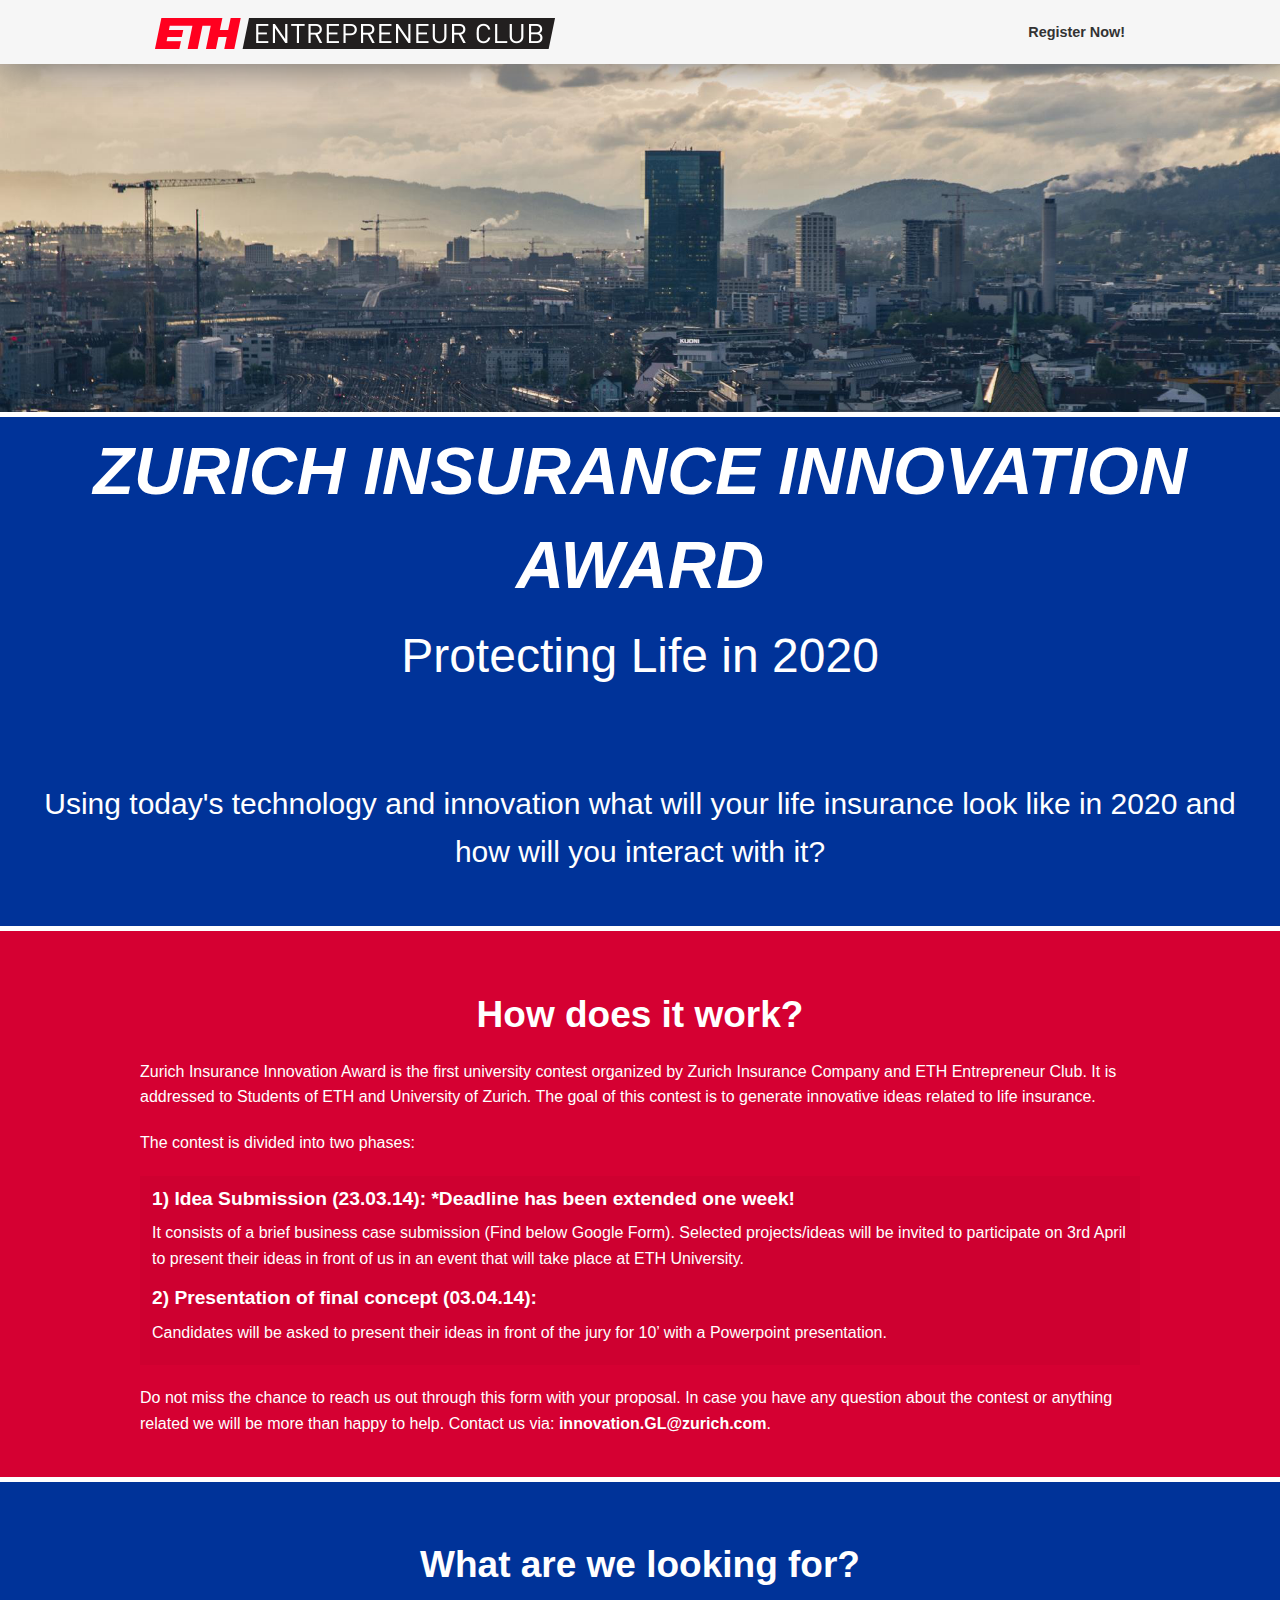
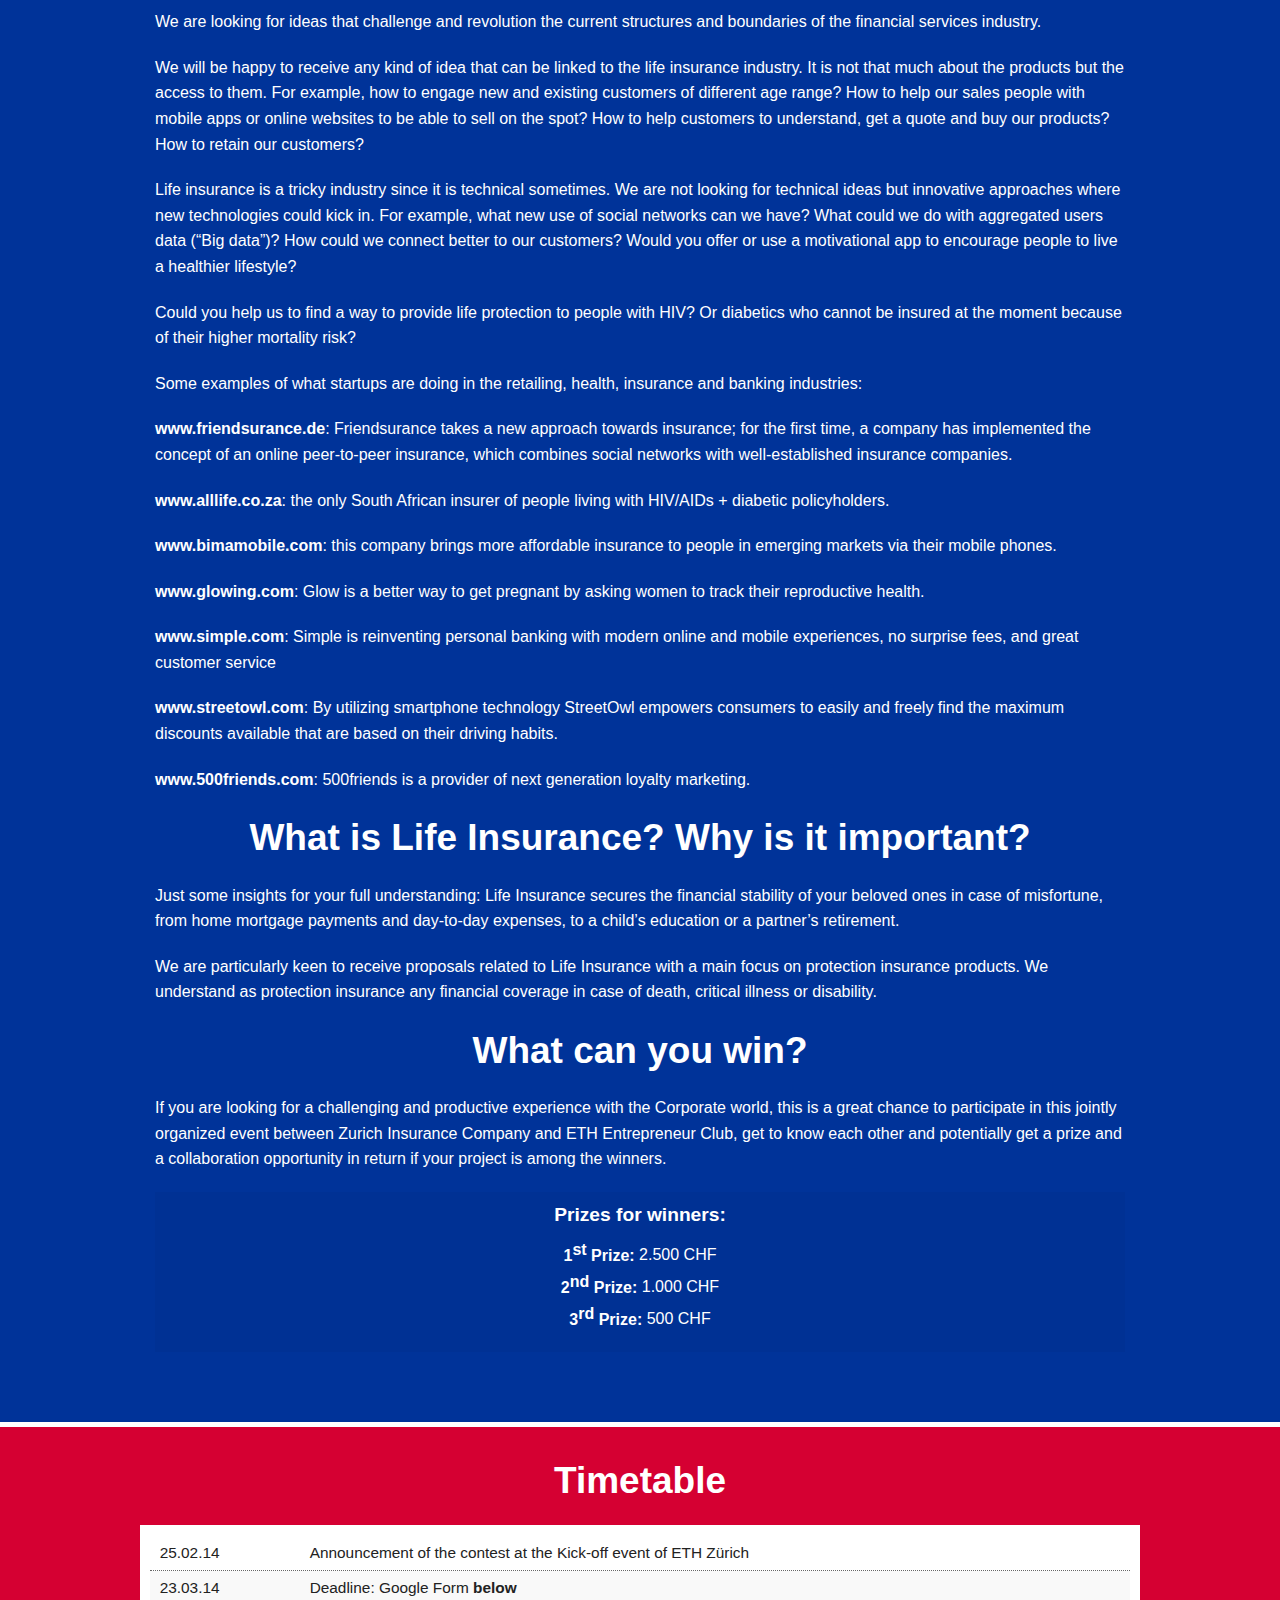
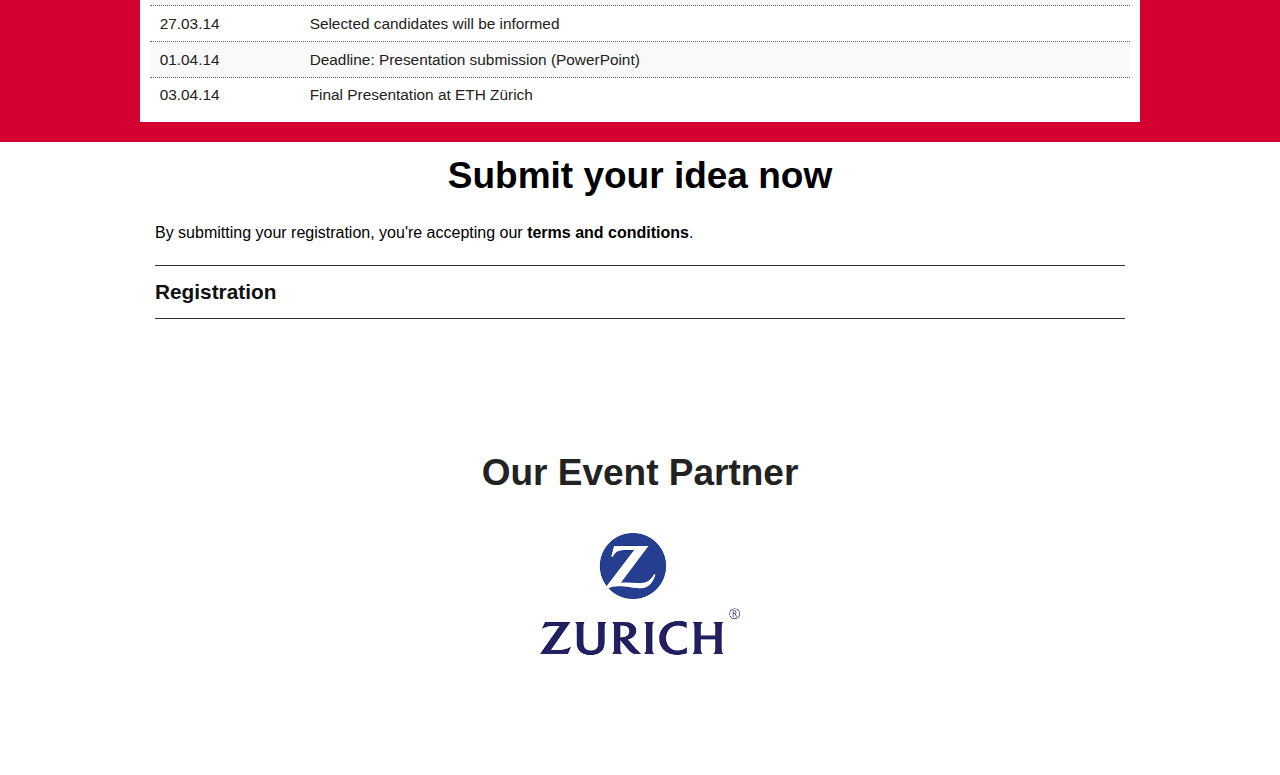
<file: index.html>
<!DOCTYPE html>
<!-- saved from url=(0117)file://localhost/Users/nkobyshev/Documents/Development/Startup%20Speed%20Dating/Website/Startup%20Speed%20Dating.html -->
<html lang="en" class="skrollr skrollr-desktop"><head><meta http-equiv="Content-Type" content="text/html; charset=UTF-8">
	<meta charset="UTF-8">
	<title>Zurich Insurance Innovation Award 2014</title>
    <meta name="viewport" content="width=device-width, initial-scale=1">
    <link href="./files/css" rel="stylesheet" type="text/css">

    <link href="./files/style.css" media="screen, projection" rel="stylesheet" type="text/css">
    <link href="./files/screen.css" media="screen, projection" rel="stylesheet" type="text/css">
    
  <link href="./files/print.css" media="print" rel="stylesheet" type="text/css">
  <!--[if IE]>
      <link href="/stylesheets/ie.css" media="screen, projection" rel="stylesheet" type="text/css" />
  <![endif]-->

</head>
<body class="red-background">
    <div class="fixed" id="mainmenu-row-gray">
        <div class="row">
            <div class="large-12 columns">
                <nav class="top-bar gray-background one-line-menu">
	                <!--ul class="top-menu-grid small-block-grid-2"-->
	                <div class="top-menu-grid">
		                <ul>
							<li><h1><a href="http://www.entrepreneur-club.org/"><img class="logo" src="./files/logos/ec-logo.png" alt=""></a></h1></li>
		                </ul>
	            	</div>
	            <!--section class="top-bar-section"-->
	                <ul class="right" id="scrolltomenu">
	                    <li>
	                    	<a href="#register">Register Now!</a>
	                    </li>
	                </ul>
	                <!--/section-->
            	</nav>
        	</div>
        </div>
    </div>
	<div class="teaser red-background">
	</div>


	<div class="superrow">
		<img src="./files/pics/zurich-cropped.png" width="100%" alt="">
		<div class="large-12 columns">
			<div class="title">
				<h1 style="font-size:50pt"><i>Zurich Insurance Innovation Award</i></h1>
			</div>
			<div class="date">
				Protecting Life in 2020
			</div>
		</div>
	</div>
	<div class="superrow teasing-more-super">
		<div class="row teasing-more blue-background">
			<div class="large-12 columns">
				<p>
                			Using today's technology and innovation what will your life insurance look like in 2020 and how will you interact with it?
				</p>
			</div>
		</div>
	</div>
	<div class="row timetable-row">
            <div class="row">
                <div class="large-12 columns">
                    <h2>How does it work?</h2>
                    <p>
                        Zurich Insurance Innovation Award is the first university contest organized by Zurich Insurance Company and ETH Entrepreneur Club. It is addressed to Students of ETH and University of Zurich. The goal of this contest is to generate innovative ideas related to life insurance.
                    </p>
                    <p>
                        The contest is divided into two phases: 
                    </p>
                    <dl>
                        <dt>
                            1) Idea Submission (23.03.14): *Deadline has been extended one week!
                        </dt>
                        <dd>
                        It consists of a brief business case submission (Find below Google Form). Selected projects/ideas will be invited to participate on 3rd April to present their ideas in front of us in an event that will take place at ETH University. 
			</dd>
                        <dt>
                            2) Presentation of final concept (03.04.14):
                        </dt>
                        <dd>
                        Candidates will be asked to present their ideas in front of the jury for 10’ with a Powerpoint presentation.  
</dd>  
                    </dl>
                    <p>
                        Do not miss the chance to reach us out through this form with your proposal. In case you have any question about the contest or anything related we will be more than happy to help. Contact us via: <a href="mailto:innovation.gl@zurich.com">innovation.GL@zurich.com</a>.
                    </p>
                </div> 
            </div>
	</div>
    
    <div class="superrow row-blue timetable-row">
        <div class="row">
            <div class="large-12 columns">
                <h2>
                    What are we looking for?
                </h2>
                <p>
We are looking for ideas that challenge and revolution the current structures and boundaries of the financial services industry. 
</p>
<p>
We will be happy to receive any kind of idea that can be linked to the life insurance industry. It is not that much about the products but the access to them. For example, how to engage new and existing customers of different age range? How to help our sales people with mobile apps or online websites to be able to sell on the spot? How to help customers to understand, get a quote and buy our products? How to retain our customers? 
</p>
<p>
Life insurance is a tricky industry since it is technical sometimes. We are not looking for technical ideas but innovative approaches where new technologies could kick in. For example, what new use of social networks can we have? What could we do with aggregated users data (“Big data”)? How could we connect better to our customers? Would you offer or use a motivational app to encourage people to live a healthier lifestyle? 
</p>
<p>
Could you help us to find a way to provide life protection to people with HIV? Or diabetics who cannot be insured at the moment because of their higher mortality risk?
</p>
<p>
Some examples of what startups are doing in the retailing, health, insurance and banking industries:
</p>
<p>
<a href="http://www.friendsurance.de">www.friendsurance.de</a>: Friendsurance takes a new approach towards insurance; for the first time, a company has implemented the concept of an online peer-to-peer insurance, which combines social networks with well-established insurance companies.
</p>
<p>
<a href="http://www.alllife.co.za">www.alllife.co.za</a>: the only South African insurer of people living with HIV/AIDs + diabetic policyholders.
</p>
<p>
<a href="http://www.bimamobile.com">www.bimamobile.com</a>: this company brings more affordable insurance to people in emerging markets via their mobile phones.
</p>
<p>
<a href="http://www.glowing.com">www.glowing.com</a>: Glow is a better way to get pregnant by asking women to track their reproductive health.
</p>
<p>
<a href="http://www.simple.com">www.simple.com</a>: Simple is reinventing personal banking with modern online and mobile experiences, no surprise fees, and great customer service
</p>
<p>
<a href="http://www.streetowl.com">www.streetowl.com</a>: By utilizing smartphone technology StreetOwl empowers consumers to easily and freely find the maximum discounts available that are based on their driving habits.
</p>
<p>
<a href="http://www.500friends.com">www.500friends.com</a>: 500friends is a provider of next generation loyalty marketing.
</p>



                </p>
               <h2>
What is Life Insurance? Why is it important? 
		</h2>
<p>
Just some insights for your full understanding: Life Insurance secures the financial stability of your beloved ones in case of misfortune, from home mortgage payments and day-to-day expenses, to a child’s education or a partner’s retirement. 
</p>
<p>
We are particularly keen to receive proposals related to Life Insurance with a main focus on protection insurance products. We understand as protection insurance any financial coverage in case of death, critical illness or disability. 
</p>
                <h2>
                    What can you win?
                </h2>
                <p>
                    If you are looking for a challenging and productive experience with the Corporate world, this is a great chance to participate in this jointly organized event between Zurich Insurance Company and ETH Entrepreneur Club, get to know each other and potentially get a prize and a collaboration opportunity in return if your project is among the winners.
                </p>
                <dl class="center">
                    <dt>
                        Prizes for winners:
                    </dt>
                    <dd>
                        <span class="bold">1<span class="super">st</span> Prize:</span> 2.500 CHF <br />
                        <span class="bold">2<span class="super">nd</span> Prize:</span> 1.000 CHF <br />
                        <span class="bold">3<span class="super">rd</span> Prize:</span> 500 CHF <br />
                    </dd>
                </dl>
            </div>
        </div>
    </div>

	<div class="row timetable-row">
		<div class="row">
		<div class="large-12 columns"><h2>Timetable</h2></div>
			<div class="large-12 columns">
				<table class="timetable-table">
					<tbody>		
						<tr><td>25.02.14</td><td>Announcement of the contest at the Kick-off event of ETH Zürich</td></tr>
						<tr><td>23.03.14</td><td>Deadline: Google Form <a href="#register">below</a></td></tr>
						<tr><td>27.03.14</td><td>Selected candidates will be informed</td></tr>
						<tr><td>01.04.14</td><td>Deadline: Presentation submission (PowerPoint)</td></tr>
						<tr><td>03.04.14</td><td>Final Presentation at ETH Zürich</td></tr>
					</tbody>
				</table>
			</div>
		</div>
	</div>

    <section class="events-section register-super" id="events">
        <div class="row" id="register">
            <div class="large-12 columns ">
                <h2>Submit your idea now</h2>
                <p>
                    By submitting your registration, you're accepting our <a href="./files/docs/terms_and_conditions_idea_challenge.pdf" target="_blank">terms and conditions</a>.
                </p>
            </div>
            <div class="large-12 columns">
                <ul class="events-nav" id="events-accordion">
                    <li>
                        <a href="#" class="toggle">
                            Registration<span class="entypo-right-open-big right"></span>
                        </a>
                        <div class="event-description large-12">
                            <iframe src="https://docs.google.com/forms/d/1Oa4loy7vfT67Tw_1AaKjtxOi4L0aCb9YxbbZqG7qBOY/viewform?embedded=true" class="reg-form" frameborder="0" marginheight="0" marginwidth="0">Loading...</iframe>
                        </div>
                    </li>
                </ul>
            </div>
        </div>
    </section>
	<div class="sponsors superrow ">
		<div class="row ">
				<div class="large-12 columns">
					<h2>Our Event Partner</h2>
                                        <p class="center"><img class="sponsor" src="./files/logos/zurich-logo-200.png" alt="Zurich Insurance Group"></p>
				</div>
			</div>
	</div>
<script>
  (function(i,s,o,g,r,a,m){i['GoogleAnalyticsObject']=r;i[r]=i[r]||function(){
  (i[r].q=i[r].q||[]).push(arguments)},i[r].l=1*new Date();a=s.createElement(o),
  m=s.getElementsByTagName(o)[0];a.async=1;a.src=g;m.parentNode.insertBefore(a,m)
  })(window,document,'script','//www.google-analytics.com/analytics.js','ga');

  ga('create', 'UA-43464964-1', 'entrepreneur-club.org');
  ga('send', 'pageview');

</script>


    <script type="text/javascript" src="./files/skrollr.min.js"></script>
    <script type="text/javascript" src="./files/jquery.js"></script>
    <script type="text/javascript" src="./files/foundation.js"></script>
    <script type="text/javascript" src="./files/foundation.topbar.js"></script>
    <script type="text/javascript" src="./files/tipsy.js"></script>
    <script type="text/javascript">
    $(document).ready(function() {
	    // var s = skrollr.init();
	    $(document).foundation();
    });
    $(".startup-block").tipsy();
	$(document).ready(function() {
	    var allPanels = $("#events-accordion .event-description").hide();
	    var scrollkeeperblocker = false;
	    $("#events-accordion li a.toggle").click(function(e) {       
	        $(".event-description", $(this).parent()).slideToggle();
	        return false;
	    });
	});
    </script>

<!--<footer>
</footer>-->

</body>
</html>
</file>
<file: files/screen.css>
@import url(http://weloveiconfonts.com/api/?family=entypo);
/* Welcome to Compass.
 * In this file you should write your main styles. (or centralize your imports)
 * Import this file using the following HTML or equivalent:
 * <link href="/stylesheets/screen.css" media="screen, projection" rel="stylesheet" type="text/css" /> */
/* line 17, ../../../lib/gems/1.9.1/gems/compass-0.12.2/frameworks/compass/stylesheets/compass/reset/_utilities.scss */
html, body, div, span, applet, object, iframe,
h1, h2, h3, h4, h5, h6, p, blockquote, pre,
a, abbr, acronym, address, big, cite, code,
del, dfn, em, img, ins, kbd, q, s, samp,
small, strike, strong, sub, sup, tt, var,
b, u, i, center,
dl, dt, dd, ol, ul, li,
fieldset, form, label, legend,
table, caption, tbody, tfoot, thead, tr, th, td,
article, aside, canvas, details, embed,
figure, figcaption, footer, header, hgroup,
menu, nav, output, ruby, section, summary,
time, mark, audio, video {
  margin: 0;
  padding: 0;
  border: 0;
  font: inherit;
  font-size: 100%;
  vertical-align: baseline;
}

/* line 22, ../../../lib/gems/1.9.1/gems/compass-0.12.2/frameworks/compass/stylesheets/compass/reset/_utilities.scss */
html {
  line-height: 1;
}

/* line 24, ../../../lib/gems/1.9.1/gems/compass-0.12.2/frameworks/compass/stylesheets/compass/reset/_utilities.scss */
ol, ul {
  list-style: none;
}

/* line 26, ../../../lib/gems/1.9.1/gems/compass-0.12.2/frameworks/compass/stylesheets/compass/reset/_utilities.scss */
table {
  border-collapse: collapse;
  border-spacing: 0;
}

/* line 28, ../../../lib/gems/1.9.1/gems/compass-0.12.2/frameworks/compass/stylesheets/compass/reset/_utilities.scss */
caption, th, td {
  text-align: left;
  font-weight: normal;
  vertical-align: middle;
}

/* line 30, ../../../lib/gems/1.9.1/gems/compass-0.12.2/frameworks/compass/stylesheets/compass/reset/_utilities.scss */
q, blockquote {
  quotes: none;
}
/* line 103, ../../../lib/gems/1.9.1/gems/compass-0.12.2/frameworks/compass/stylesheets/compass/reset/_utilities.scss */
q:before, q:after, blockquote:before, blockquote:after {
  content: "";
  content: none;
}

/* line 32, ../../../lib/gems/1.9.1/gems/compass-0.12.2/frameworks/compass/stylesheets/compass/reset/_utilities.scss */
a img {
  border: none;
}

/* line 116, ../../../lib/gems/1.9.1/gems/compass-0.12.2/frameworks/compass/stylesheets/compass/reset/_utilities.scss */
article, aside, details, figcaption, figure, footer, header, hgroup, menu, nav, section, summary {
  display: block;
}

/* line 241, ../sass/foundation/scss/foundation/components/_global.scss */
*,
*:before,
*:after {
  -moz-box-sizing: border-box;
  -webkit-box-sizing: border-box;
  box-sizing: border-box;
}

/* line 246, ../sass/foundation/scss/foundation/components/_global.scss */
html,
body {
  font-size: 100%;
}

/* line 249, ../sass/foundation/scss/foundation/components/_global.scss */
body {
  background: white;
  color: #222222;
  padding: 0;
  margin: 0;
  font-family: "Source Sans Pro", Helvetica, Arial, sans-serif;
  font-weight: normal;
  font-style: normal;
  line-height: 1;
  position: relative;
  cursor: default;
}

/* line 262, ../sass/foundation/scss/foundation/components/_global.scss */
a:hover {
  cursor: pointer;
}

/* line 265, ../sass/foundation/scss/foundation/components/_global.scss */
a:focus {
  outline: none;
}

/* line 270, ../sass/foundation/scss/foundation/components/_global.scss */
img,
object,
embed {
  max-width: 100%;
  height: auto;
}

/* line 273, ../sass/foundation/scss/foundation/components/_global.scss */
object,
embed {
  height: 100%;
}

/* line 274, ../sass/foundation/scss/foundation/components/_global.scss */
img {
  -ms-interpolation-mode: bicubic;
}

/* line 280, ../sass/foundation/scss/foundation/components/_global.scss */
#map_canvas img,
#map_canvas embed,
#map_canvas object,
.map_canvas img,
.map_canvas embed,
.map_canvas object {
  max-width: none !important;
}

/* line 285, ../sass/foundation/scss/foundation/components/_global.scss */
.left {
  float: left !important;
}

/* line 286, ../sass/foundation/scss/foundation/components/_global.scss */
.right {
  float: right !important;
}

/* line 287, ../sass/foundation/scss/foundation/components/_global.scss */
.text-left {
  text-align: left !important;
}

/* line 288, ../sass/foundation/scss/foundation/components/_global.scss */
.text-right {
  text-align: right !important;
}

/* line 289, ../sass/foundation/scss/foundation/components/_global.scss */
.text-center {
  text-align: center !important;
}

/* line 290, ../sass/foundation/scss/foundation/components/_global.scss */
.text-justify {
  text-align: justify !important;
}

/* line 291, ../sass/foundation/scss/foundation/components/_global.scss */
.hide {
  display: none;
}

/* line 297, ../sass/foundation/scss/foundation/components/_global.scss */
.antialiased {
  -webkit-font-smoothing: antialiased;
}

/* line 300, ../sass/foundation/scss/foundation/components/_global.scss */
img {
  display: inline-block;
  vertical-align: middle;
}

/* line 310, ../sass/foundation/scss/foundation/components/_global.scss */
textarea {
  height: auto;
  min-height: 50px;
}

/* line 313, ../sass/foundation/scss/foundation/components/_global.scss */
select {
  width: 100%;
}

/* Grid HTML Classes */
/* line 116, ../sass/foundation/scss/foundation/components/_grid.scss */
.row {
  width: 100%;
  margin-left: auto;
  margin-right: auto;
  margin-top: 0;
  margin-bottom: 0;
  max-width: 62.5em;
  *zoom: 1;
}
/* line 121, ../sass/foundation/scss/foundation/components/_global.scss */
.row:before, .row:after {
  content: " ";
  display: table;
}
/* line 122, ../sass/foundation/scss/foundation/components/_global.scss */
.row:after {
  clear: both;
}
/* line 121, ../sass/foundation/scss/foundation/components/_grid.scss */
.row.collapse .column,
.row.collapse .columns {
  position: relative;
  padding-left: 0;
  padding-right: 0;
  float: left;
}
/* line 124, ../sass/foundation/scss/foundation/components/_grid.scss */
.row .row {
  width: auto;
  margin-left: -0.9375em;
  margin-right: -0.9375em;
  margin-top: 0;
  margin-bottom: 0;
  max-width: none;
  *zoom: 1;
}
/* line 121, ../sass/foundation/scss/foundation/components/_global.scss */
.row .row:before, .row .row:after {
  content: " ";
  display: table;
}
/* line 122, ../sass/foundation/scss/foundation/components/_global.scss */
.row .row:after {
  clear: both;
}
/* line 125, ../sass/foundation/scss/foundation/components/_grid.scss */
.row .row.collapse {
  width: auto;
  margin: 0;
  max-width: none;
  *zoom: 1;
}
/* line 121, ../sass/foundation/scss/foundation/components/_global.scss */
.row .row.collapse:before, .row .row.collapse:after {
  content: " ";
  display: table;
}
/* line 122, ../sass/foundation/scss/foundation/components/_global.scss */
.row .row.collapse:after {
  clear: both;
}

/* line 130, ../sass/foundation/scss/foundation/components/_grid.scss */
.column,
.columns {
  position: relative;
  padding-left: 0.9375em;
  padding-right: 0.9375em;
  width: 100%;
  float: left;
}

@media only screen {
  /* line 135, ../sass/foundation/scss/foundation/components/_grid.scss */
  .column,
  .columns {
    position: relative;
    padding-left: 0.9375em;
    padding-right: 0.9375em;
    float: left;
  }

  /* line 138, ../sass/foundation/scss/foundation/components/_grid.scss */
  .small-1 {
    position: relative;
    width: 8.33333%;
  }

  /* line 138, ../sass/foundation/scss/foundation/components/_grid.scss */
  .small-2 {
    position: relative;
    width: 16.66667%;
  }

  /* line 138, ../sass/foundation/scss/foundation/components/_grid.scss */
  .small-3 {
    position: relative;
    width: 25%;
  }

  /* line 138, ../sass/foundation/scss/foundation/components/_grid.scss */
  .small-4 {
    position: relative;
    width: 33.33333%;
  }

  /* line 138, ../sass/foundation/scss/foundation/components/_grid.scss */
  .small-5 {
    position: relative;
    width: 41.66667%;
  }

  /* line 138, ../sass/foundation/scss/foundation/components/_grid.scss */
  .small-6 {
    position: relative;
    width: 50%;
  }

  /* line 138, ../sass/foundation/scss/foundation/components/_grid.scss */
  .small-7 {
    position: relative;
    width: 58.33333%;
  }

  /* line 138, ../sass/foundation/scss/foundation/components/_grid.scss */
  .small-8 {
    position: relative;
    width: 66.66667%;
  }

  /* line 138, ../sass/foundation/scss/foundation/components/_grid.scss */
  .small-9 {
    position: relative;
    width: 75%;
  }

  /* line 138, ../sass/foundation/scss/foundation/components/_grid.scss */
  .small-10 {
    position: relative;
    width: 83.33333%;
  }

  /* line 138, ../sass/foundation/scss/foundation/components/_grid.scss */
  .small-11 {
    position: relative;
    width: 91.66667%;
  }

  /* line 138, ../sass/foundation/scss/foundation/components/_grid.scss */
  .small-12 {
    position: relative;
    width: 100%;
  }

  /* line 142, ../sass/foundation/scss/foundation/components/_grid.scss */
  .small-offset-0 {
    position: relative;
    margin-left: 0%;
  }

  /* line 142, ../sass/foundation/scss/foundation/components/_grid.scss */
  .small-offset-1 {
    position: relative;
    margin-left: 8.33333%;
  }

  /* line 142, ../sass/foundation/scss/foundation/components/_grid.scss */
  .small-offset-2 {
    position: relative;
    margin-left: 16.66667%;
  }

  /* line 142, ../sass/foundation/scss/foundation/components/_grid.scss */
  .small-offset-3 {
    position: relative;
    margin-left: 25%;
  }

  /* line 142, ../sass/foundation/scss/foundation/components/_grid.scss */
  .small-offset-4 {
    position: relative;
    margin-left: 33.33333%;
  }

  /* line 142, ../sass/foundation/scss/foundation/components/_grid.scss */
  .small-offset-5 {
    position: relative;
    margin-left: 41.66667%;
  }

  /* line 142, ../sass/foundation/scss/foundation/components/_grid.scss */
  .small-offset-6 {
    position: relative;
    margin-left: 50%;
  }

  /* line 142, ../sass/foundation/scss/foundation/components/_grid.scss */
  .small-offset-7 {
    position: relative;
    margin-left: 58.33333%;
  }

  /* line 142, ../sass/foundation/scss/foundation/components/_grid.scss */
  .small-offset-8 {
    position: relative;
    margin-left: 66.66667%;
  }

  /* line 142, ../sass/foundation/scss/foundation/components/_grid.scss */
  .small-offset-9 {
    position: relative;
    margin-left: 75%;
  }

  /* line 142, ../sass/foundation/scss/foundation/components/_grid.scss */
  .small-offset-10 {
    position: relative;
    margin-left: 83.33333%;
  }

  /* line 145, ../sass/foundation/scss/foundation/components/_grid.scss */
  [class*="column"] + [class*="column"]:last-child {
    float: right;
  }

  /* line 146, ../sass/foundation/scss/foundation/components/_grid.scss */
  [class*="column"] + [class*="column"].end {
    float: left;
  }

  /* line 149, ../sass/foundation/scss/foundation/components/_grid.scss */
  .column.small-centered,
  .columns.small-centered {
    position: relative;
    margin-left: auto;
    margin-right: auto;
    float: none !important;
  }
}
/* Styles for screens that are atleast 768px; */
@media only screen and (min-width: 768px) {
  /* line 156, ../sass/foundation/scss/foundation/components/_grid.scss */
  .large-1 {
    position: relative;
    width: 8.33333%;
  }

  /* line 156, ../sass/foundation/scss/foundation/components/_grid.scss */
  .large-2 {
    position: relative;
    width: 16.66667%;
  }

  /* line 156, ../sass/foundation/scss/foundation/components/_grid.scss */
  .large-3 {
    position: relative;
    width: 25%;
  }

  /* line 156, ../sass/foundation/scss/foundation/components/_grid.scss */
  .large-4 {
    position: relative;
    width: 33.33333%;
  }

  /* line 156, ../sass/foundation/scss/foundation/components/_grid.scss */
  .large-5 {
    position: relative;
    width: 41.66667%;
  }

  /* line 156, ../sass/foundation/scss/foundation/components/_grid.scss */
  .large-6 {
    position: relative;
    width: 50%;
  }

  /* line 156, ../sass/foundation/scss/foundation/components/_grid.scss */
  .large-7 {
    position: relative;
    width: 58.33333%;
  }

  /* line 156, ../sass/foundation/scss/foundation/components/_grid.scss */
  .large-8 {
    position: relative;
    width: 66.66667%;
  }

  /* line 156, ../sass/foundation/scss/foundation/components/_grid.scss */
  .large-9 {
    position: relative;
    width: 75%;
  }

  /* line 156, ../sass/foundation/scss/foundation/components/_grid.scss */
  .large-10 {
    position: relative;
    width: 83.33333%;
  }

  /* line 156, ../sass/foundation/scss/foundation/components/_grid.scss */
  .large-11 {
    position: relative;
    width: 91.66667%;
  }

  /* line 156, ../sass/foundation/scss/foundation/components/_grid.scss */
  .large-12 {
    position: relative;
    width: 100%;
  }

  /* line 160, ../sass/foundation/scss/foundation/components/_grid.scss */
  .row .large-offset-0 {
    position: relative;
    margin-left: 0%;
  }

  /* line 160, ../sass/foundation/scss/foundation/components/_grid.scss */
  .row .large-offset-1 {
    position: relative;
    margin-left: 8.33333%;
  }

  /* line 160, ../sass/foundation/scss/foundation/components/_grid.scss */
  .row .large-offset-2 {
    position: relative;
    margin-left: 16.66667%;
  }

  /* line 160, ../sass/foundation/scss/foundation/components/_grid.scss */
  .row .large-offset-3 {
    position: relative;
    margin-left: 25%;
  }

  /* line 160, ../sass/foundation/scss/foundation/components/_grid.scss */
  .row .large-offset-4 {
    position: relative;
    margin-left: 33.33333%;
  }

  /* line 160, ../sass/foundation/scss/foundation/components/_grid.scss */
  .row .large-offset-5 {
    position: relative;
    margin-left: 41.66667%;
  }

  /* line 160, ../sass/foundation/scss/foundation/components/_grid.scss */
  .row .large-offset-6 {
    position: relative;
    margin-left: 50%;
  }

  /* line 160, ../sass/foundation/scss/foundation/components/_grid.scss */
  .row .large-offset-7 {
    position: relative;
    margin-left: 58.33333%;
  }

  /* line 160, ../sass/foundation/scss/foundation/components/_grid.scss */
  .row .large-offset-8 {
    position: relative;
    margin-left: 66.66667%;
  }

  /* line 160, ../sass/foundation/scss/foundation/components/_grid.scss */
  .row .large-offset-9 {
    position: relative;
    margin-left: 75%;
  }

  /* line 160, ../sass/foundation/scss/foundation/components/_grid.scss */
  .row .large-offset-10 {
    position: relative;
    margin-left: 83.33333%;
  }

  /* line 160, ../sass/foundation/scss/foundation/components/_grid.scss */
  .row .large-offset-11 {
    position: relative;
    margin-left: 91.66667%;
  }

  /* line 164, ../sass/foundation/scss/foundation/components/_grid.scss */
  .push-1 {
    position: relative;
    left: 8.33333%;
    right: auto;
  }

  /* line 165, ../sass/foundation/scss/foundation/components/_grid.scss */
  .pull-1 {
    position: relative;
    right: 8.33333%;
    left: auto;
  }

  /* line 164, ../sass/foundation/scss/foundation/components/_grid.scss */
  .push-2 {
    position: relative;
    left: 16.66667%;
    right: auto;
  }

  /* line 165, ../sass/foundation/scss/foundation/components/_grid.scss */
  .pull-2 {
    position: relative;
    right: 16.66667%;
    left: auto;
  }

  /* line 164, ../sass/foundation/scss/foundation/components/_grid.scss */
  .push-3 {
    position: relative;
    left: 25%;
    right: auto;
  }

  /* line 165, ../sass/foundation/scss/foundation/components/_grid.scss */
  .pull-3 {
    position: relative;
    right: 25%;
    left: auto;
  }

  /* line 164, ../sass/foundation/scss/foundation/components/_grid.scss */
  .push-4 {
    position: relative;
    left: 33.33333%;
    right: auto;
  }

  /* line 165, ../sass/foundation/scss/foundation/components/_grid.scss */
  .pull-4 {
    position: relative;
    right: 33.33333%;
    left: auto;
  }

  /* line 164, ../sass/foundation/scss/foundation/components/_grid.scss */
  .push-5 {
    position: relative;
    left: 41.66667%;
    right: auto;
  }

  /* line 165, ../sass/foundation/scss/foundation/components/_grid.scss */
  .pull-5 {
    position: relative;
    right: 41.66667%;
    left: auto;
  }

  /* line 164, ../sass/foundation/scss/foundation/components/_grid.scss */
  .push-6 {
    position: relative;
    left: 50%;
    right: auto;
  }

  /* line 165, ../sass/foundation/scss/foundation/components/_grid.scss */
  .pull-6 {
    position: relative;
    right: 50%;
    left: auto;
  }

  /* line 164, ../sass/foundation/scss/foundation/components/_grid.scss */
  .push-7 {
    position: relative;
    left: 58.33333%;
    right: auto;
  }

  /* line 165, ../sass/foundation/scss/foundation/components/_grid.scss */
  .pull-7 {
    position: relative;
    right: 58.33333%;
    left: auto;
  }

  /* line 164, ../sass/foundation/scss/foundation/components/_grid.scss */
  .push-8 {
    position: relative;
    left: 66.66667%;
    right: auto;
  }

  /* line 165, ../sass/foundation/scss/foundation/components/_grid.scss */
  .pull-8 {
    position: relative;
    right: 66.66667%;
    left: auto;
  }

  /* line 164, ../sass/foundation/scss/foundation/components/_grid.scss */
  .push-9 {
    position: relative;
    left: 75%;
    right: auto;
  }

  /* line 165, ../sass/foundation/scss/foundation/components/_grid.scss */
  .pull-9 {
    position: relative;
    right: 75%;
    left: auto;
  }

  /* line 164, ../sass/foundation/scss/foundation/components/_grid.scss */
  .push-10 {
    position: relative;
    left: 83.33333%;
    right: auto;
  }

  /* line 165, ../sass/foundation/scss/foundation/components/_grid.scss */
  .pull-10 {
    position: relative;
    right: 83.33333%;
    left: auto;
  }

  /* line 164, ../sass/foundation/scss/foundation/components/_grid.scss */
  .push-11 {
    position: relative;
    left: 91.66667%;
    right: auto;
  }

  /* line 165, ../sass/foundation/scss/foundation/components/_grid.scss */
  .pull-11 {
    position: relative;
    right: 91.66667%;
    left: auto;
  }

  /* line 169, ../sass/foundation/scss/foundation/components/_grid.scss */
  .column.large-centered,
  .columns.large-centered {
    position: relative;
    margin-left: auto;
    margin-right: auto;
    float: none !important;
  }

  /* line 172, ../sass/foundation/scss/foundation/components/_grid.scss */
  .column.large-uncentered,
  .columns.large-uncentered {
    margin-left: 0;
    margin-right: 0;
    float: left !important;
  }

  /* line 179, ../sass/foundation/scss/foundation/components/_grid.scss */
  .column.large-uncentered.opposite,
  .columns.large-uncentered.opposite {
    float: right !important;
  }
}
/* Foundation Visibility HTML Classes */
/* line 11, ../sass/foundation/scss/foundation/components/_visibility.scss */
.show-for-small,
.show-for-medium-down,
.show-for-large-down {
  display: inherit !important;
}

/* line 17, ../sass/foundation/scss/foundation/components/_visibility.scss */
.show-for-medium,
.show-for-medium-up,
.show-for-large,
.show-for-large-up,
.show-for-xlarge {
  display: none !important;
}

/* line 23, ../sass/foundation/scss/foundation/components/_visibility.scss */
.hide-for-medium,
.hide-for-medium-up,
.hide-for-large,
.hide-for-large-up,
.hide-for-xlarge {
  display: inherit !important;
}

/* line 27, ../sass/foundation/scss/foundation/components/_visibility.scss */
.hide-for-small,
.hide-for-medium-down,
.hide-for-large-down {
  display: none !important;
}

/* Specific visilbity for tables */
/* line 38, ../sass/foundation/scss/foundation/components/_visibility.scss */
table.show-for-small, table.show-for-medium-down, table.show-for-large-down, table.hide-for-medium, table.hide-for-medium-up, table.hide-for-large, table.hide-for-large-up, table.hide-for-xlarge {
  display: table;
}

/* line 48, ../sass/foundation/scss/foundation/components/_visibility.scss */
thead.show-for-small, thead.show-for-medium-down, thead.show-for-large-down, thead.hide-for-medium, thead.hide-for-medium-up, thead.hide-for-large, thead.hide-for-large-up, thead.hide-for-xlarge {
  display: table-header-group !important;
}

/* line 58, ../sass/foundation/scss/foundation/components/_visibility.scss */
tbody.show-for-small, tbody.show-for-medium-down, tbody.show-for-large-down, tbody.hide-for-medium, tbody.hide-for-medium-up, tbody.hide-for-large, tbody.hide-for-large-up, tbody.hide-for-xlarge {
  display: table-row-group !important;
}

/* line 68, ../sass/foundation/scss/foundation/components/_visibility.scss */
tr.show-for-small, tr.show-for-medium-down, tr.show-for-large-down, tr.hide-for-medium, tr.hide-for-medium-up, tr.hide-for-large, tr.hide-for-large-up, tr.hide-for-xlarge {
  display: table-row !important;
}

/* line 79, ../sass/foundation/scss/foundation/components/_visibility.scss */
td.show-for-small, td.show-for-medium-down, td.show-for-large-down, td.hide-for-medium, td.hide-for-medium-up, td.hide-for-large, td.hide-for-large-up, td.hide-for-xlarge,
th.show-for-small,
th.show-for-medium-down,
th.show-for-large-down,
th.hide-for-medium,
th.hide-for-medium-up,
th.hide-for-large,
th.hide-for-large-up,
th.hide-for-xlarge {
  display: table-cell !important;
}

/* Medium Displays: 768px - 1279px */
@media only screen and (min-width: 768px) {
  /* line 85, ../sass/foundation/scss/foundation/components/_visibility.scss */
  .show-for-medium,
  .show-for-medium-up {
    display: inherit !important;
  }

  /* line 87, ../sass/foundation/scss/foundation/components/_visibility.scss */
  .show-for-small {
    display: none !important;
  }

  /* line 89, ../sass/foundation/scss/foundation/components/_visibility.scss */
  .hide-for-small {
    display: inherit !important;
  }

  /* line 92, ../sass/foundation/scss/foundation/components/_visibility.scss */
  .hide-for-medium,
  .hide-for-medium-up {
    display: none !important;
  }

  /* Specific visilbity for tables */
  /* line 98, ../sass/foundation/scss/foundation/components/_visibility.scss */
  table.show-for-medium, table.show-for-medium-up, table.hide-for-small {
    display: table;
  }

  /* line 103, ../sass/foundation/scss/foundation/components/_visibility.scss */
  thead.show-for-medium, thead.show-for-medium-up, thead.hide-for-small {
    display: table-header-group !important;
  }

  /* line 108, ../sass/foundation/scss/foundation/components/_visibility.scss */
  tbody.show-for-medium, tbody.show-for-medium-up, tbody.hide-for-small {
    display: table-row-group !important;
  }

  /* line 113, ../sass/foundation/scss/foundation/components/_visibility.scss */
  tr.show-for-medium, tr.show-for-medium-up, tr.hide-for-small {
    display: table-row !important;
  }

  /* line 119, ../sass/foundation/scss/foundation/components/_visibility.scss */
  td.show-for-medium, td.show-for-medium-up, td.hide-for-small,
  th.show-for-medium,
  th.show-for-medium-up,
  th.hide-for-small {
    display: table-cell !important;
  }
}
/* Large Displays: 1280px - 1440px */
@media only screen and (min-width: 1280px) {
  /* line 126, ../sass/foundation/scss/foundation/components/_visibility.scss */
  .show-for-large,
  .show-for-large-up {
    display: inherit !important;
  }

  /* line 129, ../sass/foundation/scss/foundation/components/_visibility.scss */
  .show-for-medium,
  .show-for-medium-down {
    display: none !important;
  }

  /* line 132, ../sass/foundation/scss/foundation/components/_visibility.scss */
  .hide-for-medium,
  .hide-for-medium-down {
    display: inherit !important;
  }

  /* line 135, ../sass/foundation/scss/foundation/components/_visibility.scss */
  .hide-for-large,
  .hide-for-large-up {
    display: none !important;
  }

  /* Specific visilbity for tables */
  /* line 142, ../sass/foundation/scss/foundation/components/_visibility.scss */
  table.show-for-large, table.show-for-large-up, table.hide-for-medium, table.hide-for-medium-down {
    display: table;
  }

  /* line 148, ../sass/foundation/scss/foundation/components/_visibility.scss */
  thead.show-for-large, thead.show-for-large-up, thead.hide-for-medium, thead.hide-for-medium-down {
    display: table-header-group !important;
  }

  /* line 154, ../sass/foundation/scss/foundation/components/_visibility.scss */
  tbody.show-for-large, tbody.show-for-large-up, tbody.hide-for-medium, tbody.hide-for-medium-down {
    display: table-row-group !important;
  }

  /* line 160, ../sass/foundation/scss/foundation/components/_visibility.scss */
  tr.show-for-large, tr.show-for-large-up, tr.hide-for-medium, tr.hide-for-medium-down {
    display: table-row !important;
  }

  /* line 167, ../sass/foundation/scss/foundation/components/_visibility.scss */
  td.show-for-large, td.show-for-large-up, td.hide-for-medium, td.hide-for-medium-down,
  th.show-for-large,
  th.show-for-large-up,
  th.hide-for-medium,
  th.hide-for-medium-down {
    display: table-cell !important;
  }
}
/* X-Large Displays: 1400px and up */
@media only screen and (min-width: 1440px) {
  /* line 173, ../sass/foundation/scss/foundation/components/_visibility.scss */
  .show-for-xlarge {
    display: inherit !important;
  }

  /* line 176, ../sass/foundation/scss/foundation/components/_visibility.scss */
  .show-for-large,
  .show-for-large-down {
    display: none !important;
  }

  /* line 179, ../sass/foundation/scss/foundation/components/_visibility.scss */
  .hide-for-large,
  .hide-for-large-down {
    display: inherit !important;
  }

  /* line 181, ../sass/foundation/scss/foundation/components/_visibility.scss */
  .hide-for-xlarge {
    display: none !important;
  }

  /* Specific visilbity for tables */
  /* line 187, ../sass/foundation/scss/foundation/components/_visibility.scss */
  table.show-for-xlarge, table.hide-for-large, table.hide-for-large-down {
    display: table;
  }

  /* line 192, ../sass/foundation/scss/foundation/components/_visibility.scss */
  thead.show-for-xlarge, thead.hide-for-large, thead.hide-for-large-down {
    display: table-header-group !important;
  }

  /* line 197, ../sass/foundation/scss/foundation/components/_visibility.scss */
  tbody.show-for-xlarge, tbody.hide-for-large, tbody.hide-for-large-down {
    display: table-row-group !important;
  }

  /* line 202, ../sass/foundation/scss/foundation/components/_visibility.scss */
  tr.show-for-xlarge, tr.hide-for-large, tr.hide-for-large-down {
    display: table-row !important;
  }

  /* line 208, ../sass/foundation/scss/foundation/components/_visibility.scss */
  td.show-for-xlarge, td.hide-for-large, td.hide-for-large-down,
  th.show-for-xlarge,
  th.hide-for-large,
  th.hide-for-large-down {
    display: table-cell !important;
  }
}
/* Orientation targeting */
/* line 215, ../sass/foundation/scss/foundation/components/_visibility.scss */
.show-for-landscape,
.hide-for-portrait {
  display: inherit !important;
}

/* line 217, ../sass/foundation/scss/foundation/components/_visibility.scss */
.hide-for-landscape,
.show-for-portrait {
  display: none !important;
}

/* Specific visilbity for tables */
/* line 222, ../sass/foundation/scss/foundation/components/_visibility.scss */
table.hide-for-landscape, table.show-for-portrait {
  display: table;
}

/* line 226, ../sass/foundation/scss/foundation/components/_visibility.scss */
thead.hide-for-landscape, thead.show-for-portrait {
  display: table-header-group !important;
}

/* line 230, ../sass/foundation/scss/foundation/components/_visibility.scss */
tbody.hide-for-landscape, tbody.show-for-portrait {
  display: table-row-group !important;
}

/* line 234, ../sass/foundation/scss/foundation/components/_visibility.scss */
tr.hide-for-landscape, tr.show-for-portrait {
  display: table-row !important;
}

/* line 239, ../sass/foundation/scss/foundation/components/_visibility.scss */
td.hide-for-landscape, td.show-for-portrait,
th.hide-for-landscape,
th.show-for-portrait {
  display: table-cell !important;
}

@media only screen and (orientation: landscape) {
  /* line 244, ../sass/foundation/scss/foundation/components/_visibility.scss */
  .show-for-landscape,
  .hide-for-portrait {
    display: inherit !important;
  }

  /* line 246, ../sass/foundation/scss/foundation/components/_visibility.scss */
  .hide-for-landscape,
  .show-for-portrait {
    display: none !important;
  }

  /* Specific visilbity for tables */
  /* line 251, ../sass/foundation/scss/foundation/components/_visibility.scss */
  table.show-for-landscape, table.hide-for-portrait {
    display: table;
  }

  /* line 255, ../sass/foundation/scss/foundation/components/_visibility.scss */
  thead.show-for-landscape, thead.hide-for-portrait {
    display: table-header-group !important;
  }

  /* line 259, ../sass/foundation/scss/foundation/components/_visibility.scss */
  tbody.show-for-landscape, tbody.hide-for-portrait {
    display: table-row-group !important;
  }

  /* line 263, ../sass/foundation/scss/foundation/components/_visibility.scss */
  tr.show-for-landscape, tr.hide-for-portrait {
    display: table-row !important;
  }

  /* line 268, ../sass/foundation/scss/foundation/components/_visibility.scss */
  td.show-for-landscape, td.hide-for-portrait,
  th.show-for-landscape,
  th.hide-for-portrait {
    display: table-cell !important;
  }
}
@media only screen and (orientation: portrait) {
  /* line 274, ../sass/foundation/scss/foundation/components/_visibility.scss */
  .show-for-portrait,
  .hide-for-landscape {
    display: inherit !important;
  }

  /* line 276, ../sass/foundation/scss/foundation/components/_visibility.scss */
  .hide-for-portrait,
  .show-for-landscape {
    display: none !important;
  }

  /* Specific visilbity for tables */
  /* line 281, ../sass/foundation/scss/foundation/components/_visibility.scss */
  table.show-for-portrait, table.hide-for-landscape {
    display: table;
  }

  /* line 285, ../sass/foundation/scss/foundation/components/_visibility.scss */
  thead.show-for-portrait, thead.hide-for-landscape {
    display: table-header-group !important;
  }

  /* line 289, ../sass/foundation/scss/foundation/components/_visibility.scss */
  tbody.show-for-portrait, tbody.hide-for-landscape {
    display: table-row-group !important;
  }

  /* line 293, ../sass/foundation/scss/foundation/components/_visibility.scss */
  tr.show-for-portrait, tr.hide-for-landscape {
    display: table-row !important;
  }

  /* line 298, ../sass/foundation/scss/foundation/components/_visibility.scss */
  td.show-for-portrait, td.hide-for-landscape,
  th.show-for-portrait,
  th.hide-for-landscape {
    display: table-cell !important;
  }
}
/* Touch-enabled device targeting */
/* line 303, ../sass/foundation/scss/foundation/components/_visibility.scss */
.show-for-touch {
  display: none !important;
}

/* line 304, ../sass/foundation/scss/foundation/components/_visibility.scss */
.hide-for-touch {
  display: inherit !important;
}

/* line 305, ../sass/foundation/scss/foundation/components/_visibility.scss */
.touch .show-for-touch {
  display: inherit !important;
}

/* line 306, ../sass/foundation/scss/foundation/components/_visibility.scss */
.touch .hide-for-touch {
  display: none !important;
}

/* Specific visilbity for tables */
/* line 309, ../sass/foundation/scss/foundation/components/_visibility.scss */
table.hide-for-touch {
  display: table;
}

/* line 310, ../sass/foundation/scss/foundation/components/_visibility.scss */
.touch table.show-for-touch {
  display: table;
}

/* line 311, ../sass/foundation/scss/foundation/components/_visibility.scss */
thead.hide-for-touch {
  display: table-header-group !important;
}

/* line 312, ../sass/foundation/scss/foundation/components/_visibility.scss */
.touch thead.show-for-touch {
  display: table-header-group !important;
}

/* line 313, ../sass/foundation/scss/foundation/components/_visibility.scss */
tbody.hide-for-touch {
  display: table-row-group !important;
}

/* line 314, ../sass/foundation/scss/foundation/components/_visibility.scss */
.touch tbody.show-for-touch {
  display: table-row-group !important;
}

/* line 315, ../sass/foundation/scss/foundation/components/_visibility.scss */
tr.hide-for-touch {
  display: table-row !important;
}

/* line 316, ../sass/foundation/scss/foundation/components/_visibility.scss */
.touch tr.show-for-touch {
  display: table-row !important;
}

/* line 317, ../sass/foundation/scss/foundation/components/_visibility.scss */
td.hide-for-touch {
  display: table-cell !important;
}

/* line 318, ../sass/foundation/scss/foundation/components/_visibility.scss */
.touch td.show-for-touch {
  display: table-cell !important;
}

/* line 319, ../sass/foundation/scss/foundation/components/_visibility.scss */
th.hide-for-touch {
  display: table-cell !important;
}

/* line 320, ../sass/foundation/scss/foundation/components/_visibility.scss */
.touch th.show-for-touch {
  display: table-cell !important;
}

/* Foundation Block Grids for below small breakpoint */
@media only screen {
  /* line 50, ../sass/foundation/scss/foundation/components/_block-grid.scss */
  [class*="block-grid-"] {
    display: block;
    padding: 0;
    margin: 0 -0.625em;
    *zoom: 1;
  }
  /* line 121, ../sass/foundation/scss/foundation/components/_global.scss */
  [class*="block-grid-"]:before, [class*="block-grid-"]:after {
    content: " ";
    display: table;
  }
  /* line 122, ../sass/foundation/scss/foundation/components/_global.scss */
  [class*="block-grid-"]:after {
    clear: both;
  }
  /* line 27, ../sass/foundation/scss/foundation/components/_block-grid.scss */
  [class*="block-grid-"] > li {
    display: inline;
    height: auto;
    float: left;
    padding: 0 0.625em 1.25em;
  }

  /* line 36, ../sass/foundation/scss/foundation/components/_block-grid.scss */
  .small-block-grid-1 > li {
    width: 100%;
    padding: 0 0.625em 1.25em;
  }
  /* line 40, ../sass/foundation/scss/foundation/components/_block-grid.scss */
  .small-block-grid-1 > li:nth-of-type(n) {
    clear: none;
  }
  /* line 41, ../sass/foundation/scss/foundation/components/_block-grid.scss */
  .small-block-grid-1 > li:nth-of-type(1n+1) {
    clear: both;
  }

  /* line 36, ../sass/foundation/scss/foundation/components/_block-grid.scss */
  .small-block-grid-2 > li {
    width: 50%;
    padding: 0 0.625em 1.25em;
  }
  /* line 40, ../sass/foundation/scss/foundation/components/_block-grid.scss */
  .small-block-grid-2 > li:nth-of-type(n) {
    clear: none;
  }
  /* line 41, ../sass/foundation/scss/foundation/components/_block-grid.scss */
  .small-block-grid-2 > li:nth-of-type(2n+1) {
    clear: both;
  }

  /* line 36, ../sass/foundation/scss/foundation/components/_block-grid.scss */
  .small-block-grid-3 > li {
    width: 33.33333%;
    padding: 0 0.625em 1.25em;
  }
  /* line 40, ../sass/foundation/scss/foundation/components/_block-grid.scss */
  .small-block-grid-3 > li:nth-of-type(n) {
    clear: none;
  }
  /* line 41, ../sass/foundation/scss/foundation/components/_block-grid.scss */
  .small-block-grid-3 > li:nth-of-type(3n+1) {
    clear: both;
  }

  /* line 36, ../sass/foundation/scss/foundation/components/_block-grid.scss */
  .small-block-grid-4 > li {
    width: 25%;
    padding: 0 0.625em 1.25em;
  }
  /* line 40, ../sass/foundation/scss/foundation/components/_block-grid.scss */
  .small-block-grid-4 > li:nth-of-type(n) {
    clear: none;
  }
  /* line 41, ../sass/foundation/scss/foundation/components/_block-grid.scss */
  .small-block-grid-4 > li:nth-of-type(4n+1) {
    clear: both;
  }

  /* line 36, ../sass/foundation/scss/foundation/components/_block-grid.scss */
  .small-block-grid-5 > li {
    width: 20%;
    padding: 0 0.625em 1.25em;
  }
  /* line 40, ../sass/foundation/scss/foundation/components/_block-grid.scss */
  .small-block-grid-5 > li:nth-of-type(n) {
    clear: none;
  }
  /* line 41, ../sass/foundation/scss/foundation/components/_block-grid.scss */
  .small-block-grid-5 > li:nth-of-type(5n+1) {
    clear: both;
  }

  /* line 36, ../sass/foundation/scss/foundation/components/_block-grid.scss */
  .small-block-grid-6 > li {
    width: 16.66667%;
    padding: 0 0.625em 1.25em;
  }
  /* line 40, ../sass/foundation/scss/foundation/components/_block-grid.scss */
  .small-block-grid-6 > li:nth-of-type(n) {
    clear: none;
  }
  /* line 41, ../sass/foundation/scss/foundation/components/_block-grid.scss */
  .small-block-grid-6 > li:nth-of-type(6n+1) {
    clear: both;
  }

  /* line 36, ../sass/foundation/scss/foundation/components/_block-grid.scss */
  .small-block-grid-7 > li {
    width: 14.28571%;
    padding: 0 0.625em 1.25em;
  }
  /* line 40, ../sass/foundation/scss/foundation/components/_block-grid.scss */
  .small-block-grid-7 > li:nth-of-type(n) {
    clear: none;
  }
  /* line 41, ../sass/foundation/scss/foundation/components/_block-grid.scss */
  .small-block-grid-7 > li:nth-of-type(7n+1) {
    clear: both;
  }

  /* line 36, ../sass/foundation/scss/foundation/components/_block-grid.scss */
  .small-block-grid-8 > li {
    width: 12.5%;
    padding: 0 0.625em 1.25em;
  }
  /* line 40, ../sass/foundation/scss/foundation/components/_block-grid.scss */
  .small-block-grid-8 > li:nth-of-type(n) {
    clear: none;
  }
  /* line 41, ../sass/foundation/scss/foundation/components/_block-grid.scss */
  .small-block-grid-8 > li:nth-of-type(8n+1) {
    clear: both;
  }

  /* line 36, ../sass/foundation/scss/foundation/components/_block-grid.scss */
  .small-block-grid-9 > li {
    width: 11.11111%;
    padding: 0 0.625em 1.25em;
  }
  /* line 40, ../sass/foundation/scss/foundation/components/_block-grid.scss */
  .small-block-grid-9 > li:nth-of-type(n) {
    clear: none;
  }
  /* line 41, ../sass/foundation/scss/foundation/components/_block-grid.scss */
  .small-block-grid-9 > li:nth-of-type(9n+1) {
    clear: both;
  }

  /* line 36, ../sass/foundation/scss/foundation/components/_block-grid.scss */
  .small-block-grid-10 > li {
    width: 10%;
    padding: 0 0.625em 1.25em;
  }
  /* line 40, ../sass/foundation/scss/foundation/components/_block-grid.scss */
  .small-block-grid-10 > li:nth-of-type(n) {
    clear: none;
  }
  /* line 41, ../sass/foundation/scss/foundation/components/_block-grid.scss */
  .small-block-grid-10 > li:nth-of-type(10n+1) {
    clear: both;
  }

  /* line 36, ../sass/foundation/scss/foundation/components/_block-grid.scss */
  .small-block-grid-11 > li {
    width: 9.09091%;
    padding: 0 0.625em 1.25em;
  }
  /* line 40, ../sass/foundation/scss/foundation/components/_block-grid.scss */
  .small-block-grid-11 > li:nth-of-type(n) {
    clear: none;
  }
  /* line 41, ../sass/foundation/scss/foundation/components/_block-grid.scss */
  .small-block-grid-11 > li:nth-of-type(11n+1) {
    clear: both;
  }

  /* line 36, ../sass/foundation/scss/foundation/components/_block-grid.scss */
  .small-block-grid-12 > li {
    width: 8.33333%;
    padding: 0 0.625em 1.25em;
  }
  /* line 40, ../sass/foundation/scss/foundation/components/_block-grid.scss */
  .small-block-grid-12 > li:nth-of-type(n) {
    clear: none;
  }
  /* line 41, ../sass/foundation/scss/foundation/components/_block-grid.scss */
  .small-block-grid-12 > li:nth-of-type(12n+1) {
    clear: both;
  }
}
/* Foundation Block Grids for above small breakpoint */
@media only screen and (min-width: 768px) {
  /* Remove small grid clearing */
  /* line 63, ../sass/foundation/scss/foundation/components/_block-grid.scss */
  .small-block-grid-1 > li:nth-of-type(1n+1) {
    clear: none;
  }

  /* line 63, ../sass/foundation/scss/foundation/components/_block-grid.scss */
  .small-block-grid-2 > li:nth-of-type(2n+1) {
    clear: none;
  }

  /* line 63, ../sass/foundation/scss/foundation/components/_block-grid.scss */
  .small-block-grid-3 > li:nth-of-type(3n+1) {
    clear: none;
  }

  /* line 63, ../sass/foundation/scss/foundation/components/_block-grid.scss */
  .small-block-grid-4 > li:nth-of-type(4n+1) {
    clear: none;
  }

  /* line 63, ../sass/foundation/scss/foundation/components/_block-grid.scss */
  .small-block-grid-5 > li:nth-of-type(5n+1) {
    clear: none;
  }

  /* line 63, ../sass/foundation/scss/foundation/components/_block-grid.scss */
  .small-block-grid-6 > li:nth-of-type(6n+1) {
    clear: none;
  }

  /* line 63, ../sass/foundation/scss/foundation/components/_block-grid.scss */
  .small-block-grid-7 > li:nth-of-type(7n+1) {
    clear: none;
  }

  /* line 63, ../sass/foundation/scss/foundation/components/_block-grid.scss */
  .small-block-grid-8 > li:nth-of-type(8n+1) {
    clear: none;
  }

  /* line 63, ../sass/foundation/scss/foundation/components/_block-grid.scss */
  .small-block-grid-9 > li:nth-of-type(9n+1) {
    clear: none;
  }

  /* line 63, ../sass/foundation/scss/foundation/components/_block-grid.scss */
  .small-block-grid-10 > li:nth-of-type(10n+1) {
    clear: none;
  }

  /* line 63, ../sass/foundation/scss/foundation/components/_block-grid.scss */
  .small-block-grid-11 > li:nth-of-type(11n+1) {
    clear: none;
  }

  /* line 63, ../sass/foundation/scss/foundation/components/_block-grid.scss */
  .small-block-grid-12 > li:nth-of-type(12n+1) {
    clear: none;
  }

  /* line 36, ../sass/foundation/scss/foundation/components/_block-grid.scss */
  .large-block-grid-1 > li {
    width: 100%;
    padding: 0 0.625em 1.25em;
  }
  /* line 40, ../sass/foundation/scss/foundation/components/_block-grid.scss */
  .large-block-grid-1 > li:nth-of-type(n) {
    clear: none;
  }
  /* line 41, ../sass/foundation/scss/foundation/components/_block-grid.scss */
  .large-block-grid-1 > li:nth-of-type(1n+1) {
    clear: both;
  }

  /* line 36, ../sass/foundation/scss/foundation/components/_block-grid.scss */
  .large-block-grid-2 > li {
    width: 50%;
    padding: 0 0.625em 1.25em;
  }
  /* line 40, ../sass/foundation/scss/foundation/components/_block-grid.scss */
  .large-block-grid-2 > li:nth-of-type(n) {
    clear: none;
  }
  /* line 41, ../sass/foundation/scss/foundation/components/_block-grid.scss */
  .large-block-grid-2 > li:nth-of-type(2n+1) {
    clear: both;
  }

  /* line 36, ../sass/foundation/scss/foundation/components/_block-grid.scss */
  .large-block-grid-3 > li {
    width: 33.33333%;
    padding: 0 0.625em 1.25em;
  }
  /* line 40, ../sass/foundation/scss/foundation/components/_block-grid.scss */
  .large-block-grid-3 > li:nth-of-type(n) {
    clear: none;
  }
  /* line 41, ../sass/foundation/scss/foundation/components/_block-grid.scss */
  .large-block-grid-3 > li:nth-of-type(3n+1) {
    clear: both;
  }

  /* line 36, ../sass/foundation/scss/foundation/components/_block-grid.scss */
  .large-block-grid-4 > li {
    width: 25%;
    padding: 0 0.625em 1.25em;
  }
  /* line 40, ../sass/foundation/scss/foundation/components/_block-grid.scss */
  .large-block-grid-4 > li:nth-of-type(n) {
    clear: none;
  }
  /* line 41, ../sass/foundation/scss/foundation/components/_block-grid.scss */
  .large-block-grid-4 > li:nth-of-type(4n+1) {
    clear: both;
  }

  /* line 36, ../sass/foundation/scss/foundation/components/_block-grid.scss */
  .large-block-grid-5 > li {
    width: 20%;
    padding: 0 0.625em 1.25em;
  }
  /* line 40, ../sass/foundation/scss/foundation/components/_block-grid.scss */
  .large-block-grid-5 > li:nth-of-type(n) {
    clear: none;
  }
  /* line 41, ../sass/foundation/scss/foundation/components/_block-grid.scss */
  .large-block-grid-5 > li:nth-of-type(5n+1) {
    clear: both;
  }

  /* line 36, ../sass/foundation/scss/foundation/components/_block-grid.scss */
  .large-block-grid-6 > li {
    width: 16.66667%;
    padding: 0 0.625em 1.25em;
  }
  /* line 40, ../sass/foundation/scss/foundation/components/_block-grid.scss */
  .large-block-grid-6 > li:nth-of-type(n) {
    clear: none;
  }
  /* line 41, ../sass/foundation/scss/foundation/components/_block-grid.scss */
  .large-block-grid-6 > li:nth-of-type(6n+1) {
    clear: both;
  }

  /* line 36, ../sass/foundation/scss/foundation/components/_block-grid.scss */
  .large-block-grid-7 > li {
    width: 14.28571%;
    padding: 0 0.625em 1.25em;
  }
  /* line 40, ../sass/foundation/scss/foundation/components/_block-grid.scss */
  .large-block-grid-7 > li:nth-of-type(n) {
    clear: none;
  }
  /* line 41, ../sass/foundation/scss/foundation/components/_block-grid.scss */
  .large-block-grid-7 > li:nth-of-type(7n+1) {
    clear: both;
  }

  /* line 36, ../sass/foundation/scss/foundation/components/_block-grid.scss */
  .large-block-grid-8 > li {
    width: 12.5%;
    padding: 0 0.625em 1.25em;
  }
  /* line 40, ../sass/foundation/scss/foundation/components/_block-grid.scss */
  .large-block-grid-8 > li:nth-of-type(n) {
    clear: none;
  }
  /* line 41, ../sass/foundation/scss/foundation/components/_block-grid.scss */
  .large-block-grid-8 > li:nth-of-type(8n+1) {
    clear: both;
  }

  /* line 36, ../sass/foundation/scss/foundation/components/_block-grid.scss */
  .large-block-grid-9 > li {
    width: 11.11111%;
    padding: 0 0.625em 1.25em;
  }
  /* line 40, ../sass/foundation/scss/foundation/components/_block-grid.scss */
  .large-block-grid-9 > li:nth-of-type(n) {
    clear: none;
  }
  /* line 41, ../sass/foundation/scss/foundation/components/_block-grid.scss */
  .large-block-grid-9 > li:nth-of-type(9n+1) {
    clear: both;
  }

  /* line 36, ../sass/foundation/scss/foundation/components/_block-grid.scss */
  .large-block-grid-10 > li {
    width: 10%;
    padding: 0 0.625em 1.25em;
  }
  /* line 40, ../sass/foundation/scss/foundation/components/_block-grid.scss */
  .large-block-grid-10 > li:nth-of-type(n) {
    clear: none;
  }
  /* line 41, ../sass/foundation/scss/foundation/components/_block-grid.scss */
  .large-block-grid-10 > li:nth-of-type(10n+1) {
    clear: both;
  }

  /* line 36, ../sass/foundation/scss/foundation/components/_block-grid.scss */
  .large-block-grid-11 > li {
    width: 9.09091%;
    padding: 0 0.625em 1.25em;
  }
  /* line 40, ../sass/foundation/scss/foundation/components/_block-grid.scss */
  .large-block-grid-11 > li:nth-of-type(n) {
    clear: none;
  }
  /* line 41, ../sass/foundation/scss/foundation/components/_block-grid.scss */
  .large-block-grid-11 > li:nth-of-type(11n+1) {
    clear: both;
  }

  /* line 36, ../sass/foundation/scss/foundation/components/_block-grid.scss */
  .large-block-grid-12 > li {
    width: 8.33333%;
    padding: 0 0.625em 1.25em;
  }
  /* line 40, ../sass/foundation/scss/foundation/components/_block-grid.scss */
  .large-block-grid-12 > li:nth-of-type(n) {
    clear: none;
  }
  /* line 41, ../sass/foundation/scss/foundation/components/_block-grid.scss */
  .large-block-grid-12 > li:nth-of-type(12n+1) {
    clear: both;
  }
}
/* line 110, ../sass/foundation/scss/foundation/components/_type.scss */
p.lead {
  font-size: 1.21875em;
  line-height: 1.6;
}

/* line 115, ../sass/foundation/scss/foundation/components/_type.scss */
.subheader {
  line-height: 1.4;
  color: #6f6f6f;
  font-weight: 300;
  margin-top: 0.2em;
  margin-bottom: 0.5em;
}

/* Typography resets */
/* line 144, ../sass/foundation/scss/foundation/components/_type.scss */
div,
dl,
dt,
dd,
ul,
ol,
li,
h1,
h2,
h3,
h4,
h5,
h6,
pre,
form,
p,
blockquote,
th,
td {
  margin: 0;
  padding: 0;
  direction: ltr;
}

/* Default Link Styles */
/* line 151, ../sass/foundation/scss/foundation/components/_type.scss */
a {
  color: inherit;
  font-weight: 600;
  text-decoration: none;
  line-height: inherit;
}
/* line 157, ../sass/foundation/scss/foundation/components/_type.scss */
a:hover, a:focus {
  /*color: #00F;*/
}
/* line 159, ../sass/foundation/scss/foundation/components/_type.scss */
a img {
  border: none;
}

/* Default paragraph styles */
/* line 163, ../sass/foundation/scss/foundation/components/_type.scss */
p {
  font-family: inherit;
  font-weight: normal;
  font-size: 1em;
  line-height: 1.6;
  margin-bottom: 1.25em;
  text-rendering: optimizeLegibility;
}
/* line 173, ../sass/foundation/scss/foundation/components/_type.scss */
p aside {
  font-size: 0.875em;
  line-height: 1.35;
  font-style: italic;
}

/* Default header styles */
/* line 181, ../sass/foundation/scss/foundation/components/_type.scss */
h1, h2, h3, h4, h5, h6 {
  font-family: "Source Sans Pro", Helvetica, Arial, sans-serif;
  font-weight: bold;
  font-style: normal;
  color: #222222;
  text-rendering: optimizeLegibility;
  margin-top: 0.2em;
  margin-bottom: 0.5em;
  line-height: 1.2125em;
}
/* line 191, ../sass/foundation/scss/foundation/components/_type.scss */
h1 small, h2 small, h3 small, h4 small, h5 small, h6 small {
  font-size: 60%;
  color: #6f6f6f;
  line-height: 0;
}

/* line 198, ../sass/foundation/scss/foundation/components/_type.scss */
h1 {
  font-size: 2.125em;
}

/* line 199, ../sass/foundation/scss/foundation/components/_type.scss */
h2 {
  font-size: 1.6875em;
}

/* line 200, ../sass/foundation/scss/foundation/components/_type.scss */
h3 {
  font-size: 1.375em;
}

/* line 201, ../sass/foundation/scss/foundation/components/_type.scss */
h4 {
  font-size: 1.125em;
}

/* line 202, ../sass/foundation/scss/foundation/components/_type.scss */
h5 {
  font-size: 1.125em;
}

/* line 203, ../sass/foundation/scss/foundation/components/_type.scss */
h6 {
  font-size: 1em;
}

/* line 207, ../sass/foundation/scss/foundation/components/_type.scss */
hr {
  border: solid #dddddd;
  border-width: 1px 0 0;
  clear: both;
  margin: 1.25em 0 1.1875em;
  height: 0;
}

/* Helpful Typography Defaults */
/* line 217, ../sass/foundation/scss/foundation/components/_type.scss */
em,
i {
  font-style: italic;
  line-height: inherit;
}

/* line 223, ../sass/foundation/scss/foundation/components/_type.scss */
strong,
b {
  font-weight: bold;
  line-height: inherit;
}

/* line 228, ../sass/foundation/scss/foundation/components/_type.scss */
small {
  font-size: 60%;
  line-height: inherit;
}

/* line 233, ../sass/foundation/scss/foundation/components/_type.scss */
code {
  font-family: Consolas, "Liberation Mono", Courier, monospace;
  font-weight: bold;
  color: #7f0a0c;
}

/* Lists */
/* line 242, ../sass/foundation/scss/foundation/components/_type.scss */
ul,
ol,
dl {
  font-size: 1em;
  line-height: 1.6;
  margin-bottom: 1.25em;
  list-style-position: outside;
  font-family: inherit;
}

/* line 250, ../sass/foundation/scss/foundation/components/_type.scss */
ul, ol {
  margin-left: 0;
}

/* Unordered Lists */
/* line 258, ../sass/foundation/scss/foundation/components/_type.scss */
ul li ul,
ul li ol {
  margin-left: 1.25em;
  margin-bottom: 0;
  font-size: 1em;
  /* Override nested font-size change */
}
/* line 267, ../sass/foundation/scss/foundation/components/_type.scss */
ul.square li ul, ul.circle li ul, ul.disc li ul {
  list-style: inherit;
}
/* line 270, ../sass/foundation/scss/foundation/components/_type.scss */
ul.square {
  list-style-type: square;
}
/* line 271, ../sass/foundation/scss/foundation/components/_type.scss */
ul.circle {
  list-style-type: circle;
}
/* line 272, ../sass/foundation/scss/foundation/components/_type.scss */
ul.disc {
  list-style-type: disc;
}
/* line 273, ../sass/foundation/scss/foundation/components/_type.scss */
ul.no-bullet {
  list-style: none;
}

/* Ordered Lists */
/* line 280, ../sass/foundation/scss/foundation/components/_type.scss */
ol li ul,
ol li ol {
  margin-left: 1.25em;
  margin-bottom: 0;
}

/* Definition Lists */
/* line 289, ../sass/foundation/scss/foundation/components/_type.scss */
dl dt {
  margin-bottom: 0.3em;
  font-weight: bold;
}
/* line 293, ../sass/foundation/scss/foundation/components/_type.scss */
dl dd {
  margin-bottom: 0.75em;
}

/* Abbreviations */
/* line 298, ../sass/foundation/scss/foundation/components/_type.scss */
abbr,
acronym {
  text-transform: uppercase;
  font-size: 90%;
  color: #222222;
  border-bottom: 1px dotted #dddddd;
  cursor: help;
}

/* line 305, ../sass/foundation/scss/foundation/components/_type.scss */
abbr {
  text-transform: none;
}

/* Blockquotes */
/* line 310, ../sass/foundation/scss/foundation/components/_type.scss */
blockquote {
  margin: 0 0 1.25em;
  padding: 0.5625em 1.25em 0 1.1875em;
  border-left: 1px solid #dddddd;
}
/* line 315, ../sass/foundation/scss/foundation/components/_type.scss */
blockquote cite {
  display: block;
  font-size: 0.8125em;
  color: #555555;
}
/* line 319, ../sass/foundation/scss/foundation/components/_type.scss */
blockquote cite:before {
  content: "\2014 \0020";
}
/* line 324, ../sass/foundation/scss/foundation/components/_type.scss */
blockquote cite a,
blockquote cite a:visited {
  color: #555555;
}

/* line 330, ../sass/foundation/scss/foundation/components/_type.scss */
blockquote,
blockquote p {
  line-height: 1.6;
  color: #6f6f6f;
}

/* Microformats */
/* line 336, ../sass/foundation/scss/foundation/components/_type.scss */
.vcard {
  display: inline-block;
  margin: 0 0 1.25em 0;
  border: 1px solid #dddddd;
  padding: 0.625em 0.75em;
}
/* line 342, ../sass/foundation/scss/foundation/components/_type.scss */
.vcard li {
  margin: 0;
  display: block;
}
/* line 346, ../sass/foundation/scss/foundation/components/_type.scss */
.vcard .fn {
  font-weight: bold;
  font-size: 0.9375em;
}

/* line 353, ../sass/foundation/scss/foundation/components/_type.scss */
.vevent .summary {
  font-weight: bold;
}
/* line 355, ../sass/foundation/scss/foundation/components/_type.scss */
.vevent abbr {
  cursor: default;
  text-decoration: none;
  font-weight: bold;
  border: none;
  padding: 0 0.0625em;
}

@media only screen and (min-width: 768px) {
  /* line 366, ../sass/foundation/scss/foundation/components/_type.scss */
  h1, h2, h3, h4, h5, h6 {
    line-height: 1.4;
  }

  /* line 367, ../sass/foundation/scss/foundation/components/_type.scss */
  h1 {
    font-size: 2.75em;
  }

  /* line 368, ../sass/foundation/scss/foundation/components/_type.scss */
  h2 {
    font-size: 2.3125em;
  }

  /* line 369, ../sass/foundation/scss/foundation/components/_type.scss */
  h3 {
    font-size: 1.6875em;
  }

  /* line 370, ../sass/foundation/scss/foundation/components/_type.scss */
  h4 {
    font-size: 1.4375em;
  }
}
/*
 * Print styles.
 *
 * Inlined to avoid required HTTP connection: www.phpied.com/delay-loading-your-print-css/
 * Credit to Paul Irish and HTML5 Boilerplate (html5boilerplate.com)
*/
/* line 381, ../sass/foundation/scss/foundation/components/_type.scss */
.print-only {
  display: none !important;
}

@media print {
  /* line 383, ../sass/foundation/scss/foundation/components/_type.scss */
  * {
    background: transparent !important;
    color: #000 !important;
    /* Black prints faster: h5bp.com/s */
    box-shadow: none !important;
    text-shadow: none !important;
  }

  /* line 391, ../sass/foundation/scss/foundation/components/_type.scss */
  a,
  a:visited {
    text-decoration: underline;
  }

  /* line 392, ../sass/foundation/scss/foundation/components/_type.scss */
  a[href]:after {
    content: " (" attr(href) ")";
  }

  /* line 394, ../sass/foundation/scss/foundation/components/_type.scss */
  abbr[title]:after {
    content: " (" attr(title) ")";
  }

  /* line 399, ../sass/foundation/scss/foundation/components/_type.scss */
  .ir a:after,
  a[href^="javascript:"]:after,
  a[href^="#"]:after {
    content: "";
  }

  /* line 402, ../sass/foundation/scss/foundation/components/_type.scss */
  pre,
  blockquote {
    border: 1px solid #999;
    page-break-inside: avoid;
  }

  /* line 407, ../sass/foundation/scss/foundation/components/_type.scss */
  thead {
    display: table-header-group;
    /* h5bp.com/t */
  }

  /* line 410, ../sass/foundation/scss/foundation/components/_type.scss */
  tr,
  img {
    page-break-inside: avoid;
  }

  /* line 412, ../sass/foundation/scss/foundation/components/_type.scss */
  img {
    max-width: 100% !important;
  }

  @page {
    margin: 0.5cm;
}

  /* line 418, ../sass/foundation/scss/foundation/components/_type.scss */
  p,
  h2,
  h3 {
    orphans: 3;
    widows: 3;
  }

  /* line 424, ../sass/foundation/scss/foundation/components/_type.scss */
  h2,
  h3 {
    page-break-after: avoid;
  }

  /* line 426, ../sass/foundation/scss/foundation/components/_type.scss */
  .hide-on-print {
    display: none !important;
  }

  /* line 427, ../sass/foundation/scss/foundation/components/_type.scss */
  .print-only {
    display: block !important;
  }

  /* line 428, ../sass/foundation/scss/foundation/components/_type.scss */
  .hide-for-print {
    display: none !important;
  }

  /* line 429, ../sass/foundation/scss/foundation/components/_type.scss */
  .show-for-print {
    display: inherit !important;
  }
}
/* line 172, ../sass/foundation/scss/foundation/components/_buttons.scss */
button, .button {
  border-style: solid;
  border-width: 1px;
  cursor: pointer;
  font-family: inherit;
  font-weight: bold;
  line-height: 1;
  margin: 0 0 1.25em;
  position: relative;
  text-decoration: none;
  text-align: center;
  display: inline-block;
  padding-top: 0.75em;
  padding-right: 1.5em;
  padding-bottom: 0.8125em;
  padding-left: 1.5em;
  font-size: 1em;
  background-color: #d40000;
  border-color: #a10000;
  color: white;
}
/* line 123, ../sass/foundation/scss/foundation/components/_buttons.scss */
button:hover, button:focus, .button:hover, .button:focus {
  background-color: #a10000;
}
/* line 134, ../sass/foundation/scss/foundation/components/_buttons.scss */
button:hover, button:focus, .button:hover, .button:focus {
  color: white;
}
/* line 177, ../sass/foundation/scss/foundation/components/_buttons.scss */
button.secondary, .button.secondary {
  background-color: #e9e9e9;
  border-color: #d0d0d0;
  color: #333333;
}
/* line 123, ../sass/foundation/scss/foundation/components/_buttons.scss */
button.secondary:hover, button.secondary:focus, .button.secondary:hover, .button.secondary:focus {
  background-color: #d0d0d0;
}
/* line 129, ../sass/foundation/scss/foundation/components/_buttons.scss */
button.secondary:hover, button.secondary:focus, .button.secondary:hover, .button.secondary:focus {
  color: #333333;
}
/* line 178, ../sass/foundation/scss/foundation/components/_buttons.scss */
button.success, .button.success {
  background-color: #5da423;
  border-color: #457a1a;
  color: white;
}
/* line 123, ../sass/foundation/scss/foundation/components/_buttons.scss */
button.success:hover, button.success:focus, .button.success:hover, .button.success:focus {
  background-color: #457a1a;
}
/* line 134, ../sass/foundation/scss/foundation/components/_buttons.scss */
button.success:hover, button.success:focus, .button.success:hover, .button.success:focus {
  color: white;
}
/* line 179, ../sass/foundation/scss/foundation/components/_buttons.scss */
button.alert, .button.alert {
  background-color: #c60f13;
  border-color: #970b0e;
  color: white;
}
/* line 123, ../sass/foundation/scss/foundation/components/_buttons.scss */
button.alert:hover, button.alert:focus, .button.alert:hover, .button.alert:focus {
  background-color: #970b0e;
}
/* line 134, ../sass/foundation/scss/foundation/components/_buttons.scss */
button.alert:hover, button.alert:focus, .button.alert:hover, .button.alert:focus {
  color: white;
}
/* line 181, ../sass/foundation/scss/foundation/components/_buttons.scss */
button.large, .button.large {
  padding-top: 1em;
  padding-right: 2em;
  padding-bottom: 1.0625em;
  padding-left: 2em;
  font-size: 1.25em;
}
/* line 182, ../sass/foundation/scss/foundation/components/_buttons.scss */
button.small, .button.small {
  padding-top: 0.5625em;
  padding-right: 1.125em;
  padding-bottom: 0.625em;
  padding-left: 1.125em;
  font-size: 0.8125em;
}
/* line 183, ../sass/foundation/scss/foundation/components/_buttons.scss */
button.tiny, .button.tiny {
  padding-top: 0.4375em;
  padding-right: 0.875em;
  padding-bottom: 0.5em;
  padding-left: 0.875em;
  font-size: 0.6875em;
}
/* line 184, ../sass/foundation/scss/foundation/components/_buttons.scss */
button.expand, .button.expand {
  padding-right: 0px;
  padding-left: 0px;
  width: 100%;
}
/* line 186, ../sass/foundation/scss/foundation/components/_buttons.scss */
button.left-align, .button.left-align {
  text-align: left;
  text-indent: 0.75em;
}
/* line 187, ../sass/foundation/scss/foundation/components/_buttons.scss */
button.right-align, .button.right-align {
  text-align: right;
  padding-right: 0.75em;
}
/* line 189, ../sass/foundation/scss/foundation/components/_buttons.scss */
button.disabled, button[disabled], .button.disabled, .button[disabled] {
  background-color: #d40000;
  border-color: #a10000;
  color: white;
  cursor: default;
  opacity: 0.6;
  -webkit-box-shadow: none;
  box-shadow: none;
}
/* line 123, ../sass/foundation/scss/foundation/components/_buttons.scss */
button.disabled:hover, button.disabled:focus, button[disabled]:hover, button[disabled]:focus, .button.disabled:hover, .button.disabled:focus, .button[disabled]:hover, .button[disabled]:focus {
  background-color: #a10000;
}
/* line 134, ../sass/foundation/scss/foundation/components/_buttons.scss */
button.disabled:hover, button.disabled:focus, button[disabled]:hover, button[disabled]:focus, .button.disabled:hover, .button.disabled:focus, .button[disabled]:hover, .button[disabled]:focus {
  color: white;
}
/* line 147, ../sass/foundation/scss/foundation/components/_buttons.scss */
button.disabled:hover, button.disabled:focus, button[disabled]:hover, button[disabled]:focus, .button.disabled:hover, .button.disabled:focus, .button[disabled]:hover, .button[disabled]:focus {
  background-color: #d40000;
}
/* line 190, ../sass/foundation/scss/foundation/components/_buttons.scss */
button.disabled.secondary, button[disabled].secondary, .button.disabled.secondary, .button[disabled].secondary {
  background-color: #e9e9e9;
  border-color: #d0d0d0;
  color: #333333;
  cursor: default;
  opacity: 0.6;
  -webkit-box-shadow: none;
  box-shadow: none;
}
/* line 123, ../sass/foundation/scss/foundation/components/_buttons.scss */
button.disabled.secondary:hover, button.disabled.secondary:focus, button[disabled].secondary:hover, button[disabled].secondary:focus, .button.disabled.secondary:hover, .button.disabled.secondary:focus, .button[disabled].secondary:hover, .button[disabled].secondary:focus {
  background-color: #d0d0d0;
}
/* line 129, ../sass/foundation/scss/foundation/components/_buttons.scss */
button.disabled.secondary:hover, button.disabled.secondary:focus, button[disabled].secondary:hover, button[disabled].secondary:focus, .button.disabled.secondary:hover, .button.disabled.secondary:focus, .button[disabled].secondary:hover, .button[disabled].secondary:focus {
  color: #333333;
}
/* line 147, ../sass/foundation/scss/foundation/components/_buttons.scss */
button.disabled.secondary:hover, button.disabled.secondary:focus, button[disabled].secondary:hover, button[disabled].secondary:focus, .button.disabled.secondary:hover, .button.disabled.secondary:focus, .button[disabled].secondary:hover, .button[disabled].secondary:focus {
  background-color: #e9e9e9;
}
/* line 191, ../sass/foundation/scss/foundation/components/_buttons.scss */
button.disabled.success, button[disabled].success, .button.disabled.success, .button[disabled].success {
  background-color: #5da423;
  border-color: #457a1a;
  color: white;
  cursor: default;
  opacity: 0.6;
  -webkit-box-shadow: none;
  box-shadow: none;
}
/* line 123, ../sass/foundation/scss/foundation/components/_buttons.scss */
button.disabled.success:hover, button.disabled.success:focus, button[disabled].success:hover, button[disabled].success:focus, .button.disabled.success:hover, .button.disabled.success:focus, .button[disabled].success:hover, .button[disabled].success:focus {
  background-color: #457a1a;
}
/* line 134, ../sass/foundation/scss/foundation/components/_buttons.scss */
button.disabled.success:hover, button.disabled.success:focus, button[disabled].success:hover, button[disabled].success:focus, .button.disabled.success:hover, .button.disabled.success:focus, .button[disabled].success:hover, .button[disabled].success:focus {
  color: white;
}
/* line 147, ../sass/foundation/scss/foundation/components/_buttons.scss */
button.disabled.success:hover, button.disabled.success:focus, button[disabled].success:hover, button[disabled].success:focus, .button.disabled.success:hover, .button.disabled.success:focus, .button[disabled].success:hover, .button[disabled].success:focus {
  background-color: #5da423;
}
/* line 192, ../sass/foundation/scss/foundation/components/_buttons.scss */
button.disabled.alert, button[disabled].alert, .button.disabled.alert, .button[disabled].alert {
  background-color: #c60f13;
  border-color: #970b0e;
  color: white;
  cursor: default;
  opacity: 0.6;
  -webkit-box-shadow: none;
  box-shadow: none;
}
/* line 123, ../sass/foundation/scss/foundation/components/_buttons.scss */
button.disabled.alert:hover, button.disabled.alert:focus, button[disabled].alert:hover, button[disabled].alert:focus, .button.disabled.alert:hover, .button.disabled.alert:focus, .button[disabled].alert:hover, .button[disabled].alert:focus {
  background-color: #970b0e;
}
/* line 134, ../sass/foundation/scss/foundation/components/_buttons.scss */
button.disabled.alert:hover, button.disabled.alert:focus, button[disabled].alert:hover, button[disabled].alert:focus, .button.disabled.alert:hover, .button.disabled.alert:focus, .button[disabled].alert:hover, .button[disabled].alert:focus {
  color: white;
}
/* line 147, ../sass/foundation/scss/foundation/components/_buttons.scss */
button.disabled.alert:hover, button.disabled.alert:focus, button[disabled].alert:hover, button[disabled].alert:focus, .button.disabled.alert:hover, .button.disabled.alert:focus, .button[disabled].alert:hover, .button[disabled].alert:focus {
  background-color: #c60f13;
}

/* line 197, ../sass/foundation/scss/foundation/components/_buttons.scss */
button, .button {
  padding-top: 0.8125em;
  padding-bottom: 0.75em;
  -webkit-appearance: none;
}
/* line 199, ../sass/foundation/scss/foundation/components/_buttons.scss */
button.tiny, .button.tiny {
  padding-top: 0.5em;
  padding-bottom: 0.4375em;
  -webkit-appearance: none;
}
/* line 200, ../sass/foundation/scss/foundation/components/_buttons.scss */
button.small, .button.small {
  padding-top: 0.625em;
  padding-bottom: 0.5625em;
  -webkit-appearance: none;
}
/* line 201, ../sass/foundation/scss/foundation/components/_buttons.scss */
button.large, .button.large {
  padding-top: 1.03125em;
  padding-bottom: 1.03125em;
  -webkit-appearance: none;
}

@media only screen {
  /* line 207, ../sass/foundation/scss/foundation/components/_buttons.scss */
  button, .button {
    -webkit-box-shadow: 0 0 0 rgba(255, 255, 255, 0.5) inset;
    box-shadow: 0 0 0 rgba(255, 255, 255, 0.5) inset;
    -webkit-transition: background-color 300ms ease-out;
    -moz-transition: background-color 300ms ease-out;
    transition: background-color 300ms ease-out;
  }
  /* line 68, ../sass/foundation/scss/foundation/components/_global.scss */
  button:active, .button:active {
    -webkit-box-shadow: 0 0 0 rgba(0, 0, 0, 0.2) inset;
    box-shadow: 0 0 0 rgba(0, 0, 0, 0.2) inset;
  }
  /* line 215, ../sass/foundation/scss/foundation/components/_buttons.scss */
  button.radius, .button.radius {
    -webkit-border-radius: 3px;
    border-radius: 3px;
  }
  /* line 216, ../sass/foundation/scss/foundation/components/_buttons.scss */
  button.round, .button.round {
    -webkit-border-radius: 1000px;
    border-radius: 1000px;
  }
}
@media only screen and (min-width: 768px) {
  /* line 224, ../sass/foundation/scss/foundation/components/_buttons.scss */
  button, .button {
    display: inline-block;
  }
}
/* Standard Forms */
/* line 258, ../sass/foundation/scss/foundation/components/_forms.scss */
form {
  margin: 0 0 1em;
}

/* Using forms within rows, we need to set some defaults */
/* line 67, ../sass/foundation/scss/foundation/components/_forms.scss */
form .row .row {
  margin: 0 -0.5em;
}
/* line 70, ../sass/foundation/scss/foundation/components/_forms.scss */
form .row .row .column,
form .row .row .columns {
  padding: 0 0.5em;
}
/* line 73, ../sass/foundation/scss/foundation/components/_forms.scss */
form .row .row.collapse {
  margin: 0;
}
/* line 76, ../sass/foundation/scss/foundation/components/_forms.scss */
form .row .row.collapse .column,
form .row .row.collapse .columns {
  padding: 0;
}
/* line 83, ../sass/foundation/scss/foundation/components/_forms.scss */
form .row input.column,
form .row input.columns,
form .row textarea.column,
form .row textarea.columns {
  padding-left: 0.5em;
}

/* Label Styles */
/* line 264, ../sass/foundation/scss/foundation/components/_forms.scss */
label {
  font-size: 0.875em;
  color: #4d4d4d;
  cursor: pointer;
  display: block;
  font-weight: 500;
  margin-bottom: 0.1875em;
}
/* line 265, ../sass/foundation/scss/foundation/components/_forms.scss */
label.right {
  float: none;
  text-align: right;
}
/* line 266, ../sass/foundation/scss/foundation/components/_forms.scss */
label.inline {
  margin: 0 0 1em 0;
  padding: 0.625em 0;
}

/* Attach elements to the beginning or end of an input */
/* line 271, ../sass/foundation/scss/foundation/components/_forms.scss */
.prefix,
.postfix {
  display: block;
  position: relative;
  z-index: 2;
  text-align: center;
  width: 100%;
  padding-top: 0;
  padding-bottom: 0;
  border-style: solid;
  border-width: 1px;
  overflow: hidden;
  font-size: 0.875em;
  height: 2.3125em;
  line-height: 2.3125em;
}

/* Adjust padding, alignment and radius if pre/post element is a button */
/* line 274, ../sass/foundation/scss/foundation/components/_forms.scss */
.postfix.button {
  padding-left: 0;
  padding-right: 0;
  padding-top: 0;
  padding-bottom: 0;
  text-align: center;
  line-height: 2.125em;
}

/* line 275, ../sass/foundation/scss/foundation/components/_forms.scss */
.prefix.button {
  padding-left: 0;
  padding-right: 0;
  padding-top: 0;
  padding-bottom: 0;
  text-align: center;
  line-height: 2.125em;
}

/* line 277, ../sass/foundation/scss/foundation/components/_forms.scss */
.prefix.button.radius {
  -webkit-border-radius: 0;
  border-radius: 0;
  -moz-border-radius-bottomleft: 3px;
  -moz-border-radius-topleft: 3px;
  -webkit-border-bottom-left-radius: 3px;
  -webkit-border-top-left-radius: 3px;
  border-bottom-left-radius: 3px;
  border-top-left-radius: 3px;
}

/* line 278, ../sass/foundation/scss/foundation/components/_forms.scss */
.postfix.button.radius {
  -webkit-border-radius: 0;
  border-radius: 0;
  -moz-border-radius-topright: 3px;
  -moz-border-radius-bottomright: 3px;
  -webkit-border-top-right-radius: 3px;
  -webkit-border-bottom-right-radius: 3px;
  border-top-right-radius: 3px;
  border-bottom-right-radius: 3px;
}

/* line 279, ../sass/foundation/scss/foundation/components/_forms.scss */
.prefix.button.round {
  -webkit-border-radius: 0;
  border-radius: 0;
  -moz-border-radius-bottomleft: 1000px;
  -moz-border-radius-topleft: 1000px;
  -webkit-border-bottom-left-radius: 1000px;
  -webkit-border-top-left-radius: 1000px;
  border-bottom-left-radius: 1000px;
  border-top-left-radius: 1000px;
}

/* line 280, ../sass/foundation/scss/foundation/components/_forms.scss */
.postfix.button.round {
  -webkit-border-radius: 0;
  border-radius: 0;
  -moz-border-radius-topright: 1000px;
  -moz-border-radius-bottomright: 1000px;
  -webkit-border-top-right-radius: 1000px;
  -webkit-border-bottom-right-radius: 1000px;
  border-top-right-radius: 1000px;
  border-bottom-right-radius: 1000px;
}

/* Separate prefix and postfix styles when on span so buttons keep their own */
/* line 283, ../sass/foundation/scss/foundation/components/_forms.scss */
span.prefix {
  background: #f2f2f2;
  border-color: #d9d9d9;
  border-right: none;
  color: #333333;
}
/* line 284, ../sass/foundation/scss/foundation/components/_forms.scss */
span.prefix.radius {
  -webkit-border-radius: 0;
  border-radius: 0;
  -moz-border-radius-bottomleft: 3px;
  -moz-border-radius-topleft: 3px;
  -webkit-border-bottom-left-radius: 3px;
  -webkit-border-top-left-radius: 3px;
  border-bottom-left-radius: 3px;
  border-top-left-radius: 3px;
}

/* line 286, ../sass/foundation/scss/foundation/components/_forms.scss */
span.postfix {
  background: #f2f2f2;
  border-color: #cccccc;
  border-left: none;
  color: #333333;
}
/* line 287, ../sass/foundation/scss/foundation/components/_forms.scss */
span.postfix.radius {
  -webkit-border-radius: 0;
  border-radius: 0;
  -moz-border-radius-topright: 3px;
  -moz-border-radius-bottomright: 3px;
  -webkit-border-top-right-radius: 3px;
  -webkit-border-bottom-right-radius: 3px;
  border-top-right-radius: 3px;
  border-bottom-right-radius: 3px;
}

/* Input groups will automatically style first and last elements of the group */
/* line 293, ../sass/foundation/scss/foundation/components/_forms.scss */
.input-group.radius > *:first-child, .input-group.radius > *:first-child * {
  -moz-border-radius-bottomleft: 3px;
  -moz-border-radius-topleft: 3px;
  -webkit-border-bottom-left-radius: 3px;
  -webkit-border-top-left-radius: 3px;
  border-bottom-left-radius: 3px;
  border-top-left-radius: 3px;
}
/* line 296, ../sass/foundation/scss/foundation/components/_forms.scss */
.input-group.radius > *:last-child, .input-group.radius > *:last-child * {
  -moz-border-radius-topright: 3px;
  -moz-border-radius-bottomright: 3px;
  -webkit-border-top-right-radius: 3px;
  -webkit-border-bottom-right-radius: 3px;
  border-top-right-radius: 3px;
  border-bottom-right-radius: 3px;
}
/* line 301, ../sass/foundation/scss/foundation/components/_forms.scss */
.input-group.round > *:first-child, .input-group.round > *:first-child * {
  -moz-border-radius-bottomleft: 1000px;
  -moz-border-radius-topleft: 1000px;
  -webkit-border-bottom-left-radius: 1000px;
  -webkit-border-top-left-radius: 1000px;
  border-bottom-left-radius: 1000px;
  border-top-left-radius: 1000px;
}
/* line 304, ../sass/foundation/scss/foundation/components/_forms.scss */
.input-group.round > *:last-child, .input-group.round > *:last-child * {
  -moz-border-radius-topright: 1000px;
  -moz-border-radius-bottomright: 1000px;
  -webkit-border-top-right-radius: 1000px;
  -webkit-border-bottom-right-radius: 1000px;
  border-top-right-radius: 1000px;
  border-bottom-right-radius: 1000px;
}

/* We use this to get basic styling on all basic form elements */
/* line 324, ../sass/foundation/scss/foundation/components/_forms.scss */
input[type="text"],
input[type="password"],
input[type="date"],
input[type="datetime"],
input[type="datetime-local"],
input[type="month"],
input[type="week"],
input[type="email"],
input[type="number"],
input[type="search"],
input[type="tel"],
input[type="time"],
input[type="url"],
textarea {
  background-color: white;
  font-family: inherit;
  border: 1px solid #cccccc;
  -webkit-box-shadow: inset 0 1px 2px rgba(0, 0, 0, 0.1);
  box-shadow: inset 0 1px 2px rgba(0, 0, 0, 0.1);
  color: rgba(0, 0, 0, 0.75);
  display: block;
  font-size: 0.875em;
  margin: 0 0 1em 0;
  padding: 0.5em;
  height: 2.3125em;
  width: 100%;
  -moz-box-sizing: border-box;
  -webkit-box-sizing: border-box;
  box-sizing: border-box;
  -webkit-transition: -webkit-box-shadow 0.45s, border-color 0.45s ease-in-out;
  -moz-transition: -moz-box-shadow 0.45s, border-color 0.45s ease-in-out;
  transition: box-shadow 0.45s, border-color 0.45s ease-in-out;
}
/* line 134, ../sass/foundation/scss/foundation/components/_global.scss */
input[type="text"]:focus,
input[type="password"]:focus,
input[type="date"]:focus,
input[type="datetime"]:focus,
input[type="datetime-local"]:focus,
input[type="month"]:focus,
input[type="week"]:focus,
input[type="email"]:focus,
input[type="number"]:focus,
input[type="search"]:focus,
input[type="tel"]:focus,
input[type="time"]:focus,
input[type="url"]:focus,
textarea:focus {
  -webkit-box-shadow: 0 0 5px #999999;
  -moz-box-shadow: 0 0 5px #999999;
  box-shadow: 0 0 5px #999999;
  border-color: #999999;
}
/* line 107, ../sass/foundation/scss/foundation/components/_forms.scss */
input[type="text"]:focus,
input[type="password"]:focus,
input[type="date"]:focus,
input[type="datetime"]:focus,
input[type="datetime-local"]:focus,
input[type="month"]:focus,
input[type="week"]:focus,
input[type="email"]:focus,
input[type="number"]:focus,
input[type="search"]:focus,
input[type="tel"]:focus,
input[type="time"]:focus,
input[type="url"]:focus,
textarea:focus {
  background: #fafafa;
  border-color: #999999;
  outline: none;
}
/* line 114, ../sass/foundation/scss/foundation/components/_forms.scss */
input[type="text"][disabled],
input[type="password"][disabled],
input[type="date"][disabled],
input[type="datetime"][disabled],
input[type="datetime-local"][disabled],
input[type="month"][disabled],
input[type="week"][disabled],
input[type="email"][disabled],
input[type="number"][disabled],
input[type="search"][disabled],
input[type="tel"][disabled],
input[type="time"][disabled],
input[type="url"][disabled],
textarea[disabled] {
  background-color: #dddddd;
}

/* Adjust margin for form elements below */
/* line 335, ../sass/foundation/scss/foundation/components/_forms.scss */
input[type="file"],
input[type="checkbox"],
input[type="radio"],
select {
  margin: 0 0 1em 0;
}

/* Normalize file input width */
/* line 340, ../sass/foundation/scss/foundation/components/_forms.scss */
input[type="file"] {
  width: 100%;
}

/* We add basic fieldset styling */
/* line 345, ../sass/foundation/scss/foundation/components/_forms.scss */
fieldset {
  border: solid 1px #dddddd;
  padding: 1.25em;
  margin: 1.125em 0;
}
/* line 215, ../sass/foundation/scss/foundation/components/_forms.scss */
fieldset legend {
  font-weight: bold;
  background: white;
  padding: 0 0.1875em;
  margin: 0;
  margin-left: -0.1875em;
}

/* Error Handling */
/* line 353, ../sass/foundation/scss/foundation/components/_forms.scss */
.error input,
input.error,
.error textarea,
textarea.error {
  border-color: #c60f13;
  background-color: rgba(198, 15, 19, 0.1);
}
/* line 230, ../sass/foundation/scss/foundation/components/_forms.scss */
.error input:focus,
input.error:focus,
.error textarea:focus,
textarea.error:focus {
  background: #fafafa;
  border-color: #999999;
}

/* line 358, ../sass/foundation/scss/foundation/components/_forms.scss */
.error label,
label.error {
  color: #c60f13;
}

/* line 361, ../sass/foundation/scss/foundation/components/_forms.scss */
.error small,
small.error {
  display: block;
  padding: 0.375em 0.25em;
  margin-top: -1.3125em;
  margin-bottom: 1em;
  font-size: 0.75em;
  font-weight: bold;
  background: #c60f13;
  color: white;
}

/* Custom Checkbox and Radio Inputs */
/* line 67, ../sass/foundation/scss/foundation/components/_custom-forms.scss */
form.custom .hidden-field {
  margin-left: -99999px;
  position: absolute;
  visibility: hidden;
}
/* line 73, ../sass/foundation/scss/foundation/components/_custom-forms.scss */
form.custom .custom {
  display: inline-block;
  width: 16px;
  height: 16px;
  position: relative;
  vertical-align: middle;
  border: solid 1px #cccccc;
  background: white;
}
/* line 82, ../sass/foundation/scss/foundation/components/_custom-forms.scss */
form.custom .custom.checkbox {
  -webkit-border-radius: 0px;
  border-radius: 0px;
  padding: -1px;
}
/* line 86, ../sass/foundation/scss/foundation/components/_custom-forms.scss */
form.custom .custom.radio {
  -webkit-border-radius: 1000px;
  border-radius: 1000px;
  padding: 3px;
}
/* line 91, ../sass/foundation/scss/foundation/components/_custom-forms.scss */
form.custom .custom.checkbox:before {
  content: "";
  display: block;
  font-size: 16px;
  color: white;
}
/* line 100, ../sass/foundation/scss/foundation/components/_custom-forms.scss */
form.custom .custom.radio.checked:before {
  content: "";
  display: block;
  width: 8px;
  height: 8px;
  -webkit-border-radius: 1000px;
  border-radius: 1000px;
  background: #222222;
  position: relative;
}
/* line 112, ../sass/foundation/scss/foundation/components/_custom-forms.scss */
form.custom .custom.checkbox.checked:before {
  content: "\00d7";
  color: #222222;
  position: absolute;
  top: -50%;
  left: 50%;
  margin-top: 4px;
  margin-left: -5px;
}

/* Custom Select Options and Dropdowns */
/* line 126, ../sass/foundation/scss/foundation/components/_custom-forms.scss */
form.custom {
  /* Custom input, disabled */
}
/* line 127, ../sass/foundation/scss/foundation/components/_custom-forms.scss */
form.custom .custom.dropdown {
  display: block;
  position: relative;
  top: 0;
  height: 2.3125em;
  margin-bottom: 1.25em;
  margin-top: 0px;
  padding: 0px;
  width: 100%;
  background: white;
  background: -moz-linear-gradient(top, white 0%, #f3f3f3 100%);
  background: -webkit-linear-gradient(top, white 0%, #f3f3f3 100%);
  -webkit-box-shadow: none;
  background: linear-gradient(to bottom, #ffffff 0%, #f3f3f3 100%);
  box-shadow: none;
  font-size: 0.875em;
  vertical-align: top;
}
/* line 147, ../sass/foundation/scss/foundation/components/_custom-forms.scss */
form.custom .custom.dropdown ul {
  overflow-y: auto;
  max-height: 200px;
}
/* line 152, ../sass/foundation/scss/foundation/components/_custom-forms.scss */
form.custom .custom.dropdown .current {
  cursor: default;
  white-space: nowrap;
  line-height: 2.25em;
  color: rgba(0, 0, 0, 0.75);
  text-decoration: none;
  overflow: hidden;
  display: block;
  margin-left: 0.5em;
  margin-right: 2.3125em;
}
/* line 164, ../sass/foundation/scss/foundation/components/_custom-forms.scss */
form.custom .custom.dropdown .selector {
  cursor: default;
  position: absolute;
  width: 2.5em;
  height: 2.3125em;
  display: block;
  right: 0;
  top: 0;
}
/* line 172, ../sass/foundation/scss/foundation/components/_custom-forms.scss */
form.custom .custom.dropdown .selector:after {
  content: "";
  display: block;
  content: "";
  display: block;
  width: 0;
  height: 0;
  border: inset 5px;
  border-color: #aaaaaa transparent transparent transparent;
  border-top-style: solid;
  position: absolute;
  left: 0.9375em;
  top: 50%;
  margin-top: -3px;
}
/* line 185, ../sass/foundation/scss/foundation/components/_custom-forms.scss */
form.custom .custom.dropdown:hover a.selector:after, form.custom .custom.dropdown.open a.selector:after {
  content: "";
  display: block;
  width: 0;
  height: 0;
  border: inset 5px;
  border-color: #222222 transparent transparent transparent;
  border-top-style: solid;
}
/* line 189, ../sass/foundation/scss/foundation/components/_custom-forms.scss */
form.custom .custom.dropdown .disabled {
  color: #888888;
}
/* line 191, ../sass/foundation/scss/foundation/components/_custom-forms.scss */
form.custom .custom.dropdown .disabled:hover {
  background: transparent;
  color: #888888;
}
/* line 194, ../sass/foundation/scss/foundation/components/_custom-forms.scss */
form.custom .custom.dropdown .disabled:hover:after {
  display: none;
}
/* line 198, ../sass/foundation/scss/foundation/components/_custom-forms.scss */
form.custom .custom.dropdown.open ul {
  display: block;
  z-index: 10;
  min-width: 100%;
  -moz-box-sizing: content-box;
  -webkit-box-sizing: content-box;
  box-sizing: content-box;
}
/* line 205, ../sass/foundation/scss/foundation/components/_custom-forms.scss */
form.custom .custom.dropdown.small {
  max-width: 134px;
}
/* line 206, ../sass/foundation/scss/foundation/components/_custom-forms.scss */
form.custom .custom.dropdown.medium {
  max-width: 254px;
}
/* line 207, ../sass/foundation/scss/foundation/components/_custom-forms.scss */
form.custom .custom.dropdown.large {
  max-width: 434px;
}
/* line 208, ../sass/foundation/scss/foundation/components/_custom-forms.scss */
form.custom .custom.dropdown.expand {
  width: 100% !important;
}
/* line 210, ../sass/foundation/scss/foundation/components/_custom-forms.scss */
form.custom .custom.dropdown.open.small ul {
  min-width: 134px;
  -moz-box-sizing: border-box;
  -webkit-box-sizing: border-box;
  box-sizing: border-box;
}
/* line 211, ../sass/foundation/scss/foundation/components/_custom-forms.scss */
form.custom .custom.dropdown.open.medium ul {
  min-width: 254px;
  -moz-box-sizing: border-box;
  -webkit-box-sizing: border-box;
  box-sizing: border-box;
}
/* line 212, ../sass/foundation/scss/foundation/components/_custom-forms.scss */
form.custom .custom.dropdown.open.large ul {
  min-width: 434px;
  -moz-box-sizing: border-box;
  -webkit-box-sizing: border-box;
  box-sizing: border-box;
}
/* line 215, ../sass/foundation/scss/foundation/components/_custom-forms.scss */
form.custom .custom.dropdown ul {
  position: absolute;
  width: auto;
  display: none;
  margin: 0;
  left: -1px;
  top: auto;
  -webkit-box-shadow: 0 2px 2px 0px rgba(0, 0, 0, 0.1);
  box-shadow: 0 2px 2px 0px rgba(0, 0, 0, 0.1);
  margin: 0;
  padding: 0;
  background: white;
  border: solid 1px #cccccc;
  font-size: 16px;
}
/* line 232, ../sass/foundation/scss/foundation/components/_custom-forms.scss */
form.custom .custom.dropdown ul li {
  color: #555555;
  font-size: 0.875em;
  cursor: default;
  padding-top: 0.25em;
  padding-bottom: 0.25em;
  padding-left: 0.375em;
  padding-right: 2.375em;
  min-height: 1.5em;
  line-height: 1.5em;
  margin: 0;
  white-space: nowrap;
  list-style: none;
}
/* line 246, ../sass/foundation/scss/foundation/components/_custom-forms.scss */
form.custom .custom.dropdown ul li.selected {
  background: #eeeeee;
  color: black;
}
/* line 250, ../sass/foundation/scss/foundation/components/_custom-forms.scss */
form.custom .custom.dropdown ul li:hover {
  background-color: #e4e4e4;
  color: black;
}
/* line 254, ../sass/foundation/scss/foundation/components/_custom-forms.scss */
form.custom .custom.dropdown ul li.selected:hover {
  background: #eeeeee;
  cursor: default;
  color: black;
}
/* line 261, ../sass/foundation/scss/foundation/components/_custom-forms.scss */
form.custom .custom.dropdown ul.show {
  display: block;
}
/* line 265, ../sass/foundation/scss/foundation/components/_custom-forms.scss */
form.custom .custom.disabled {
  background: #dddddd;
}

/* Button Groups */
/* line 72, ../sass/foundation/scss/foundation/components/_button-groups.scss */
.button-group {
  list-style: none;
  margin: 0;
  *zoom: 1;
}
/* line 121, ../sass/foundation/scss/foundation/components/_global.scss */
.button-group:before, .button-group:after {
  content: " ";
  display: table;
}
/* line 122, ../sass/foundation/scss/foundation/components/_global.scss */
.button-group:after {
  clear: both;
}
/* line 74, ../sass/foundation/scss/foundation/components/_button-groups.scss */
.button-group > * {
  margin: 0 0 0 -1px;
  float: left;
}
/* line 35, ../sass/foundation/scss/foundation/components/_button-groups.scss */
.button-group > *:first-child {
  margin-left: 0;
}
/* line 53, ../sass/foundation/scss/foundation/components/_button-groups.scss */
.button-group.radius > *:first-child, .button-group.radius > *:first-child > a, .button-group.radius > *:first-child > button, .button-group.radius > *:first-child > .button {
  -moz-border-radius-bottomleft: 3px;
  -moz-border-radius-topleft: 3px;
  -webkit-border-bottom-left-radius: 3px;
  -webkit-border-top-left-radius: 3px;
  border-bottom-left-radius: 3px;
  border-top-left-radius: 3px;
}
/* line 57, ../sass/foundation/scss/foundation/components/_button-groups.scss */
.button-group.radius > *:last-child, .button-group.radius > *:last-child > a, .button-group.radius > *:last-child > button, .button-group.radius > *:last-child > .button {
  -moz-border-radius-topright: 3px;
  -moz-border-radius-bottomright: 3px;
  -webkit-border-top-right-radius: 3px;
  -webkit-border-bottom-right-radius: 3px;
  border-top-right-radius: 3px;
  border-bottom-right-radius: 3px;
}
/* line 53, ../sass/foundation/scss/foundation/components/_button-groups.scss */
.button-group.round > *:first-child, .button-group.round > *:first-child > a, .button-group.round > *:first-child > button, .button-group.round > *:first-child > .button {
  -moz-border-radius-bottomleft: 1000px;
  -moz-border-radius-topleft: 1000px;
  -webkit-border-bottom-left-radius: 1000px;
  -webkit-border-top-left-radius: 1000px;
  border-bottom-left-radius: 1000px;
  border-top-left-radius: 1000px;
}
/* line 57, ../sass/foundation/scss/foundation/components/_button-groups.scss */
.button-group.round > *:last-child, .button-group.round > *:last-child > a, .button-group.round > *:last-child > button, .button-group.round > *:last-child > .button {
  -moz-border-radius-topright: 1000px;
  -moz-border-radius-bottomright: 1000px;
  -webkit-border-top-right-radius: 1000px;
  -webkit-border-bottom-right-radius: 1000px;
  border-top-right-radius: 1000px;
  border-bottom-right-radius: 1000px;
}
/* line 80, ../sass/foundation/scss/foundation/components/_button-groups.scss */
.button-group.even-2 li {
  width: 50%;
}
/* line 63, ../sass/foundation/scss/foundation/components/_button-groups.scss */
.button-group.even-2 li button, .button-group.even-2 li .button {
  width: 100%;
}
/* line 80, ../sass/foundation/scss/foundation/components/_button-groups.scss */
.button-group.even-3 li {
  width: 33.33333%;
}
/* line 63, ../sass/foundation/scss/foundation/components/_button-groups.scss */
.button-group.even-3 li button, .button-group.even-3 li .button {
  width: 100%;
}
/* line 80, ../sass/foundation/scss/foundation/components/_button-groups.scss */
.button-group.even-4 li {
  width: 25%;
}
/* line 63, ../sass/foundation/scss/foundation/components/_button-groups.scss */
.button-group.even-4 li button, .button-group.even-4 li .button {
  width: 100%;
}
/* line 80, ../sass/foundation/scss/foundation/components/_button-groups.scss */
.button-group.even-5 li {
  width: 20%;
}
/* line 63, ../sass/foundation/scss/foundation/components/_button-groups.scss */
.button-group.even-5 li button, .button-group.even-5 li .button {
  width: 100%;
}
/* line 80, ../sass/foundation/scss/foundation/components/_button-groups.scss */
.button-group.even-6 li {
  width: 16.66667%;
}
/* line 63, ../sass/foundation/scss/foundation/components/_button-groups.scss */
.button-group.even-6 li button, .button-group.even-6 li .button {
  width: 100%;
}
/* line 80, ../sass/foundation/scss/foundation/components/_button-groups.scss */
.button-group.even-7 li {
  width: 14.28571%;
}
/* line 63, ../sass/foundation/scss/foundation/components/_button-groups.scss */
.button-group.even-7 li button, .button-group.even-7 li .button {
  width: 100%;
}
/* line 80, ../sass/foundation/scss/foundation/components/_button-groups.scss */
.button-group.even-8 li {
  width: 12.5%;
}
/* line 63, ../sass/foundation/scss/foundation/components/_button-groups.scss */
.button-group.even-8 li button, .button-group.even-8 li .button {
  width: 100%;
}

/* line 84, ../sass/foundation/scss/foundation/components/_button-groups.scss */
.button-bar {
  *zoom: 1;
}
/* line 121, ../sass/foundation/scss/foundation/components/_global.scss */
.button-bar:before, .button-bar:after {
  content: " ";
  display: table;
}
/* line 122, ../sass/foundation/scss/foundation/components/_global.scss */
.button-bar:after {
  clear: both;
}
/* line 86, ../sass/foundation/scss/foundation/components/_button-groups.scss */
.button-bar .button-group {
  float: left;
  margin-right: 0.625em;
}
/* line 23, ../sass/foundation/scss/foundation/components/_button-groups.scss */
.button-bar .button-group div {
  overflow: hidden;
}

/* Dropdown Button */
/* line 108, ../sass/foundation/scss/foundation/components/_dropdown-buttons.scss */
.dropdown.button {
  position: relative;
  padding-right: 3.1875em;
}
/* line 46, ../sass/foundation/scss/foundation/components/_dropdown-buttons.scss */
.dropdown.button:before {
  position: absolute;
  content: "";
  width: 0;
  height: 0;
  display: block;
  border-style: solid;
  border-color: white transparent transparent transparent;
  top: 50%;
}
/* line 81, ../sass/foundation/scss/foundation/components/_dropdown-buttons.scss */
.dropdown.button:before {
  border-width: 0.5625em;
  right: 1.5em;
  margin-top: -0.25em;
}
/* line 100, ../sass/foundation/scss/foundation/components/_dropdown-buttons.scss */
.dropdown.button:before {
  border-color: white transparent transparent transparent;
}
/* line 109, ../sass/foundation/scss/foundation/components/_dropdown-buttons.scss */
.dropdown.button.tiny {
  padding-right: 2.1875em;
}
/* line 61, ../sass/foundation/scss/foundation/components/_dropdown-buttons.scss */
.dropdown.button.tiny:before {
  border-width: 0.4375em;
  right: 0.875em;
  margin-top: -0.15625em;
}
/* line 100, ../sass/foundation/scss/foundation/components/_dropdown-buttons.scss */
.dropdown.button.tiny:before {
  border-color: white transparent transparent transparent;
}
/* line 110, ../sass/foundation/scss/foundation/components/_dropdown-buttons.scss */
.dropdown.button.small {
  padding-right: 2.8125em;
}
/* line 71, ../sass/foundation/scss/foundation/components/_dropdown-buttons.scss */
.dropdown.button.small:before {
  border-width: 0.5625em;
  right: 1.125em;
  margin-top: -0.21875em;
}
/* line 100, ../sass/foundation/scss/foundation/components/_dropdown-buttons.scss */
.dropdown.button.small:before {
  border-color: white transparent transparent transparent;
}
/* line 111, ../sass/foundation/scss/foundation/components/_dropdown-buttons.scss */
.dropdown.button.large {
  padding-right: 4em;
}
/* line 91, ../sass/foundation/scss/foundation/components/_dropdown-buttons.scss */
.dropdown.button.large:before {
  border-width: 0.625em;
  right: 1.75em;
  margin-top: -0.3125em;
}
/* line 100, ../sass/foundation/scss/foundation/components/_dropdown-buttons.scss */
.dropdown.button.large:before {
  border-color: white transparent transparent transparent;
}
/* line 112, ../sass/foundation/scss/foundation/components/_dropdown-buttons.scss */
.dropdown.button.secondary:before {
  border-color: #333333 transparent transparent transparent;
}

/* Split Buttons */
/* line 150, ../sass/foundation/scss/foundation/components/_split-buttons.scss */
.split.button {
  position: relative;
  padding-right: 4.8em;
}
/* line 53, ../sass/foundation/scss/foundation/components/_split-buttons.scss */
.split.button span {
  display: block;
  height: 100%;
  position: absolute;
  right: 0;
  top: 0;
  border-left: solid 1px;
}
/* line 62, ../sass/foundation/scss/foundation/components/_split-buttons.scss */
.split.button span:before {
  position: absolute;
  content: "";
  width: 0;
  height: 0;
  display: block;
  border-style: inset;
  left: 50%;
}
/* line 73, ../sass/foundation/scss/foundation/components/_split-buttons.scss */
.split.button span:active {
  background-color: rgba(0, 0, 0, 0.1);
}
/* line 79, ../sass/foundation/scss/foundation/components/_split-buttons.scss */
.split.button span {
  border-left-color: #880000;
}
/* line 116, ../sass/foundation/scss/foundation/components/_split-buttons.scss */
.split.button span {
  width: 3em;
}
/* line 117, ../sass/foundation/scss/foundation/components/_split-buttons.scss */
.split.button span:before {
  border-top-style: solid;
  border-width: 0.5625em;
  top: 1.125em;
  margin-left: -0.5625em;
}
/* line 142, ../sass/foundation/scss/foundation/components/_split-buttons.scss */
.split.button span:before {
  border-color: white transparent transparent transparent;
}
/* line 79, ../sass/foundation/scss/foundation/components/_split-buttons.scss */
.split.button.secondary span {
  border-left-color: #c3c3c3;
}
/* line 142, ../sass/foundation/scss/foundation/components/_split-buttons.scss */
.split.button.secondary span:before {
  border-color: white transparent transparent transparent;
}
/* line 79, ../sass/foundation/scss/foundation/components/_split-buttons.scss */
.split.button.alert span {
  border-left-color: #7f0a0c;
}
/* line 79, ../sass/foundation/scss/foundation/components/_split-buttons.scss */
.split.button.success span {
  border-left-color: #396516;
}
/* line 156, ../sass/foundation/scss/foundation/components/_split-buttons.scss */
.split.button.tiny {
  padding-right: 3.9375em;
}
/* line 88, ../sass/foundation/scss/foundation/components/_split-buttons.scss */
.split.button.tiny span {
  width: 2.84375em;
}
/* line 89, ../sass/foundation/scss/foundation/components/_split-buttons.scss */
.split.button.tiny span:before {
  border-top-style: solid;
  border-width: 0.4375em;
  top: 0.875em;
  margin-left: -0.3125em;
}
/* line 157, ../sass/foundation/scss/foundation/components/_split-buttons.scss */
.split.button.small {
  padding-right: 3.9375em;
}
/* line 102, ../sass/foundation/scss/foundation/components/_split-buttons.scss */
.split.button.small span {
  width: 2.8125em;
}
/* line 103, ../sass/foundation/scss/foundation/components/_split-buttons.scss */
.split.button.small span:before {
  border-top-style: solid;
  border-width: 0.5625em;
  top: 0.84375em;
  margin-left: -0.5625em;
}
/* line 158, ../sass/foundation/scss/foundation/components/_split-buttons.scss */
.split.button.large {
  padding-right: 6em;
}
/* line 130, ../sass/foundation/scss/foundation/components/_split-buttons.scss */
.split.button.large span {
  width: 3.75em;
}
/* line 131, ../sass/foundation/scss/foundation/components/_split-buttons.scss */
.split.button.large span:before {
  border-top-style: solid;
  border-width: 0.625em;
  top: 1.3125em;
  margin-left: -0.5625em;
}
/* line 159, ../sass/foundation/scss/foundation/components/_split-buttons.scss */
.split.button.expand {
  padding-left: 2em;
}
/* line 142, ../sass/foundation/scss/foundation/components/_split-buttons.scss */
.split.button.secondary span:before {
  border-color: #333333 transparent transparent transparent;
}
/* line 163, ../sass/foundation/scss/foundation/components/_split-buttons.scss */
.split.button.radius span {
  -moz-border-radius-topright: 3px;
  -moz-border-radius-bottomright: 3px;
  -webkit-border-top-right-radius: 3px;
  -webkit-border-bottom-right-radius: 3px;
  border-top-right-radius: 3px;
  border-bottom-right-radius: 3px;
}
/* line 164, ../sass/foundation/scss/foundation/components/_split-buttons.scss */
.split.button.round span {
  -moz-border-radius-topright: 1000px;
  -moz-border-radius-bottomright: 1000px;
  -webkit-border-top-right-radius: 1000px;
  -webkit-border-bottom-right-radius: 1000px;
  border-top-right-radius: 1000px;
  border-bottom-right-radius: 1000px;
}

/* Flex Video */
/* line 44, ../sass/foundation/scss/foundation/components/_flex-video.scss */
.flex-video {
  position: relative;
  padding-top: 1.5625em;
  padding-bottom: 67.5%;
  height: 0;
  margin-bottom: 1em;
  overflow: hidden;
}
/* line 26, ../sass/foundation/scss/foundation/components/_flex-video.scss */
.flex-video.widescreen {
  padding-bottom: 57.25%;
}
/* line 27, ../sass/foundation/scss/foundation/components/_flex-video.scss */
.flex-video.vimeo {
  padding-top: 0;
}
/* line 32, ../sass/foundation/scss/foundation/components/_flex-video.scss */
.flex-video iframe,
.flex-video object,
.flex-video embed,
.flex-video video {
  position: absolute;
  top: 0;
  left: 0;
  width: 100%;
  height: 100%;
}

/* Sections */
/* line 273, ../sass/foundation/scss/foundation/components/_section.scss */
.section-container, .section-container.auto {
  width: 100%;
  display: block;
  margin-bottom: 1.25em;
  border: 1px solid #cccccc;
  border-top: none;
}
/* line 277, ../sass/foundation/scss/foundation/components/_section.scss */
.section-container > section, .section-container > .section, .section-container.auto > section, .section-container.auto > .section {
  position: relative;
}
/* line 87, ../sass/foundation/scss/foundation/components/_section.scss */
.section-container > section > .title, .section-container > .section > .title, .section-container.auto > section > .title, .section-container.auto > .section > .title {
  background-color: #efefef;
  cursor: pointer;
  margin-bottom: 0;
}
/* line 92, ../sass/foundation/scss/foundation/components/_section.scss */
.section-container > section > .title a, .section-container > .section > .title a, .section-container.auto > section > .title a, .section-container.auto > .section > .title a {
  padding: 0.9375em;
  display: inline-block;
  color: #333333;
  font-size: 0.875em;
  white-space: nowrap;
}
/* line 99, ../sass/foundation/scss/foundation/components/_section.scss */
.section-container > section > .title:hover, .section-container > .section > .title:hover, .section-container.auto > section > .title:hover, .section-container.auto > .section > .title:hover {
  background-color: #e2e2e2;
}
/* line 102, ../sass/foundation/scss/foundation/components/_section.scss */
.section-container > section .content, .section-container > .section .content, .section-container.auto > section .content, .section-container.auto > .section .content {
  display: none;
  padding: 0.9375em;
  background-color: white;
}
/* line 107, ../sass/foundation/scss/foundation/components/_section.scss */
.section-container > section .content > *:last-child, .section-container > .section .content > *:last-child, .section-container.auto > section .content > *:last-child, .section-container.auto > .section .content > *:last-child {
  margin-bottom: 0;
}
/* line 108, ../sass/foundation/scss/foundation/components/_section.scss */
.section-container > section .content > *:first-child, .section-container > .section .content > *:first-child, .section-container.auto > section .content > *:first-child, .section-container.auto > .section .content > *:first-child {
  padding-top: 0;
}
/* line 109, ../sass/foundation/scss/foundation/components/_section.scss */
.section-container > section .content > *:last-child:not(.flex-video), .section-container > .section .content > *:last-child:not(.flex-video), .section-container.auto > section .content > *:last-child:not(.flex-video), .section-container.auto > .section .content > *:last-child:not(.flex-video) {
  padding-bottom: 0;
}
/* line 113, ../sass/foundation/scss/foundation/components/_section.scss */
.section-container > section.active > .content, .section-container > .section.active > .content, .section-container.auto > section.active > .content, .section-container.auto > .section.active > .content {
  display: block;
}
/* line 114, ../sass/foundation/scss/foundation/components/_section.scss */
.section-container > section.active > .title, .section-container > .section.active > .title, .section-container.auto > section.active > .title, .section-container.auto > .section.active > .title {
  background: #d5d5d5;
}
/* line 115, ../sass/foundation/scss/foundation/components/_section.scss */
.section-container > section.active > .title a, .section-container > .section.active > .title a, .section-container.auto > section.active > .title a, .section-container.auto > .section.active > .title a {
  color: #333333;
}
/* line 124, ../sass/foundation/scss/foundation/components/_section.scss */
.section-container > section > .title, .section-container > .section > .title, .section-container.auto > section > .title, .section-container.auto > .section > .title {
  top: 0;
  width: 100%;
  margin: 0;
  border-top: solid 1px #cccccc;
}
/* line 130, ../sass/foundation/scss/foundation/components/_section.scss */
.section-container > section > .title a, .section-container > .section > .title a, .section-container.auto > section > .title a, .section-container.auto > .section > .title a {
  width: 100%;
}

/* line 280, ../sass/foundation/scss/foundation/components/_section.scss */
.section-container.tabs {
  border: 0;
  position: relative;
}
/* line 284, ../sass/foundation/scss/foundation/components/_section.scss */
.section-container.tabs > section, .section-container.tabs > .section {
  border: 0;
  position: static;
}
/* line 87, ../sass/foundation/scss/foundation/components/_section.scss */
.section-container.tabs > section > .title, .section-container.tabs > .section > .title {
  background-color: #efefef;
  cursor: pointer;
  margin-bottom: 0;
}
/* line 92, ../sass/foundation/scss/foundation/components/_section.scss */
.section-container.tabs > section > .title a, .section-container.tabs > .section > .title a {
  padding: 0.9375em;
  display: inline-block;
  color: #333333;
  font-size: 0.875em;
  white-space: nowrap;
}
/* line 99, ../sass/foundation/scss/foundation/components/_section.scss */
.section-container.tabs > section > .title:hover, .section-container.tabs > .section > .title:hover {
  background-color: #e2e2e2;
}
/* line 102, ../sass/foundation/scss/foundation/components/_section.scss */
.section-container.tabs > section .content, .section-container.tabs > .section .content {
  display: none;
  padding: 0.9375em;
  background-color: white;
}
/* line 107, ../sass/foundation/scss/foundation/components/_section.scss */
.section-container.tabs > section .content > *:last-child, .section-container.tabs > .section .content > *:last-child {
  margin-bottom: 0;
}
/* line 108, ../sass/foundation/scss/foundation/components/_section.scss */
.section-container.tabs > section .content > *:first-child, .section-container.tabs > .section .content > *:first-child {
  padding-top: 0;
}
/* line 109, ../sass/foundation/scss/foundation/components/_section.scss */
.section-container.tabs > section .content > *:last-child:not(.flex-video), .section-container.tabs > .section .content > *:last-child:not(.flex-video) {
  padding-bottom: 0;
}
/* line 113, ../sass/foundation/scss/foundation/components/_section.scss */
.section-container.tabs > section.active > .content, .section-container.tabs > .section.active > .content {
  display: block;
}
/* line 114, ../sass/foundation/scss/foundation/components/_section.scss */
.section-container.tabs > section.active > .title, .section-container.tabs > .section.active > .title {
  background: white;
}
/* line 115, ../sass/foundation/scss/foundation/components/_section.scss */
.section-container.tabs > section.active > .title a, .section-container.tabs > .section.active > .title a {
  color: #333333;
}
/* line 139, ../sass/foundation/scss/foundation/components/_section.scss */
.section-container.tabs > section > .title, .section-container.tabs > .section > .title {
  width: auto;
  border: solid 1px #cccccc;
  border-right: 0;
  border-bottom: 0;
  position: absolute;
  top: 0;
  z-index: 1;
}
/* line 148, ../sass/foundation/scss/foundation/components/_section.scss */
.section-container.tabs > section > .title a, .section-container.tabs > .section > .title a {
  width: 100%;
}
/* line 150, ../sass/foundation/scss/foundation/components/_section.scss */
.section-container.tabs > section:last-child .title, .section-container.tabs > .section:last-child .title {
  border-right: solid 1px #cccccc;
}
/* line 152, ../sass/foundation/scss/foundation/components/_section.scss */
.section-container.tabs > section .content, .section-container.tabs > .section .content {
  border: solid 1px #cccccc;
  position: absolute;
  z-index: 10;
  display: none;
  top: -1px;
}
/* line 161, ../sass/foundation/scss/foundation/components/_section.scss */
.section-container.tabs > section.active > .title, .section-container.tabs > .section.active > .title {
  z-index: 11;
  border-bottom: 0;
  background-color: white;
}
/* line 166, ../sass/foundation/scss/foundation/components/_section.scss */
.section-container.tabs > section.active > .content, .section-container.tabs > .section.active > .content {
  position: relative;
}

@media only screen and (min-width: 768px) {
  /* line 289, ../sass/foundation/scss/foundation/components/_section.scss */
  .section-container.auto {
    border: 0;
    position: relative;
  }
  /* line 293, ../sass/foundation/scss/foundation/components/_section.scss */
  .section-container.auto > section, .section-container.auto > .section {
    border: 0;
    position: static;
  }
  /* line 87, ../sass/foundation/scss/foundation/components/_section.scss */
  .section-container.auto > section > .title, .section-container.auto > .section > .title {
    background-color: #efefef;
    cursor: pointer;
    margin-bottom: 0;
  }
  /* line 92, ../sass/foundation/scss/foundation/components/_section.scss */
  .section-container.auto > section > .title a, .section-container.auto > .section > .title a {
    padding: 0.9375em;
    display: inline-block;
    color: #333333;
    font-size: 0.875em;
    white-space: nowrap;
  }
  /* line 99, ../sass/foundation/scss/foundation/components/_section.scss */
  .section-container.auto > section > .title:hover, .section-container.auto > .section > .title:hover {
    background-color: #e2e2e2;
  }
  /* line 102, ../sass/foundation/scss/foundation/components/_section.scss */
  .section-container.auto > section .content, .section-container.auto > .section .content {
    display: none;
    padding: 0.9375em;
    background-color: white;
  }
  /* line 107, ../sass/foundation/scss/foundation/components/_section.scss */
  .section-container.auto > section .content > *:last-child, .section-container.auto > .section .content > *:last-child {
    margin-bottom: 0;
  }
  /* line 108, ../sass/foundation/scss/foundation/components/_section.scss */
  .section-container.auto > section .content > *:first-child, .section-container.auto > .section .content > *:first-child {
    padding-top: 0;
  }
  /* line 109, ../sass/foundation/scss/foundation/components/_section.scss */
  .section-container.auto > section .content > *:last-child:not(.flex-video), .section-container.auto > .section .content > *:last-child:not(.flex-video) {
    padding-bottom: 0;
  }
  /* line 113, ../sass/foundation/scss/foundation/components/_section.scss */
  .section-container.auto > section.active > .content, .section-container.auto > .section.active > .content {
    display: block;
  }
  /* line 114, ../sass/foundation/scss/foundation/components/_section.scss */
  .section-container.auto > section.active > .title, .section-container.auto > .section.active > .title {
    background: white;
  }
  /* line 115, ../sass/foundation/scss/foundation/components/_section.scss */
  .section-container.auto > section.active > .title a, .section-container.auto > .section.active > .title a {
    color: #333333;
  }
  /* line 139, ../sass/foundation/scss/foundation/components/_section.scss */
  .section-container.auto > section > .title, .section-container.auto > .section > .title {
    width: auto;
    border: solid 1px #cccccc;
    border-right: 0;
    border-bottom: 0;
    position: absolute;
    top: 0;
    z-index: 1;
  }
  /* line 148, ../sass/foundation/scss/foundation/components/_section.scss */
  .section-container.auto > section > .title a, .section-container.auto > .section > .title a {
    width: 100%;
  }
  /* line 150, ../sass/foundation/scss/foundation/components/_section.scss */
  .section-container.auto > section:last-child .title, .section-container.auto > .section:last-child .title {
    border-right: solid 1px #cccccc;
  }
  /* line 152, ../sass/foundation/scss/foundation/components/_section.scss */
  .section-container.auto > section .content, .section-container.auto > .section .content {
    border: solid 1px #cccccc;
    position: absolute;
    z-index: 10;
    display: none;
    top: -1px;
  }
  /* line 161, ../sass/foundation/scss/foundation/components/_section.scss */
  .section-container.auto > section.active > .title, .section-container.auto > .section.active > .title {
    z-index: 11;
    border-bottom: 0;
    background-color: white;
  }
  /* line 166, ../sass/foundation/scss/foundation/components/_section.scss */
  .section-container.auto > section.active > .content, .section-container.auto > .section.active > .content {
    position: relative;
  }

  /* line 295, ../sass/foundation/scss/foundation/components/_section.scss */
  .section-container.accordion .section {
    padding-top: 0 !important;
  }

  /* line 299, ../sass/foundation/scss/foundation/components/_section.scss */
  .section-container.vertical-tabs {
    border: 1px solid #cccccc;
    position: relative;
  }
  /* line 303, ../sass/foundation/scss/foundation/components/_section.scss */
  .section-container.vertical-tabs section,
  .section-container.vertical-tabs .section {
    padding-top: 0 !important;
    border: 0;
    position: static;
  }
  /* line 87, ../sass/foundation/scss/foundation/components/_section.scss */
  .section-container.vertical-tabs section > .title,
  .section-container.vertical-tabs .section > .title {
    background-color: #efefef;
    cursor: pointer;
    margin-bottom: 0;
  }
  /* line 92, ../sass/foundation/scss/foundation/components/_section.scss */
  .section-container.vertical-tabs section > .title a,
  .section-container.vertical-tabs .section > .title a {
    padding: 0.9375em;
    display: inline-block;
    color: #333333;
    font-size: 0.875em;
    white-space: nowrap;
  }
  /* line 99, ../sass/foundation/scss/foundation/components/_section.scss */
  .section-container.vertical-tabs section > .title:hover,
  .section-container.vertical-tabs .section > .title:hover {
    background-color: #e2e2e2;
  }
  /* line 102, ../sass/foundation/scss/foundation/components/_section.scss */
  .section-container.vertical-tabs section .content,
  .section-container.vertical-tabs .section .content {
    display: none;
    padding: 0.9375em;
    background-color: white;
  }
  /* line 107, ../sass/foundation/scss/foundation/components/_section.scss */
  .section-container.vertical-tabs section .content > *:last-child,
  .section-container.vertical-tabs .section .content > *:last-child {
    margin-bottom: 0;
  }
  /* line 108, ../sass/foundation/scss/foundation/components/_section.scss */
  .section-container.vertical-tabs section .content > *:first-child,
  .section-container.vertical-tabs .section .content > *:first-child {
    padding-top: 0;
  }
  /* line 109, ../sass/foundation/scss/foundation/components/_section.scss */
  .section-container.vertical-tabs section .content > *:last-child:not(.flex-video),
  .section-container.vertical-tabs .section .content > *:last-child:not(.flex-video) {
    padding-bottom: 0;
  }
  /* line 113, ../sass/foundation/scss/foundation/components/_section.scss */
  .section-container.vertical-tabs section.active > .content,
  .section-container.vertical-tabs .section.active > .content {
    display: block;
  }
  /* line 114, ../sass/foundation/scss/foundation/components/_section.scss */
  .section-container.vertical-tabs section.active > .title,
  .section-container.vertical-tabs .section.active > .title {
    background: #d5d5d5;
  }
  /* line 115, ../sass/foundation/scss/foundation/components/_section.scss */
  .section-container.vertical-tabs section.active > .title a,
  .section-container.vertical-tabs .section.active > .title a {
    color: #333333;
  }
  /* line 176, ../sass/foundation/scss/foundation/components/_section.scss */
  .section-container.vertical-tabs section > .title,
  .section-container.vertical-tabs .section > .title {
    position: absolute;
    border-top: solid 1px #cccccc;
    width: 12.5em;
  }
  /* line 181, ../sass/foundation/scss/foundation/components/_section.scss */
  .section-container.vertical-tabs section:first-child .title,
  .section-container.vertical-tabs .section:first-child .title {
    border-top: 0;
  }
  /* line 183, ../sass/foundation/scss/foundation/components/_section.scss */
  .section-container.vertical-tabs section .content,
  .section-container.vertical-tabs .section .content {
    display: block;
    position: relative;
    left: 12.5em;
    border-left: solid 1px #cccccc;
    z-index: 10;
  }
  /* line 194, ../sass/foundation/scss/foundation/components/_section.scss */
  .section-container.vertical-tabs section.active > .title,
  .section-container.vertical-tabs .section.active > .title {
    background-color: #d5d5d5;
    width: 12.5625em;
    border-right: solid 0 transparent;
    z-index: 11;
  }
  /* line 200, ../sass/foundation/scss/foundation/components/_section.scss */
  .section-container.vertical-tabs section.active:last-child .title,
  .section-container.vertical-tabs .section.active:last-child .title {
    border-bottom: 0;
  }

  /* line 306, ../sass/foundation/scss/foundation/components/_section.scss */
  .section-container.vertical-nav {
    border: 0;
    position: relative;
  }
  /* line 310, ../sass/foundation/scss/foundation/components/_section.scss */
  .section-container.vertical-nav > section, .section-container.vertical-nav > .section {
    padding-top: 0 !important;
    position: relative;
  }
  /* line 87, ../sass/foundation/scss/foundation/components/_section.scss */
  .section-container.vertical-nav > section > .title, .section-container.vertical-nav > .section > .title {
    background-color: #efefef;
    cursor: pointer;
    margin-bottom: 0;
  }
  /* line 92, ../sass/foundation/scss/foundation/components/_section.scss */
  .section-container.vertical-nav > section > .title a, .section-container.vertical-nav > .section > .title a {
    padding: 0.9375em;
    display: inline-block;
    color: #333333;
    font-size: 0.875em;
    white-space: nowrap;
  }
  /* line 99, ../sass/foundation/scss/foundation/components/_section.scss */
  .section-container.vertical-nav > section > .title:hover, .section-container.vertical-nav > .section > .title:hover {
    background-color: #e2e2e2;
  }
  /* line 102, ../sass/foundation/scss/foundation/components/_section.scss */
  .section-container.vertical-nav > section .content, .section-container.vertical-nav > .section .content {
    display: none;
    padding: 0.9375em;
    background-color: white;
  }
  /* line 107, ../sass/foundation/scss/foundation/components/_section.scss */
  .section-container.vertical-nav > section .content > *:last-child, .section-container.vertical-nav > .section .content > *:last-child {
    margin-bottom: 0;
  }
  /* line 108, ../sass/foundation/scss/foundation/components/_section.scss */
  .section-container.vertical-nav > section .content > *:first-child, .section-container.vertical-nav > .section .content > *:first-child {
    padding-top: 0;
  }
  /* line 109, ../sass/foundation/scss/foundation/components/_section.scss */
  .section-container.vertical-nav > section .content > *:last-child:not(.flex-video), .section-container.vertical-nav > .section .content > *:last-child:not(.flex-video) {
    padding-bottom: 0;
  }
  /* line 113, ../sass/foundation/scss/foundation/components/_section.scss */
  .section-container.vertical-nav > section.active > .content, .section-container.vertical-nav > .section.active > .content {
    display: block;
  }
  /* line 114, ../sass/foundation/scss/foundation/components/_section.scss */
  .section-container.vertical-nav > section.active > .title, .section-container.vertical-nav > .section.active > .title {
    background: #d5d5d5;
  }
  /* line 115, ../sass/foundation/scss/foundation/components/_section.scss */
  .section-container.vertical-nav > section.active > .title a, .section-container.vertical-nav > .section.active > .title a {
    color: #333333;
  }
  /* line 209, ../sass/foundation/scss/foundation/components/_section.scss */
  .section-container.vertical-nav > section > .title, .section-container.vertical-nav > .section > .title {
    border-top: none;
    border: solid 1px #cccccc;
  }
  /* line 213, ../sass/foundation/scss/foundation/components/_section.scss */
  .section-container.vertical-nav > section > .title a, .section-container.vertical-nav > .section > .title a {
    display: block;
    width: 100%;
  }
  /* line 218, ../sass/foundation/scss/foundation/components/_section.scss */
  .section-container.vertical-nav > section .content, .section-container.vertical-nav > .section .content {
    display: none;
  }
  /* line 219, ../sass/foundation/scss/foundation/components/_section.scss */
  .section-container.vertical-nav > section:first-child .title, .section-container.vertical-nav > .section:first-child .title {
    border-bottom: none;
  }
  /* line 222, ../sass/foundation/scss/foundation/components/_section.scss */
  .section-container.vertical-nav > section.active > .content, .section-container.vertical-nav > .section.active > .content {
    display: block;
    position: absolute;
    left: 100%;
    top: 0px;
    z-index: 999;
    min-width: 12.5em;
    border: solid 1px #cccccc;
  }

  /* line 313, ../sass/foundation/scss/foundation/components/_section.scss */
  .section-container.horizontal-nav {
    position: relative;
    background: #efefef;
    border: 1px solid #cccccc;
  }
  /* line 317, ../sass/foundation/scss/foundation/components/_section.scss */
  .section-container.horizontal-nav > section, .section-container.horizontal-nav > .section {
    padding-top: 0;
    border: 0;
    position: static;
  }
  /* line 87, ../sass/foundation/scss/foundation/components/_section.scss */
  .section-container.horizontal-nav > section > .title, .section-container.horizontal-nav > .section > .title {
    background-color: #efefef;
    cursor: pointer;
    margin-bottom: 0;
  }
  /* line 92, ../sass/foundation/scss/foundation/components/_section.scss */
  .section-container.horizontal-nav > section > .title a, .section-container.horizontal-nav > .section > .title a {
    padding: 0.9375em;
    display: inline-block;
    color: #333333;
    font-size: 0.875em;
    white-space: nowrap;
  }
  /* line 99, ../sass/foundation/scss/foundation/components/_section.scss */
  .section-container.horizontal-nav > section > .title:hover, .section-container.horizontal-nav > .section > .title:hover {
    background-color: #e2e2e2;
  }
  /* line 102, ../sass/foundation/scss/foundation/components/_section.scss */
  .section-container.horizontal-nav > section .content, .section-container.horizontal-nav > .section .content {
    display: none;
    padding: 0.9375em;
    background-color: white;
  }
  /* line 107, ../sass/foundation/scss/foundation/components/_section.scss */
  .section-container.horizontal-nav > section .content > *:last-child, .section-container.horizontal-nav > .section .content > *:last-child {
    margin-bottom: 0;
  }
  /* line 108, ../sass/foundation/scss/foundation/components/_section.scss */
  .section-container.horizontal-nav > section .content > *:first-child, .section-container.horizontal-nav > .section .content > *:first-child {
    padding-top: 0;
  }
  /* line 109, ../sass/foundation/scss/foundation/components/_section.scss */
  .section-container.horizontal-nav > section .content > *:last-child:not(.flex-video), .section-container.horizontal-nav > .section .content > *:last-child:not(.flex-video) {
    padding-bottom: 0;
  }
  /* line 113, ../sass/foundation/scss/foundation/components/_section.scss */
  .section-container.horizontal-nav > section.active > .content, .section-container.horizontal-nav > .section.active > .content {
    display: block;
  }
  /* line 114, ../sass/foundation/scss/foundation/components/_section.scss */
  .section-container.horizontal-nav > section.active > .title, .section-container.horizontal-nav > .section.active > .title {
    background: #d5d5d5;
  }
  /* line 115, ../sass/foundation/scss/foundation/components/_section.scss */
  .section-container.horizontal-nav > section.active > .title a, .section-container.horizontal-nav > .section.active > .title a {
    color: #333333;
  }
  /* line 240, ../sass/foundation/scss/foundation/components/_section.scss */
  .section-container.horizontal-nav > section > .title, .section-container.horizontal-nav > .section > .title {
    width: auto;
    border: solid 1px #cccccc;
    border-left: 0;
    top: -1px;
    position: absolute;
    z-index: 1;
  }
  /* line 248, ../sass/foundation/scss/foundation/components/_section.scss */
  .section-container.horizontal-nav > section > .title a, .section-container.horizontal-nav > .section > .title a {
    width: 100%;
  }
  /* line 251, ../sass/foundation/scss/foundation/components/_section.scss */
  .section-container.horizontal-nav > section .content, .section-container.horizontal-nav > .section .content {
    display: none;
  }
  /* line 254, ../sass/foundation/scss/foundation/components/_section.scss */
  .section-container.horizontal-nav > section.active > .content, .section-container.horizontal-nav > .section.active > .content {
    display: block;
    position: absolute;
    z-index: 999;
    left: 0;
    top: -2px;
    min-width: 12.5em;
    border: solid 1px #cccccc;
  }
}
/* line 328, ../sass/foundation/scss/foundation/components/_section.scss */
.no-js .section-container.auto, .no-js .section-container.accordion, .no-js .section-container.tabs, .no-js .section-container.vertical-tabs, .no-js .section-container.vertical-nav, .no-js .section-container.horizontal-nav {
  width: 100%;
  display: block;
  margin-bottom: 1.25em;
  border: 1px solid #cccccc;
  border-top: none;
}
/* line 332, ../sass/foundation/scss/foundation/components/_section.scss */
.no-js .section-container.auto > section, .no-js .section-container.auto > .section, .no-js .section-container.accordion > section, .no-js .section-container.accordion > .section, .no-js .section-container.tabs > section, .no-js .section-container.tabs > .section, .no-js .section-container.vertical-tabs > section, .no-js .section-container.vertical-tabs > .section, .no-js .section-container.vertical-nav > section, .no-js .section-container.vertical-nav > .section, .no-js .section-container.horizontal-nav > section, .no-js .section-container.horizontal-nav > .section {
  position: relative;
}
/* line 87, ../sass/foundation/scss/foundation/components/_section.scss */
.no-js .section-container.auto > section > .title, .no-js .section-container.auto > .section > .title, .no-js .section-container.accordion > section > .title, .no-js .section-container.accordion > .section > .title, .no-js .section-container.tabs > section > .title, .no-js .section-container.tabs > .section > .title, .no-js .section-container.vertical-tabs > section > .title, .no-js .section-container.vertical-tabs > .section > .title, .no-js .section-container.vertical-nav > section > .title, .no-js .section-container.vertical-nav > .section > .title, .no-js .section-container.horizontal-nav > section > .title, .no-js .section-container.horizontal-nav > .section > .title {
  background-color: #efefef;
  cursor: pointer;
  margin-bottom: 0;
}
/* line 92, ../sass/foundation/scss/foundation/components/_section.scss */
.no-js .section-container.auto > section > .title a, .no-js .section-container.auto > .section > .title a, .no-js .section-container.accordion > section > .title a, .no-js .section-container.accordion > .section > .title a, .no-js .section-container.tabs > section > .title a, .no-js .section-container.tabs > .section > .title a, .no-js .section-container.vertical-tabs > section > .title a, .no-js .section-container.vertical-tabs > .section > .title a, .no-js .section-container.vertical-nav > section > .title a, .no-js .section-container.vertical-nav > .section > .title a, .no-js .section-container.horizontal-nav > section > .title a, .no-js .section-container.horizontal-nav > .section > .title a {
  padding: 0.9375em;
  display: inline-block;
  color: #333333;
  font-size: 0.875em;
  white-space: nowrap;
}
/* line 99, ../sass/foundation/scss/foundation/components/_section.scss */
.no-js .section-container.auto > section > .title:hover, .no-js .section-container.auto > .section > .title:hover, .no-js .section-container.accordion > section > .title:hover, .no-js .section-container.accordion > .section > .title:hover, .no-js .section-container.tabs > section > .title:hover, .no-js .section-container.tabs > .section > .title:hover, .no-js .section-container.vertical-tabs > section > .title:hover, .no-js .section-container.vertical-tabs > .section > .title:hover, .no-js .section-container.vertical-nav > section > .title:hover, .no-js .section-container.vertical-nav > .section > .title:hover, .no-js .section-container.horizontal-nav > section > .title:hover, .no-js .section-container.horizontal-nav > .section > .title:hover {
  background-color: #e2e2e2;
}
/* line 102, ../sass/foundation/scss/foundation/components/_section.scss */
.no-js .section-container.auto > section .content, .no-js .section-container.auto > .section .content, .no-js .section-container.accordion > section .content, .no-js .section-container.accordion > .section .content, .no-js .section-container.tabs > section .content, .no-js .section-container.tabs > .section .content, .no-js .section-container.vertical-tabs > section .content, .no-js .section-container.vertical-tabs > .section .content, .no-js .section-container.vertical-nav > section .content, .no-js .section-container.vertical-nav > .section .content, .no-js .section-container.horizontal-nav > section .content, .no-js .section-container.horizontal-nav > .section .content {
  display: none;
  padding: 0.9375em;
  background-color: white;
}
/* line 107, ../sass/foundation/scss/foundation/components/_section.scss */
.no-js .section-container.auto > section .content > *:last-child, .no-js .section-container.auto > .section .content > *:last-child, .no-js .section-container.accordion > section .content > *:last-child, .no-js .section-container.accordion > .section .content > *:last-child, .no-js .section-container.tabs > section .content > *:last-child, .no-js .section-container.tabs > .section .content > *:last-child, .no-js .section-container.vertical-tabs > section .content > *:last-child, .no-js .section-container.vertical-tabs > .section .content > *:last-child, .no-js .section-container.vertical-nav > section .content > *:last-child, .no-js .section-container.vertical-nav > .section .content > *:last-child, .no-js .section-container.horizontal-nav > section .content > *:last-child, .no-js .section-container.horizontal-nav > .section .content > *:last-child {
  margin-bottom: 0;
}
/* line 108, ../sass/foundation/scss/foundation/components/_section.scss */
.no-js .section-container.auto > section .content > *:first-child, .no-js .section-container.auto > .section .content > *:first-child, .no-js .section-container.accordion > section .content > *:first-child, .no-js .section-container.accordion > .section .content > *:first-child, .no-js .section-container.tabs > section .content > *:first-child, .no-js .section-container.tabs > .section .content > *:first-child, .no-js .section-container.vertical-tabs > section .content > *:first-child, .no-js .section-container.vertical-tabs > .section .content > *:first-child, .no-js .section-container.vertical-nav > section .content > *:first-child, .no-js .section-container.vertical-nav > .section .content > *:first-child, .no-js .section-container.horizontal-nav > section .content > *:first-child, .no-js .section-container.horizontal-nav > .section .content > *:first-child {
  padding-top: 0;
}
/* line 109, ../sass/foundation/scss/foundation/components/_section.scss */
.no-js .section-container.auto > section .content > *:last-child:not(.flex-video), .no-js .section-container.auto > .section .content > *:last-child:not(.flex-video), .no-js .section-container.accordion > section .content > *:last-child:not(.flex-video), .no-js .section-container.accordion > .section .content > *:last-child:not(.flex-video), .no-js .section-container.tabs > section .content > *:last-child:not(.flex-video), .no-js .section-container.tabs > .section .content > *:last-child:not(.flex-video), .no-js .section-container.vertical-tabs > section .content > *:last-child:not(.flex-video), .no-js .section-container.vertical-tabs > .section .content > *:last-child:not(.flex-video), .no-js .section-container.vertical-nav > section .content > *:last-child:not(.flex-video), .no-js .section-container.vertical-nav > .section .content > *:last-child:not(.flex-video), .no-js .section-container.horizontal-nav > section .content > *:last-child:not(.flex-video), .no-js .section-container.horizontal-nav > .section .content > *:last-child:not(.flex-video) {
  padding-bottom: 0;
}
/* line 113, ../sass/foundation/scss/foundation/components/_section.scss */
.no-js .section-container.auto > section.active > .content, .no-js .section-container.auto > .section.active > .content, .no-js .section-container.accordion > section.active > .content, .no-js .section-container.accordion > .section.active > .content, .no-js .section-container.tabs > section.active > .content, .no-js .section-container.tabs > .section.active > .content, .no-js .section-container.vertical-tabs > section.active > .content, .no-js .section-container.vertical-tabs > .section.active > .content, .no-js .section-container.vertical-nav > section.active > .content, .no-js .section-container.vertical-nav > .section.active > .content, .no-js .section-container.horizontal-nav > section.active > .content, .no-js .section-container.horizontal-nav > .section.active > .content {
  display: block;
}
/* line 114, ../sass/foundation/scss/foundation/components/_section.scss */
.no-js .section-container.auto > section.active > .title, .no-js .section-container.auto > .section.active > .title, .no-js .section-container.accordion > section.active > .title, .no-js .section-container.accordion > .section.active > .title, .no-js .section-container.tabs > section.active > .title, .no-js .section-container.tabs > .section.active > .title, .no-js .section-container.vertical-tabs > section.active > .title, .no-js .section-container.vertical-tabs > .section.active > .title, .no-js .section-container.vertical-nav > section.active > .title, .no-js .section-container.vertical-nav > .section.active > .title, .no-js .section-container.horizontal-nav > section.active > .title, .no-js .section-container.horizontal-nav > .section.active > .title {
  background: #d5d5d5;
}
/* line 115, ../sass/foundation/scss/foundation/components/_section.scss */
.no-js .section-container.auto > section.active > .title a, .no-js .section-container.auto > .section.active > .title a, .no-js .section-container.accordion > section.active > .title a, .no-js .section-container.accordion > .section.active > .title a, .no-js .section-container.tabs > section.active > .title a, .no-js .section-container.tabs > .section.active > .title a, .no-js .section-container.vertical-tabs > section.active > .title a, .no-js .section-container.vertical-tabs > .section.active > .title a, .no-js .section-container.vertical-nav > section.active > .title a, .no-js .section-container.vertical-nav > .section.active > .title a, .no-js .section-container.horizontal-nav > section.active > .title a, .no-js .section-container.horizontal-nav > .section.active > .title a {
  color: #333333;
}
/* line 124, ../sass/foundation/scss/foundation/components/_section.scss */
.no-js .section-container.auto > section > .title, .no-js .section-container.auto > .section > .title, .no-js .section-container.accordion > section > .title, .no-js .section-container.accordion > .section > .title, .no-js .section-container.tabs > section > .title, .no-js .section-container.tabs > .section > .title, .no-js .section-container.vertical-tabs > section > .title, .no-js .section-container.vertical-tabs > .section > .title, .no-js .section-container.vertical-nav > section > .title, .no-js .section-container.vertical-nav > .section > .title, .no-js .section-container.horizontal-nav > section > .title, .no-js .section-container.horizontal-nav > .section > .title {
  top: 0;
  width: 100%;
  margin: 0;
  border-top: solid 1px #cccccc;
}
/* line 130, ../sass/foundation/scss/foundation/components/_section.scss */
.no-js .section-container.auto > section > .title a, .no-js .section-container.auto > .section > .title a, .no-js .section-container.accordion > section > .title a, .no-js .section-container.accordion > .section > .title a, .no-js .section-container.tabs > section > .title a, .no-js .section-container.tabs > .section > .title a, .no-js .section-container.vertical-tabs > section > .title a, .no-js .section-container.vertical-tabs > .section > .title a, .no-js .section-container.vertical-nav > section > .title a, .no-js .section-container.vertical-nav > .section > .title a, .no-js .section-container.horizontal-nav > section > .title a, .no-js .section-container.horizontal-nav > .section > .title a {
  width: 100%;
}
/* line 333, ../sass/foundation/scss/foundation/components/_section.scss */
.no-js .section-container.auto > section .title, .no-js .section-container.auto > .section .title, .no-js .section-container.accordion > section .title, .no-js .section-container.accordion > .section .title, .no-js .section-container.tabs > section .title, .no-js .section-container.tabs > .section .title, .no-js .section-container.vertical-tabs > section .title, .no-js .section-container.vertical-tabs > .section .title, .no-js .section-container.vertical-nav > section .title, .no-js .section-container.vertical-nav > .section .title, .no-js .section-container.horizontal-nav > section .title, .no-js .section-container.horizontal-nav > .section .title {
  position: static;
  width: 100%;
  border-left: 0;
  border-right: 0;
}
/* line 340, ../sass/foundation/scss/foundation/components/_section.scss */
.no-js .section-container.auto > section .content, .no-js .section-container.auto > .section .content, .no-js .section-container.accordion > section .content, .no-js .section-container.accordion > .section .content, .no-js .section-container.tabs > section .content, .no-js .section-container.tabs > .section .content, .no-js .section-container.vertical-tabs > section .content, .no-js .section-container.vertical-tabs > .section .content, .no-js .section-container.vertical-nav > section .content, .no-js .section-container.vertical-nav > .section .content, .no-js .section-container.horizontal-nav > section .content, .no-js .section-container.horizontal-nav > .section .content {
  position: static;
  display: block;
  width: 100%;
  border-left: 0;
  border-right: 0;
  border-bottom: 0;
}

/* Wrapped around .top-bar to contain to grid width */
/* line 67, ../sass/foundation/scss/foundation/components/_top-bar.scss */
.contain-to-grid {
  width: 100%;
  background: #d40000;
}
/* line 71, ../sass/foundation/scss/foundation/components/_top-bar.scss */
.contain-to-grid .top-bar {
  margin-bottom: 0;
}

/* line 75, ../sass/foundation/scss/foundation/components/_top-bar.scss */
.fixed {
  width: 100%;
  left: 0;
  position: fixed;
  top: 0;
  z-index: 99;
}

/* line 83, ../sass/foundation/scss/foundation/components/_top-bar.scss */
.top-bar {
  overflow: hidden;
  height: 4em;
  line-height: 4em;
  position: relative;
  background: #d40000;
  margin-bottom: 1.875em;
}
/* line 92, ../sass/foundation/scss/foundation/components/_top-bar.scss */
.top-bar ul {
  margin-bottom: 0;
  list-style: none;
}
/* line 97, ../sass/foundation/scss/foundation/components/_top-bar.scss */
.top-bar .row {
  max-width: none;
}
/* line 100, ../sass/foundation/scss/foundation/components/_top-bar.scss */
.top-bar form,
.top-bar input {
  margin-bottom: 0;
}
/* line 102, ../sass/foundation/scss/foundation/components/_top-bar.scss */
.top-bar input {
  height: 2.45em;
}
/* line 104, ../sass/foundation/scss/foundation/components/_top-bar.scss */
.top-bar .button {
  padding-top: .5em;
  padding-bottom: .5em;
  margin-bottom: 0;
}
/* line 107, ../sass/foundation/scss/foundation/components/_top-bar.scss */
.top-bar .title-area {
  position: relative;
  margin: 0;
}
/* line 112, ../sass/foundation/scss/foundation/components/_top-bar.scss */
.top-bar .name {
  height: 4em;
  margin: 0;
  font-size: 16px;
}
/* line 117, ../sass/foundation/scss/foundation/components/_top-bar.scss */
.top-bar .name h1 {
  line-height: 4em;
  font-size: 1.0625em;
  margin: 0;
}
/* line 121, ../sass/foundation/scss/foundation/components/_top-bar.scss */
.top-bar .name h1 a {
  font-weight: bold;
  color: white;
  width: 50%;
  display: block;
  padding: 0 1.33333em;
}
/* line 132, ../sass/foundation/scss/foundation/components/_top-bar.scss */
.top-bar .toggle-topbar {
  position: absolute;
  right: 0;
  top: 0;
}
/* line 137, ../sass/foundation/scss/foundation/components/_top-bar.scss */
.top-bar .toggle-topbar a {
  color: white;
  text-transform: uppercase;
  font-size: 0.8125em;
  font-weight: bold;
  position: relative;
  display: block;
  padding: 0 1.33333em;
  height: 4em;
  line-height: 4em;
}
/* line 150, ../sass/foundation/scss/foundation/components/_top-bar.scss */
.top-bar .toggle-topbar.menu-icon {
  right: 1.33333em;
  top: 50%;
  margin-top: -16px;
  padding-left: 40px;
}
/* line 156, ../sass/foundation/scss/foundation/components/_top-bar.scss */
.top-bar .toggle-topbar.menu-icon a {
  text-indent: -48px;
  width: 34px;
  height: 34px;
  line-height: 33px;
  padding: 0;
  color: white;
}
/* line 164, ../sass/foundation/scss/foundation/components/_top-bar.scss */
.top-bar .toggle-topbar.menu-icon a span {
  position: absolute;
  right: 0;
  display: block;
  width: 16px;
  height: 0;
  -webkit-box-shadow: 0 10px 0 1px white, 0 16px 0 1px white, 0 22px 0 1px white;
  box-shadow: 0 10px 0 1px white, 0 16px 0 1px white, 0 22px 0 1px white;
}
/* line 185, ../sass/foundation/scss/foundation/components/_top-bar.scss */
.top-bar.expanded {
  height: auto;
  background: transparent;
}
/* line 189, ../sass/foundation/scss/foundation/components/_top-bar.scss */
.top-bar.expanded .title-area {
  background: #d40000;
}
/* line 192, ../sass/foundation/scss/foundation/components/_top-bar.scss */
.top-bar.expanded .toggle-topbar a {
  color: #ffcccc;
}
/* line 193, ../sass/foundation/scss/foundation/components/_top-bar.scss */
.top-bar.expanded .toggle-topbar a span {
  -webkit-box-shadow: 0 10px 0 1px #ffcccc, 0 16px 0 1px #ffcccc, 0 22px 0 1px #ffcccc;
  box-shadow: 0 10px 0 1px #ffcccc, 0 16px 0 1px #ffcccc, 0 22px 0 1px #ffcccc;
}

/* line 211, ../sass/foundation/scss/foundation/components/_top-bar.scss */
.top-bar-section {
  left: 0;
  position: relative;
  width: auto;
  -webkit-transition: left 300ms ease-out;
  -moz-transition: left 300ms ease-out;
  transition: left 300ms ease-out;
}
/* line 217, ../sass/foundation/scss/foundation/components/_top-bar.scss */
.top-bar-section ul {
  width: 100%;
  height: auto;
  display: block;
  background: #222222;
  font-size: 16px;
  margin: 0;
}
/* line 227, ../sass/foundation/scss/foundation/components/_top-bar.scss */
.top-bar-section .divider,
.top-bar-section [role="separator"] {
  border-bottom: solid 1px #ff0808;
  border-top: solid 1px #a10000;
  clear: both;
  height: 1px;
  width: 100%;
}
/* line 236, ../sass/foundation/scss/foundation/components/_top-bar.scss */
.top-bar-section ul li > a {
  display: block;
  width: 100%;
  color: white;
  padding: 12px 0 12px 0;
  padding-left: 1.33333em;
  font-size: 0.8125em;
  font-weight: bold;
  background: #222222;
}
/* line 246, ../sass/foundation/scss/foundation/components/_top-bar.scss */
.top-bar-section ul li > a.button {
  background: #d40000;
  font-size: 0.8125em;
}
/* line 249, ../sass/foundation/scss/foundation/components/_top-bar.scss */
.top-bar-section ul li > a.button.hover {
  background: #a10000;
}
/* line 253, ../sass/foundation/scss/foundation/components/_top-bar.scss */
.top-bar-section ul li > a.button.secondary {
  background: #e9e9e9;
}
/* line 255, ../sass/foundation/scss/foundation/components/_top-bar.scss */
.top-bar-section ul li > a.button.secondary.hover {
  background: #d0d0d0;
}
/* line 259, ../sass/foundation/scss/foundation/components/_top-bar.scss */
.top-bar-section ul li > a.button.success {
  background: #5da423;
}
/* line 261, ../sass/foundation/scss/foundation/components/_top-bar.scss */
.top-bar-section ul li > a.button.success.hover {
  background: #457a1a;
}
/* line 265, ../sass/foundation/scss/foundation/components/_top-bar.scss */
.top-bar-section ul li > a.button.alert {
  background: #c60f13;
}
/* line 267, ../sass/foundation/scss/foundation/components/_top-bar.scss */
.top-bar-section ul li > a.button.alert.hover {
  background: #970b0e;
}
/* line 275, ../sass/foundation/scss/foundation/components/_top-bar.scss */
.top-bar-section ul li.hover > a {
  background: #c50000;
  color: white;
}
/* line 281, ../sass/foundation/scss/foundation/components/_top-bar.scss */
.top-bar-section ul li.active > a {
  background: #c50000;
  color: white;
}
/* line 288, ../sass/foundation/scss/foundation/components/_top-bar.scss */
.top-bar-section .has-form {
  padding: 1.33333em;
}
/* line 291, ../sass/foundation/scss/foundation/components/_top-bar.scss */
.top-bar-section .has-dropdown {
  position: relative;
}
/* line 295, ../sass/foundation/scss/foundation/components/_top-bar.scss */
.top-bar-section .has-dropdown > a:after {
  content: "";
  display: block;
  width: 0;
  height: 0;
  border: inset 5px;
  border-color: transparent transparent transparent rgba(255, 255, 255, 0.5);
  border-left-style: solid;
  margin-right: 1.33333em;
  margin-top: -4.5px;
  position: absolute;
  top: 50%;
  right: 0;
}
/* line 305, ../sass/foundation/scss/foundation/components/_top-bar.scss */
.top-bar-section .has-dropdown.moved {
  position: static;
}
/* line 306, ../sass/foundation/scss/foundation/components/_top-bar.scss */
.top-bar-section .has-dropdown.moved > .dropdown {
  visibility: visible;
}
/* line 313, ../sass/foundation/scss/foundation/components/_top-bar.scss */
.top-bar-section .dropdown {
  position: absolute;
  left: 100%;
  top: 0;
  visibility: hidden;
  z-index: 99;
}
/* line 320, ../sass/foundation/scss/foundation/components/_top-bar.scss */
.top-bar-section .dropdown li {
  width: 100%;
  height: auto;
}
/* line 324, ../sass/foundation/scss/foundation/components/_top-bar.scss */
.top-bar-section .dropdown li a {
  font-weight: normal;
  padding: 8px 1.33333em;
}
/* line 329, ../sass/foundation/scss/foundation/components/_top-bar.scss */
.top-bar-section .dropdown li.title h5 {
  margin-bottom: 0;
}
/* line 330, ../sass/foundation/scss/foundation/components/_top-bar.scss */
.top-bar-section .dropdown li.title h5 a {
  color: white;
  line-height: 2em;
  display: block;
}
/* line 338, ../sass/foundation/scss/foundation/components/_top-bar.scss */
.top-bar-section .dropdown label {
  padding: 8px 1.33333em 2px;
  margin-bottom: 0;
  text-transform: uppercase;
  color: #555555;
  font-weight: bold;
  font-size: 0.625em;
}

/* line 350, ../sass/foundation/scss/foundation/components/_top-bar.scss */
.top-bar-js-breakpoint {
  width: 58.75em !important;
  visibility: hidden;
}

/* line 354, ../sass/foundation/scss/foundation/components/_top-bar.scss */
.js-generated {
  display: block;
}

@media only screen and (min-width: 58.75em) {
  /* line 359, ../sass/foundation/scss/foundation/components/_top-bar.scss */
  .top-bar {
    background: #d40000;
    *zoom: 1;
    overflow: visible;
  }
  /* line 121, ../sass/foundation/scss/foundation/components/_global.scss */
  .top-bar:before, .top-bar:after {
    content: " ";
    display: table;
  }
  /* line 122, ../sass/foundation/scss/foundation/components/_global.scss */
  .top-bar:after {
    clear: both;
  }
  /* line 364, ../sass/foundation/scss/foundation/components/_top-bar.scss */
  .top-bar .toggle-topbar {
    display: none;
  }
  /* line 366, ../sass/foundation/scss/foundation/components/_top-bar.scss */
  .top-bar .title-area {
    float: left;
  }
  /* line 367, ../sass/foundation/scss/foundation/components/_top-bar.scss */
  .top-bar .name h1 a {
    width: auto;
  }
  /* line 370, ../sass/foundation/scss/foundation/components/_top-bar.scss */
  .top-bar input,
  .top-bar .button {
    line-height: 2em;
    font-size: 0.875em;
    height: 2em;
    padding: 0 10px;
    position: relative;
    top: 8px;
  }
  /* line 379, ../sass/foundation/scss/foundation/components/_top-bar.scss */
  .top-bar.expanded {
    background: #d40000;
  }

  /* line 382, ../sass/foundation/scss/foundation/components/_top-bar.scss */
  .contain-to-grid .top-bar {
    max-width: 62.5em;
    margin: 0 auto;
  }

  /* line 387, ../sass/foundation/scss/foundation/components/_top-bar.scss */
  .top-bar-section {
    -webkit-transition: none 0 0;
    -moz-transition: none 0 0;
    transition: none 0 0;
    left: 0 !important;
  }
  /* line 391, ../sass/foundation/scss/foundation/components/_top-bar.scss */
  .top-bar-section ul {
    width: auto;
    height: auto !important;
    display: inline;
  }
  /* line 396, ../sass/foundation/scss/foundation/components/_top-bar.scss */
  .top-bar-section ul li {
    float: left;
  }
  /* line 398, ../sass/foundation/scss/foundation/components/_top-bar.scss */
  .top-bar-section ul li .js-generated {
    display: none;
  }
  /* line 403, ../sass/foundation/scss/foundation/components/_top-bar.scss */
  .top-bar-section li a:not(.button) {
    padding: 0 1.33333em;
    line-height: 4em;
    background: #d40000;
  }
  /* line 407, ../sass/foundation/scss/foundation/components/_top-bar.scss */
  .top-bar-section li a:not(.button).hover {
    background: black;
  }
  /* line 412, ../sass/foundation/scss/foundation/components/_top-bar.scss */
  .top-bar-section .has-dropdown > a {
    padding-right: 21.33333em !important;
  }
  /* line 415, ../sass/foundation/scss/foundation/components/_top-bar.scss */
  .top-bar-section .has-dropdown > a:after {
    content: "";
    display: block;
    width: 0;
    height: 0;
    border: inset 5px;
    border-color: rgba(255, 255, 255, 0.5) transparent transparent transparent;
    border-top-style: solid;
    margin-top: -2.5px;
    top: 2em;
  }
  /* line 422, ../sass/foundation/scss/foundation/components/_top-bar.scss */
  .top-bar-section .has-dropdown.moved {
    position: relative;
  }
  /* line 423, ../sass/foundation/scss/foundation/components/_top-bar.scss */
  .top-bar-section .has-dropdown.moved > .dropdown {
    visibility: hidden;
  }
  /* line 427, ../sass/foundation/scss/foundation/components/_top-bar.scss */
  .top-bar-section .has-dropdown.hover > .dropdown {
    visibility: visible;
  }
  /* line 434, ../sass/foundation/scss/foundation/components/_top-bar.scss */
  .top-bar-section .has-dropdown .dropdown li.has-dropdown > a:after {
    border: none;
    content: "\00bb";
    margin-top: -16px;
    right: 5px;
  }
  /* line 445, ../sass/foundation/scss/foundation/components/_top-bar.scss */
  .top-bar-section .dropdown {
    left: 0;
    top: auto;
    background: transparent;
    min-width: 100%;
  }
  /* line 452, ../sass/foundation/scss/foundation/components/_top-bar.scss */
  .top-bar-section .dropdown li a {
    color: white;
    line-height: 1;
    white-space: nowrap;
    padding: 7px 1.33333em;
    background: #ee0000;
  }
  /* line 460, ../sass/foundation/scss/foundation/components/_top-bar.scss */
  .top-bar-section .dropdown li label {
    white-space: nowrap;
    background: #ee0000;
  }
  /* line 466, ../sass/foundation/scss/foundation/components/_top-bar.scss */
  .top-bar-section .dropdown li .dropdown {
    left: 100%;
    top: 0;
  }
  /* line 474, ../sass/foundation/scss/foundation/components/_top-bar.scss */
  .top-bar-section > ul > .divider, .top-bar-section > ul > [role="separator"] {
    border-bottom: none;
    border-top: none;
    border-right: solid 1px #ff0808;
    border-left: solid 1px #a10000;
    clear: none;
    height: 4em;
    width: 0px;
  }
  /* line 484, ../sass/foundation/scss/foundation/components/_top-bar.scss */
  .top-bar-section .has-form {
    background: #d40000;
    padding: 0 1.33333em;
    height: 4em;
  }
  /* line 492, ../sass/foundation/scss/foundation/components/_top-bar.scss */
  .top-bar-section ul.right li .dropdown {
    left: auto;
    right: 0;
  }
  /* line 496, ../sass/foundation/scss/foundation/components/_top-bar.scss */
  .top-bar-section ul.right li .dropdown li .dropdown {
    right: 100%;
  }

  /* line 506, ../sass/foundation/scss/foundation/components/_top-bar.scss */
  .no-js .top-bar-section ul li:hover > a {
    background: #c50000;
    color: white;
  }
  /* line 512, ../sass/foundation/scss/foundation/components/_top-bar.scss */
  .no-js .top-bar-section ul li:active > a {
    background: #c50000;
    color: white;
  }
  /* line 520, ../sass/foundation/scss/foundation/components/_top-bar.scss */
  .no-js .top-bar-section .has-dropdown:hover > .dropdown {
    visibility: visible;
  }
}
@-webkit-keyframes rotate {
  /* line 36, ../sass/foundation/scss/foundation/components/_orbit.scss */
  from {
    -webkit-transform: rotate(0deg);
  }

  /* line 37, ../sass/foundation/scss/foundation/components/_orbit.scss */
  to {
    -webkit-transform: rotate(360deg);
  }
}

@-moz-keyframes rotate {
  /* line 40, ../sass/foundation/scss/foundation/components/_orbit.scss */
  from {
    -webkit-transform: rotate(0deg);
  }

  /* line 41, ../sass/foundation/scss/foundation/components/_orbit.scss */
  to {
    -webkit-transform: rotate(360deg);
  }
}

@-o-keyframes rotate {
  /* line 44, ../sass/foundation/scss/foundation/components/_orbit.scss */
  from {
    -webkit-transform: rotate(0deg);
  }

  /* line 45, ../sass/foundation/scss/foundation/components/_orbit.scss */
  to {
    -webkit-transform: rotate(360deg);
  }
}

@keyframes rotate {
  /* line 49, ../sass/foundation/scss/foundation/components/_orbit.scss */
  from {
    -webkit-transform: rotate(0deg);
  }

  /* line 50, ../sass/foundation/scss/foundation/components/_orbit.scss */
  to {
    -webkit-transform: rotate(360deg);
  }
}

/* Orbit Graceful Loading */
/* line 54, ../sass/foundation/scss/foundation/components/_orbit.scss */
.slideshow-wrapper {
  position: relative;
}
/* line 57, ../sass/foundation/scss/foundation/components/_orbit.scss */
.slideshow-wrapper ul {
  list-style-type: none;
  margin: 0;
}
/* line 64, ../sass/foundation/scss/foundation/components/_orbit.scss */
.slideshow-wrapper ul li,
.slideshow-wrapper ul li .orbit-caption {
  display: none;
}
/* line 67, ../sass/foundation/scss/foundation/components/_orbit.scss */
.slideshow-wrapper ul li:first-child {
  display: block;
}
/* line 70, ../sass/foundation/scss/foundation/components/_orbit.scss */
.slideshow-wrapper .orbit-container {
  background-color: transparent;
}
/* line 73, ../sass/foundation/scss/foundation/components/_orbit.scss */
.slideshow-wrapper .orbit-container li {
  display: block;
}
/* line 75, ../sass/foundation/scss/foundation/components/_orbit.scss */
.slideshow-wrapper .orbit-container li .orbit-caption {
  display: block;
}

/* line 81, ../sass/foundation/scss/foundation/components/_orbit.scss */
.preloader {
  display: block;
  width: 40px;
  height: 40px;
  position: absolute;
  top: 50%;
  left: 50%;
  margin-top: -20px;
  margin-left: -20px;
  border: solid 3px;
  border-color: #555 #fff;
  -webkit-border-radius: 1000px;
  border-radius: 1000px;
  -webkit-animation-name: rotate;
  -webkit-animation-duration: 1.5s;
  -webkit-animation-iteration-count: infinite;
  -webkit-animation-timing-function: linear;
  -moz-animation-name: rotate;
  -moz-animation-duration: 1.5s;
  -moz-animation-iteration-count: infinite;
  -moz-animation-timing-function: linear;
  -o-animation-name: rotate;
  -o-animation-duration: 1.5s;
  -o-animation-iteration-count: infinite;
  -o-animation-timing-function: linear;
  animation-name: rotate;
  animation-duration: 1.5s;
  animation-iteration-count: infinite;
  animation-timing-function: linear;
}

/* line 113, ../sass/foundation/scss/foundation/components/_orbit.scss */
.orbit-container {
  overflow: hidden;
  width: 100%;
  position: relative;
  background: whitesmoke;
}
/* line 119, ../sass/foundation/scss/foundation/components/_orbit.scss */
.orbit-container .orbit-slides-container {
  list-style: none;
  margin: 0;
  padding: 0;
  position: relative;
}
/* line 125, ../sass/foundation/scss/foundation/components/_orbit.scss */
.orbit-container .orbit-slides-container img {
  display: block;
}
/* line 127, ../sass/foundation/scss/foundation/components/_orbit.scss */
.orbit-container .orbit-slides-container > * {
  position: relative;
  float: left;
  height: auto;
}
/* line 132, ../sass/foundation/scss/foundation/components/_orbit.scss */
.orbit-container .orbit-slides-container > * .orbit-caption {
  position: absolute;
  bottom: 0;
  background-color: black;
  background-color: rgba(0, 0, 0, 0.6);
  color: white;
  width: 100%;
  padding: 10px 14px;
  font-size: 0.875em;
}
/* line 145, ../sass/foundation/scss/foundation/components/_orbit.scss */
.orbit-container .orbit-slide-number {
  position: absolute;
  top: 10px;
  left: 10px;
  font-size: 12px;
  color: white;
  background: rgba(0, 0, 0, 0);
}
/* line 150, ../sass/foundation/scss/foundation/components/_orbit.scss */
.orbit-container .orbit-slide-number span {
  font-weight: 700;
  padding: 0.3125em;
}
/* line 155, ../sass/foundation/scss/foundation/components/_orbit.scss */
.orbit-container .orbit-timer {
  position: absolute;
  top: 10px;
  right: 10px;
  height: 6px;
  width: 100px;
}
/* line 161, ../sass/foundation/scss/foundation/components/_orbit.scss */
.orbit-container .orbit-timer .orbit-progress {
  height: 100%;
  background-color: black;
  background-color: rgba(0, 0, 0, 0.6);
  display: block;
  width: 0%;
}
/* line 169, ../sass/foundation/scss/foundation/components/_orbit.scss */
.orbit-container .orbit-timer > span {
  display: none;
  position: absolute;
  top: 10px;
  right: 0px;
  width: 11px;
  height: 14px;
  border: solid 4px #000;
  border-top: none;
  border-bottom: none;
}
/* line 182, ../sass/foundation/scss/foundation/components/_orbit.scss */
.orbit-container .orbit-timer.paused > span {
  right: -6px;
  top: 9px;
  width: 11px;
  height: 14px;
  border: inset 8px;
  border-right-style: solid;
  border-color: transparent transparent transparent #000;
}
/* line 194, ../sass/foundation/scss/foundation/components/_orbit.scss */
.orbit-container:hover .orbit-timer > span {
  display: block;
}
/* line 198, ../sass/foundation/scss/foundation/components/_orbit.scss */
.orbit-container .orbit-prev,
.orbit-container .orbit-next {
  position: absolute;
  top: 50%;
  margin-top: -25px;
  background-color: black;
  background-color: rgba(0, 0, 0, 0.6);
  width: 50px;
  height: 60px;
  line-height: 50px;
  color: white;
  text-indent: -9999px !important;
}
/* line 210, ../sass/foundation/scss/foundation/components/_orbit.scss */
.orbit-container .orbit-prev > span,
.orbit-container .orbit-next > span {
  position: absolute;
  top: 50%;
  margin-top: -16px;
  display: block;
  width: 0;
  height: 0;
  border: inset 16px;
}
/* line 220, ../sass/foundation/scss/foundation/components/_orbit.scss */
.orbit-container .orbit-prev {
  left: 0;
}
/* line 221, ../sass/foundation/scss/foundation/components/_orbit.scss */
.orbit-container .orbit-prev > span {
  border-right-style: solid;
  border-color: transparent;
  border-right-color: #fff;
}
/* line 226, ../sass/foundation/scss/foundation/components/_orbit.scss */
.orbit-container .orbit-prev:hover > span {
  border-right-color: #ccc;
}
/* line 230, ../sass/foundation/scss/foundation/components/_orbit.scss */
.orbit-container .orbit-next {
  right: 0;
}
/* line 231, ../sass/foundation/scss/foundation/components/_orbit.scss */
.orbit-container .orbit-next > span {
  border-color: transparent;
  border-left-style: solid;
  border-left-color: #fff;
  left: 50%;
  margin-left: -8px;
}
/* line 238, ../sass/foundation/scss/foundation/components/_orbit.scss */
.orbit-container .orbit-next:hover > span {
  border-left-color: #ccc;
}

/* line 244, ../sass/foundation/scss/foundation/components/_orbit.scss */
.orbit-bullets {
  margin: 0 auto 30px auto;
  overflow: hidden;
  position: relative;
  top: 10px;
}
/* line 250, ../sass/foundation/scss/foundation/components/_orbit.scss */
.orbit-bullets li {
  display: block;
  width: 18px;
  height: 18px;
  background: #999999;
  float: left;
  margin-right: 6px;
  border: solid 2px #222222;
  -webkit-border-radius: 1000px;
  border-radius: 1000px;
}
/* line 260, ../sass/foundation/scss/foundation/components/_orbit.scss */
.orbit-bullets li.active {
  background: #222222;
}
/* line 264, ../sass/foundation/scss/foundation/components/_orbit.scss */
.orbit-bullets li:last-child {
  margin-right: 0;
}

/* line 271, ../sass/foundation/scss/foundation/components/_orbit.scss */
.touch .orbit-container .orbit-prev,
.touch .orbit-container .orbit-next {
  display: none;
}
/* line 274, ../sass/foundation/scss/foundation/components/_orbit.scss */
.touch .orbit-bullets {
  display: none;
}

@media only screen and (min-width: 768px) {
  /* line 283, ../sass/foundation/scss/foundation/components/_orbit.scss */
  .touch .orbit-container .orbit-prev,
  .touch .orbit-container .orbit-next {
    display: inherit;
  }
  /* line 286, ../sass/foundation/scss/foundation/components/_orbit.scss */
  .touch .orbit-bullets {
    display: block;
  }
}
/* line 109, ../sass/foundation/scss/foundation/components/_reveal.scss */
.reveal-modal-bg {
  position: fixed;
  height: 100%;
  width: 100%;
  background: black;
  background: rgba(0, 0, 0, 0.45);
  z-index: 98;
  display: none;
  top: 0;
  left: 0;
}

/* line 111, ../sass/foundation/scss/foundation/components/_reveal.scss */
.reveal-modal {
  visibility: hidden;
  display: none;
  position: absolute;
  left: 50%;
  z-index: 99;
  height: auto;
  margin-left: -40%;
  width: 80%;
  background-color: white;
  padding: 1.25em;
  border: solid 1px #666666;
  -webkit-box-shadow: 0 0 10px rgba(0, 0, 0, 0.4);
  box-shadow: 0 0 10px rgba(0, 0, 0, 0.4);
  top: 50px;
}
/* line 62, ../sass/foundation/scss/foundation/components/_reveal.scss */
.reveal-modal .column,
.reveal-modal .columns {
  min-width: 0;
}
/* line 65, ../sass/foundation/scss/foundation/components/_reveal.scss */
.reveal-modal > :first-child {
  margin-top: 0;
}
/* line 66, ../sass/foundation/scss/foundation/components/_reveal.scss */
.reveal-modal > :last-child {
  margin-bottom: 0;
}
/* line 115, ../sass/foundation/scss/foundation/components/_reveal.scss */
.reveal-modal .close-reveal-modal {
  font-size: 1.375em;
  line-height: 1;
  position: absolute;
  top: 0.5em;
  right: 0.6875em;
  color: #aaaaaa;
  font-weight: bold;
  cursor: pointer;
}

@media only screen and (min-width: 768px) {
  /* line 121, ../sass/foundation/scss/foundation/components/_reveal.scss */
  .reveal-modal {
    padding: 1.875em;
    top: 6.25em;
  }
  /* line 124, ../sass/foundation/scss/foundation/components/_reveal.scss */
  .reveal-modal.tiny {
    margin-left: -15%;
    width: 30%;
  }
  /* line 125, ../sass/foundation/scss/foundation/components/_reveal.scss */
  .reveal-modal.small {
    margin-left: -20%;
    width: 40%;
  }
  /* line 126, ../sass/foundation/scss/foundation/components/_reveal.scss */
  .reveal-modal.medium {
    margin-left: -30%;
    width: 60%;
  }
  /* line 127, ../sass/foundation/scss/foundation/components/_reveal.scss */
  .reveal-modal.large {
    margin-left: -35%;
    width: 70%;
  }
  /* line 128, ../sass/foundation/scss/foundation/components/_reveal.scss */
  .reveal-modal.xlarge {
    margin-left: -47.5%;
    width: 95%;
  }
}
@media print {
  /* line 134, ../sass/foundation/scss/foundation/components/_reveal.scss */
  .reveal-modal {
    background: #fff !important;
  }
}
/* Foundation Joyride */
/* line 41, ../sass/foundation/scss/foundation/components/_joyride.scss */
.joyride-list {
  display: none;
}

/* Default styles for the container */
/* line 44, ../sass/foundation/scss/foundation/components/_joyride.scss */
.joyride-tip-guide {
  display: none;
  position: absolute;
  background: black;
  color: white;
  z-index: 101;
  top: 0;
  left: 2.5%;
  font-family: inherit;
  font-weight: normal;
  width: 95%;
}

/* line 57, ../sass/foundation/scss/foundation/components/_joyride.scss */
.lt-ie9 .joyride-tip-guide {
  max-width: 800px;
  left: 50%;
  margin-left: -400px;
}

/* line 63, ../sass/foundation/scss/foundation/components/_joyride.scss */
.joyride-content-wrapper {
  width: 100%;
  padding: 1.125em 1.25em 1.5em;
}
/* line 68, ../sass/foundation/scss/foundation/components/_joyride.scss */
.joyride-content-wrapper .button {
  margin-bottom: 0 !important;
}

/* Add a little css triangle pip, older browser just miss out on the fanciness of it */
/* line 73, ../sass/foundation/scss/foundation/components/_joyride.scss */
.joyride-tip-guide .joyride-nub {
  display: block;
  position: absolute;
  left: 22px;
  width: 0;
  height: 0;
  border: inset 14px;
}
/* line 81, ../sass/foundation/scss/foundation/components/_joyride.scss */
.joyride-tip-guide .joyride-nub.top {
  border-top-style: solid;
  border-color: black;
  border-top-color: transparent !important;
  border-left-color: transparent !important;
  border-right-color: transparent !important;
  top: -28px;
}
/* line 89, ../sass/foundation/scss/foundation/components/_joyride.scss */
.joyride-tip-guide .joyride-nub.bottom {
  border-bottom-style: solid;
  border-color: black !important;
  border-bottom-color: transparent !important;
  border-left-color: transparent !important;
  border-right-color: transparent !important;
  bottom: -28px;
}
/* line 98, ../sass/foundation/scss/foundation/components/_joyride.scss */
.joyride-tip-guide .joyride-nub.right {
  right: -28px;
}
/* line 99, ../sass/foundation/scss/foundation/components/_joyride.scss */
.joyride-tip-guide .joyride-nub.left {
  left: -28px;
}

/* Typography */
/* line 109, ../sass/foundation/scss/foundation/components/_joyride.scss */
.joyride-tip-guide h1,
.joyride-tip-guide h2,
.joyride-tip-guide h3,
.joyride-tip-guide h4,
.joyride-tip-guide h5,
.joyride-tip-guide h6 {
  line-height: 1.25;
  margin: 0;
  font-weight: bold;
  color: white;
}

/* line 115, ../sass/foundation/scss/foundation/components/_joyride.scss */
.joyride-tip-guide p {
  margin: 0 0 1.125em 0;
  font-size: 0.875em;
  line-height: 1.3;
}

/* line 121, ../sass/foundation/scss/foundation/components/_joyride.scss */
.joyride-timer-indicator-wrap {
  width: 50px;
  height: 3px;
  border: solid 1px #555555;
  position: absolute;
  right: 1.0625em;
  bottom: 1em;
}

/* line 129, ../sass/foundation/scss/foundation/components/_joyride.scss */
.joyride-timer-indicator {
  display: block;
  width: 0;
  height: inherit;
  background: #666666;
}

/* line 136, ../sass/foundation/scss/foundation/components/_joyride.scss */
.joyride-close-tip {
  position: absolute;
  right: 12px;
  top: 10px;
  color: #777777 !important;
  text-decoration: none;
  font-size: 30px;
  font-weight: normal;
  line-height: .5 !important;
}
/* line 147, ../sass/foundation/scss/foundation/components/_joyride.scss */
.joyride-close-tip:hover, .joyride-close-tip:focus {
  color: #eee !important;
}

/* line 150, ../sass/foundation/scss/foundation/components/_joyride.scss */
.joyride-modal-bg {
  position: fixed;
  height: 100%;
  width: 100%;
  background: transparent;
  background: rgba(0, 0, 0, 0.5);
  z-index: 100;
  display: none;
  top: 0;
  left: 0;
  cursor: pointer;
}

/* line 163, ../sass/foundation/scss/foundation/components/_joyride.scss */
.joyride-expose-wrapper {
  background-color: #ffffff;
  position: absolute;
  border-radius: 3px;
  z-index: 102;
  -moz-box-shadow: 0px 0px 30px #ffffff;
  -webkit-box-shadow: 0px 0px 15px #ffffff;
  box-shadow: 0px 0px 15px #ffffff;
}

/* line 175, ../sass/foundation/scss/foundation/components/_joyride.scss */
.joyride-expose-cover {
  background: transparent;
  border-radius: 3px;
  position: absolute;
  z-index: 9999;
  top: 0px;
  left: 0px;
}

/* Styles for screens that are atleast 768px; */
@media only screen and (min-width: 768px) {
  /* line 187, ../sass/foundation/scss/foundation/components/_joyride.scss */
  .joyride-tip-guide {
    width: 300px;
    left: inherit;
  }
  /* line 189, ../sass/foundation/scss/foundation/components/_joyride.scss */
  .joyride-tip-guide .joyride-nub.bottom {
    border-color: black !important;
    border-bottom-color: transparent !important;
    border-left-color: transparent !important;
    border-right-color: transparent !important;
    bottom: -28px;
  }
  /* line 196, ../sass/foundation/scss/foundation/components/_joyride.scss */
  .joyride-tip-guide .joyride-nub.right {
    border-color: black !important;
    border-top-color: transparent !important;
    border-right-color: transparent !important;
    border-bottom-color: transparent !important;
    top: 22px;
    left: auto;
    right: -28px;
  }
  /* line 204, ../sass/foundation/scss/foundation/components/_joyride.scss */
  .joyride-tip-guide .joyride-nub.left {
    border-color: black !important;
    border-top-color: transparent !important;
    border-left-color: transparent !important;
    border-bottom-color: transparent !important;
    top: 22px;
    left: -28px;
    right: auto;
  }
}
/* Clearing Styles */
/* line 36, ../sass/foundation/scss/foundation/components/_clearing.scss */
[data-clearing] {
  *zoom: 1;
  margin-bottom: 0;
  margin-left: 0;
  list-style: none;
}
/* line 121, ../sass/foundation/scss/foundation/components/_global.scss */
[data-clearing]:before, [data-clearing]:after {
  content: " ";
  display: table;
}
/* line 122, ../sass/foundation/scss/foundation/components/_global.scss */
[data-clearing]:after {
  clear: both;
}
/* line 42, ../sass/foundation/scss/foundation/components/_clearing.scss */
[data-clearing] li {
  float: left;
  margin-right: 10px;
}

/* line 48, ../sass/foundation/scss/foundation/components/_clearing.scss */
.clearing-blackout {
  background: #111111;
  position: fixed;
  width: 100%;
  height: 100%;
  top: 0;
  left: 0;
  z-index: 998;
}
/* line 57, ../sass/foundation/scss/foundation/components/_clearing.scss */
.clearing-blackout .clearing-close {
  display: block;
}

/* line 60, ../sass/foundation/scss/foundation/components/_clearing.scss */
.clearing-container {
  position: relative;
  z-index: 998;
  height: 100%;
  overflow: hidden;
  margin: 0;
}

/* line 68, ../sass/foundation/scss/foundation/components/_clearing.scss */
.visible-img {
  height: 95%;
  position: relative;
}
/* line 72, ../sass/foundation/scss/foundation/components/_clearing.scss */
.visible-img img {
  position: absolute;
  left: 50%;
  top: 50%;
  margin-left: -50%;
  max-height: 100%;
  max-width: 100%;
}

/* line 82, ../sass/foundation/scss/foundation/components/_clearing.scss */
.clearing-caption {
  color: white;
  line-height: 1.3;
  margin-bottom: 0;
  text-align: center;
  bottom: 0;
  background: #111111;
  width: 100%;
  padding: 10px 30px;
  position: absolute;
  left: 0;
}

/* line 95, ../sass/foundation/scss/foundation/components/_clearing.scss */
.clearing-close {
  z-index: 999;
  padding-left: 20px;
  padding-top: 10px;
  font-size: 40px;
  line-height: 1;
  color: white;
  display: none;
}
/* line 105, ../sass/foundation/scss/foundation/components/_clearing.scss */
.clearing-close:hover, .clearing-close:focus {
  color: #ccc;
}

/* line 108, ../sass/foundation/scss/foundation/components/_clearing.scss */
.clearing-assembled .clearing-container {
  height: 100%;
}
/* line 109, ../sass/foundation/scss/foundation/components/_clearing.scss */
.clearing-assembled .clearing-container .carousel > ul {
  display: none;
}

/* line 113, ../sass/foundation/scss/foundation/components/_clearing.scss */
.clearing-feature li {
  display: none;
}
/* line 115, ../sass/foundation/scss/foundation/components/_clearing.scss */
.clearing-feature li.clearing-featured-img {
  display: block;
}

@media only screen and (min-width: 768px) {
  /* line 123, ../sass/foundation/scss/foundation/components/_clearing.scss */
  .clearing-main-prev,
  .clearing-main-next {
    position: absolute;
    height: 100%;
    width: 40px;
    top: 0;
  }
  /* line 128, ../sass/foundation/scss/foundation/components/_clearing.scss */
  .clearing-main-prev > span,
  .clearing-main-next > span {
    position: absolute;
    top: 50%;
    display: block;
    width: 0;
    height: 0;
    border: solid 16px;
  }

  /* line 137, ../sass/foundation/scss/foundation/components/_clearing.scss */
  .clearing-main-prev {
    left: 0;
  }
  /* line 139, ../sass/foundation/scss/foundation/components/_clearing.scss */
  .clearing-main-prev > span {
    left: 5px;
    border-color: transparent;
    border-right-color: white;
  }

  /* line 145, ../sass/foundation/scss/foundation/components/_clearing.scss */
  .clearing-main-next {
    right: 0;
  }
  /* line 147, ../sass/foundation/scss/foundation/components/_clearing.scss */
  .clearing-main-next > span {
    border-color: transparent;
    border-left-color: white;
  }

  /* line 154, ../sass/foundation/scss/foundation/components/_clearing.scss */
  .clearing-main-prev.disabled,
  .clearing-main-next.disabled {
    opacity: 0.5;
  }

  /* line 158, ../sass/foundation/scss/foundation/components/_clearing.scss */
  .clearing-assembled .clearing-container .carousel {
    background: #111111;
    height: 150px;
    margin-top: 5px;
  }
  /* line 163, ../sass/foundation/scss/foundation/components/_clearing.scss */
  .clearing-assembled .clearing-container .carousel > ul {
    display: block;
    z-index: 999;
    width: 200%;
    height: 100%;
    margin-left: 0;
    position: relative;
    left: 0;
  }
  /* line 172, ../sass/foundation/scss/foundation/components/_clearing.scss */
  .clearing-assembled .clearing-container .carousel > ul li {
    display: block;
    width: 175px;
    height: inherit;
    padding: 0;
    float: left;
    overflow: hidden;
    margin-right: 1px;
    position: relative;
    cursor: pointer;
    opacity: 0.4;
  }
  /* line 185, ../sass/foundation/scss/foundation/components/_clearing.scss */
  .clearing-assembled .clearing-container .carousel > ul li.fix-height img {
    min-height: 100%;
    height: 100%;
    max-width: none;
  }
  /* line 192, ../sass/foundation/scss/foundation/components/_clearing.scss */
  .clearing-assembled .clearing-container .carousel > ul li a.th {
    border: none;
    -webkit-box-shadow: none;
    box-shadow: none;
    display: block;
  }
  /* line 201, ../sass/foundation/scss/foundation/components/_clearing.scss */
  .clearing-assembled .clearing-container .carousel > ul li img {
    cursor: pointer !important;
    min-width: 100% !important;
  }
  /* line 206, ../sass/foundation/scss/foundation/components/_clearing.scss */
  .clearing-assembled .clearing-container .carousel > ul li.visible {
    opacity: 1;
  }
  /* line 211, ../sass/foundation/scss/foundation/components/_clearing.scss */
  .clearing-assembled .clearing-container .visible-img {
    background: #111111;
    overflow: hidden;
    height: 75%;
  }

  /* line 218, ../sass/foundation/scss/foundation/components/_clearing.scss */
  .clearing-close {
    position: absolute;
    top: 10px;
    right: 20px;
    padding-left: 0;
    padding-top: 0;
  }
}
/* Foundation Alerts */
/* line 94, ../sass/foundation/scss/foundation/components/_alert-boxes.scss */
.alert-box {
  border-style: solid;
  border-width: 1px;
  display: block;
  font-weight: bold;
  margin-bottom: 1.25em;
  position: relative;
  padding: 0.6875em 1.3125em 0.75em 0.6875em;
  font-size: 0.875em;
  background-color: #d40000;
  border-color: #a10000;
  color: white;
}
/* line 97, ../sass/foundation/scss/foundation/components/_alert-boxes.scss */
.alert-box .close {
  font-size: 1.375em;
  padding: 5px 4px 4px;
  line-height: 0;
  position: absolute;
  top: 0.4375em;
  right: 0.3125em;
  color: #333333;
  opacity: 0.3;
}
/* line 81, ../sass/foundation/scss/foundation/components/_alert-boxes.scss */
.alert-box .close:hover, .alert-box .close:focus {
  opacity: 0.5;
}
/* line 99, ../sass/foundation/scss/foundation/components/_alert-boxes.scss */
.alert-box.radius {
  -webkit-border-radius: 3px;
  border-radius: 3px;
}
/* line 100, ../sass/foundation/scss/foundation/components/_alert-boxes.scss */
.alert-box.round {
  -webkit-border-radius: 1000px;
  border-radius: 1000px;
}
/* line 102, ../sass/foundation/scss/foundation/components/_alert-boxes.scss */
.alert-box.success {
  background-color: #5da423;
  border-color: #457a1a;
  color: white;
}
/* line 103, ../sass/foundation/scss/foundation/components/_alert-boxes.scss */
.alert-box.alert {
  background-color: #c60f13;
  border-color: #970b0e;
  color: white;
}
/* line 104, ../sass/foundation/scss/foundation/components/_alert-boxes.scss */
.alert-box.secondary {
  background-color: #e9e9e9;
  border-color: #d0d0d0;
  color: #505050;
}

/* Breadcrumbs */
/* line 115, ../sass/foundation/scss/foundation/components/_breadcrumbs.scss */
.breadcrumbs {
  display: block;
  padding: 0.5625em 0.875em 0.5625em;
  overflow: hidden;
  margin-left: 0;
  list-style: none;
  border-style: solid;
  border-width: 1px;
  background-color: #f6f6f6;
  border-color: gainsboro;
  -webkit-border-radius: 3px;
  border-radius: 3px;
}
/* line 119, ../sass/foundation/scss/foundation/components/_breadcrumbs.scss */
.breadcrumbs > * {
  margin: 0;
  float: left;
  font-size: 0.6875em;
  text-transform: uppercase;
}
/* line 60, ../sass/foundation/scss/foundation/components/_breadcrumbs.scss */
.breadcrumbs > *:hover a, .breadcrumbs > *:focus a {
  text-decoration: underline;
}
/* line 63, ../sass/foundation/scss/foundation/components/_breadcrumbs.scss */
.breadcrumbs > * a,
.breadcrumbs > * span {
  text-transform: uppercase;
  color: #d40000;
}
/* line 69, ../sass/foundation/scss/foundation/components/_breadcrumbs.scss */
.breadcrumbs > *.current {
  cursor: default;
  color: #333333;
}
/* line 72, ../sass/foundation/scss/foundation/components/_breadcrumbs.scss */
.breadcrumbs > *.current a {
  cursor: default;
  color: #333333;
}
/* line 78, ../sass/foundation/scss/foundation/components/_breadcrumbs.scss */
.breadcrumbs > *.current:hover, .breadcrumbs > *.current:hover a, .breadcrumbs > *.current:focus, .breadcrumbs > *.current:focus a {
  text-decoration: none;
}
/* line 82, ../sass/foundation/scss/foundation/components/_breadcrumbs.scss */
.breadcrumbs > *.unavailable {
  color: #999999;
}
/* line 84, ../sass/foundation/scss/foundation/components/_breadcrumbs.scss */
.breadcrumbs > *.unavailable a {
  color: #999999;
}
/* line 89, ../sass/foundation/scss/foundation/components/_breadcrumbs.scss */
.breadcrumbs > *.unavailable:hover, .breadcrumbs > *.unavailable:hover a, .breadcrumbs > *.unavailable:focus,
.breadcrumbs > *.unavailable a:focus {
  text-decoration: none;
  color: #999999;
  cursor: default;
}
/* line 96, ../sass/foundation/scss/foundation/components/_breadcrumbs.scss */
.breadcrumbs > *:before {
  content: "/";
  color: #aaaaaa;
  margin: 0 0.75em;
  position: relative;
  top: 1px;
}
/* line 104, ../sass/foundation/scss/foundation/components/_breadcrumbs.scss */
.breadcrumbs > *:first-child:before {
  content: " ";
  margin: 0;
}

/* Keystroke Characters */
/* line 52, ../sass/foundation/scss/foundation/components/_keystrokes.scss */
.keystroke,
kbd {
  background-color: #ededed;
  border-color: #dbdbdb;
  color: #222222;
  border-style: solid;
  border-width: 1px;
  margin: 0;
  font-family: "Consolas", "Menlo", "Courier", monospace;
  font-size: 0.875em;
  padding: 0.125em 0.25em 0em;
  -webkit-border-radius: 3px;
  border-radius: 3px;
}

/* Labels */
/* line 71, ../sass/foundation/scss/foundation/components/_labels.scss */
.label {
  font-weight: bold;
  text-align: center;
  text-decoration: none;
  line-height: 1;
  white-space: nowrap;
  display: inline-block;
  position: relative;
  padding: 0.1875em 0.625em 0.25em;
  font-size: 0.875em;
  background-color: #d40000;
  color: white;
}
/* line 77, ../sass/foundation/scss/foundation/components/_labels.scss */
.label.radius {
  -webkit-border-radius: 3px;
  border-radius: 3px;
}
/* line 78, ../sass/foundation/scss/foundation/components/_labels.scss */
.label.round {
  -webkit-border-radius: 1000px;
  border-radius: 1000px;
}
/* line 80, ../sass/foundation/scss/foundation/components/_labels.scss */
.label.alert {
  background-color: #c60f13;
  color: white;
}
/* line 81, ../sass/foundation/scss/foundation/components/_labels.scss */
.label.success {
  background-color: #5da423;
  color: white;
}
/* line 82, ../sass/foundation/scss/foundation/components/_labels.scss */
.label.secondary {
  background-color: #e9e9e9;
  color: #333333;
}

/* Inline Lists */
/* line 49, ../sass/foundation/scss/foundation/components/_inline-lists.scss */
.inline-list {
  margin: 0 auto 1.0625em auto;
  margin-left: -1.375em;
  margin-right: 0;
  padding: 0;
  list-style: none;
  overflow: hidden;
}
/* line 36, ../sass/foundation/scss/foundation/components/_inline-lists.scss */
.inline-list > li {
  list-style: none;
  float: left;
  margin-left: 1.375em;
  display: block;
}
/* line 41, ../sass/foundation/scss/foundation/components/_inline-lists.scss */
.inline-list > li > * {
  display: block;
}

/* Default Pagination */
/* line 126, ../sass/foundation/scss/foundation/components/_pagination.scss */
ul.pagination {
  display: block;
  height: 1.5em;
  margin-left: -0.3125em;
}
/* line 85, ../sass/foundation/scss/foundation/components/_pagination.scss */
ul.pagination li {
  height: 1.5em;
  color: #222222;
  font-size: 0.875em;
  margin-left: 0.3125em;
}
/* line 91, ../sass/foundation/scss/foundation/components/_pagination.scss */
ul.pagination li a {
  display: block;
  padding: 0.0625em 0.4375em 0.0625em;
  color: #999999;
}
/* line 98, ../sass/foundation/scss/foundation/components/_pagination.scss */
ul.pagination li:hover a,
ul.pagination li a:focus {
  background: #e6e6e6;
}
/* line 45, ../sass/foundation/scss/foundation/components/_pagination.scss */
ul.pagination li.unavailable a {
  cursor: default;
  color: #999999;
}
/* line 50, ../sass/foundation/scss/foundation/components/_pagination.scss */
ul.pagination li.unavailable:hover a, ul.pagination li.unavailable a:focus {
  background: transparent;
}
/* line 57, ../sass/foundation/scss/foundation/components/_pagination.scss */
ul.pagination li.current a {
  background: #d40000;
  color: white;
  font-weight: bold;
  cursor: default;
}
/* line 64, ../sass/foundation/scss/foundation/components/_pagination.scss */
ul.pagination li.current a:hover, ul.pagination li.current a:focus {
  background: #d40000;
}
/* line 108, ../sass/foundation/scss/foundation/components/_pagination.scss */
ul.pagination li {
  float: left;
  display: block;
}

/* Pagination centred wrapper */
/* line 131, ../sass/foundation/scss/foundation/components/_pagination.scss */
.pagination-centered {
  text-align: center;
}
/* line 108, ../sass/foundation/scss/foundation/components/_pagination.scss */
.pagination-centered ul.pagination li {
  float: none;
  display: inline-block;
}

/* Panels */
/* line 66, ../sass/foundation/scss/foundation/components/_panels.scss */
.panel {
  border-style: solid;
  border-width: 1px;
  border-color: #d9d9d9;
  margin-bottom: 1.25em;
  padding: 1.25em;
  background: #f2f2f2;
}
/* line 44, ../sass/foundation/scss/foundation/components/_panels.scss */
.panel > :first-child {
  margin-top: 0;
}
/* line 45, ../sass/foundation/scss/foundation/components/_panels.scss */
.panel > :last-child {
  margin-bottom: 0;
}
/* line 50, ../sass/foundation/scss/foundation/components/_panels.scss */
.panel h1, .panel h2, .panel h3, .panel h4, .panel h5, .panel h6, .panel p {
  color: #333333;
}
/* line 54, ../sass/foundation/scss/foundation/components/_panels.scss */
.panel h1, .panel h2, .panel h3, .panel h4, .panel h5, .panel h6 {
  line-height: 1;
  margin-bottom: 0.625em;
}
/* line 56, ../sass/foundation/scss/foundation/components/_panels.scss */
.panel h1.subheader, .panel h2.subheader, .panel h3.subheader, .panel h4.subheader, .panel h5.subheader, .panel h6.subheader {
  line-height: 1.4;
}
/* line 68, ../sass/foundation/scss/foundation/components/_panels.scss */
.panel.callout {
  border-style: solid;
  border-width: 1px;
  border-color: #a10000;
  margin-bottom: 1.25em;
  padding: 1.25em;
  background: #d40000;
  -webkit-box-shadow: 0 0 0 rgba(255, 255, 255, 0.5) inset;
  box-shadow: 0 0 0 rgba(255, 255, 255, 0.5) inset;
}
/* line 44, ../sass/foundation/scss/foundation/components/_panels.scss */
.panel.callout > :first-child {
  margin-top: 0;
}
/* line 45, ../sass/foundation/scss/foundation/components/_panels.scss */
.panel.callout > :last-child {
  margin-bottom: 0;
}
/* line 51, ../sass/foundation/scss/foundation/components/_panels.scss */
.panel.callout h1, .panel.callout h2, .panel.callout h3, .panel.callout h4, .panel.callout h5, .panel.callout h6, .panel.callout p {
  color: white;
}
/* line 54, ../sass/foundation/scss/foundation/components/_panels.scss */
.panel.callout h1, .panel.callout h2, .panel.callout h3, .panel.callout h4, .panel.callout h5, .panel.callout h6 {
  line-height: 1;
  margin-bottom: 0.625em;
}
/* line 56, ../sass/foundation/scss/foundation/components/_panels.scss */
.panel.callout h1.subheader, .panel.callout h2.subheader, .panel.callout h3.subheader, .panel.callout h4.subheader, .panel.callout h5.subheader, .panel.callout h6.subheader {
  line-height: 1.4;
}
/* line 73, ../sass/foundation/scss/foundation/components/_panels.scss */
.panel.radius {
  -webkit-border-radius: 3px;
  border-radius: 3px;
}

/* Pricing Tables */
/* line 121, ../sass/foundation/scss/foundation/components/_pricing-tables.scss */
.pricing-table {
  border: solid 1px #dddddd;
  margin-left: 0;
  margin-bottom: 1.25em;
}
/* line 61, ../sass/foundation/scss/foundation/components/_pricing-tables.scss */
.pricing-table * {
  list-style: none;
  line-height: 1;
}
/* line 124, ../sass/foundation/scss/foundation/components/_pricing-tables.scss */
.pricing-table .title {
  background-color: #dddddd;
  padding: 0.9375em 1.25em;
  text-align: center;
  color: #333333;
  font-weight: bold;
  font-size: 1em;
}
/* line 125, ../sass/foundation/scss/foundation/components/_pricing-tables.scss */
.pricing-table .price {
  background-color: #eeeeee;
  padding: 0.9375em 1.25em;
  text-align: center;
  color: #333333;
  font-weight: normal;
  font-size: 1.25em;
}
/* line 126, ../sass/foundation/scss/foundation/components/_pricing-tables.scss */
.pricing-table .description {
  background-color: white;
  padding: 0.9375em;
  text-align: center;
  color: #777777;
  font-size: 0.75em;
  font-weight: normal;
  line-height: 1.4;
  border-bottom: dotted 1px #dddddd;
}
/* line 127, ../sass/foundation/scss/foundation/components/_pricing-tables.scss */
.pricing-table .bullet-item {
  background-color: white;
  padding: 0.9375em;
  text-align: center;
  color: #333333;
  font-size: 0.875em;
  font-weight: normal;
  border-bottom: dotted 1px #dddddd;
}
/* line 128, ../sass/foundation/scss/foundation/components/_pricing-tables.scss */
.pricing-table .cta-button {
  background-color: whitesmoke;
  text-align: center;
  padding: 1.25em 1.25em 0;
}

/* Progress Bar */
/* line 50, ../sass/foundation/scss/foundation/components/_progress-bars.scss */
.progress {
  background-color: transparent;
  height: 1.5625em;
  border: 1px solid #cccccc;
  padding: 0.125em;
  margin-bottom: 0.625em;
}
/* line 54, ../sass/foundation/scss/foundation/components/_progress-bars.scss */
.progress .meter {
  background: #d40000;
  height: 100%;
  display: block;
}
/* line 57, ../sass/foundation/scss/foundation/components/_progress-bars.scss */
.progress.secondary .meter {
  background: #e9e9e9;
  height: 100%;
  display: block;
}
/* line 58, ../sass/foundation/scss/foundation/components/_progress-bars.scss */
.progress.success .meter {
  background: #5da423;
  height: 100%;
  display: block;
}
/* line 59, ../sass/foundation/scss/foundation/components/_progress-bars.scss */
.progress.alert .meter {
  background: #c60f13;
  height: 100%;
  display: block;
}
/* line 61, ../sass/foundation/scss/foundation/components/_progress-bars.scss */
.progress.radius {
  -webkit-border-radius: 3px;
  border-radius: 3px;
}
/* line 62, ../sass/foundation/scss/foundation/components/_progress-bars.scss */
.progress.radius .meter {
  -webkit-border-radius: 2px;
  border-radius: 2px;
}
/* line 65, ../sass/foundation/scss/foundation/components/_progress-bars.scss */
.progress.round {
  -webkit-border-radius: 1000px;
  border-radius: 1000px;
}
/* line 66, ../sass/foundation/scss/foundation/components/_progress-bars.scss */
.progress.round .meter {
  -webkit-border-radius: 999px;
  border-radius: 999px;
}

/* Side Nav */
/* line 67, ../sass/foundation/scss/foundation/components/_side-nav.scss */
.side-nav {
  display: block;
  margin: 0;
  padding: 0.875em 0;
  list-style-type: none;
  list-style-position: inside;
}
/* line 39, ../sass/foundation/scss/foundation/components/_side-nav.scss */
.side-nav li {
  margin: 0 0 0.4375em 0;
  font-size: 0.875em;
}
/* line 43, ../sass/foundation/scss/foundation/components/_side-nav.scss */
.side-nav li a {
  display: block;
  color: #d40000;
}
/* line 48, ../sass/foundation/scss/foundation/components/_side-nav.scss */
.side-nav li.active > a:first-child {
  color: #4d4d4d;
  font-weight: bold;
}
/* line 53, ../sass/foundation/scss/foundation/components/_side-nav.scss */
.side-nav li.divider {
  border-top: 1px solid;
  height: 0;
  padding: 0;
  list-style: none;
  border-top-color: #e6e6e6;
}

/* Side Nav */
/* line 66, ../sass/foundation/scss/foundation/components/_sub-nav.scss */
.sub-nav {
  display: block;
  width: auto;
  overflow: hidden;
  margin: -0.25em 0 1.125em;
  padding-top: 0.25em;
  margin-right: 0;
  margin-left: -0.5625em;
}
/* line 38, ../sass/foundation/scss/foundation/components/_sub-nav.scss */
.sub-nav dt,
.sub-nav dd {
  float: left;
  display: inline;
  margin-left: 0.5625em;
  margin-bottom: 0.625em;
  font-weight: normal;
  font-size: 0.875em;
}
/* line 46, ../sass/foundation/scss/foundation/components/_sub-nav.scss */
.sub-nav dt a,
.sub-nav dd a {
  color: #999999;
  text-decoration: none;
}
/* line 50, ../sass/foundation/scss/foundation/components/_sub-nav.scss */
.sub-nav dt.active a,
.sub-nav dd.active a {
  -webkit-border-radius: 1000px;
  border-radius: 1000px;
  font-weight: bold;
  background: #d40000;
  padding: 0.1875em 0.5625em;
  cursor: default;
  color: white;
}

/* Foundation Switches */
@media only screen {
  /* line 234, ../sass/foundation/scss/foundation/components/_switch.scss */
  div.switch {
    position: relative;
    width: 100%;
    padding: 0;
    display: block;
    overflow: hidden;
    border-style: solid;
    border-width: 1px;
    margin-bottom: 1.25em;
    -webkit-animation: webkitSiblingBugfix infinite 1s;
    height: 36px;
    background: white;
    border-color: #cccccc;
  }
  /* line 59, ../sass/foundation/scss/foundation/components/_switch.scss */
  div.switch label {
    position: relative;
    left: 0;
    z-index: 2;
    float: left;
    width: 50%;
    height: 100%;
    margin: 0;
    font-weight: bold;
    text-align: left;
    -webkit-transition: all 0.1s ease-out;
    -moz-transition: all 0.1s ease-out;
    transition: all 0.1s ease-out;
  }
  /* line 76, ../sass/foundation/scss/foundation/components/_switch.scss */
  div.switch input {
    position: absolute;
    z-index: 3;
    opacity: 0;
    width: 100%;
    height: 100%;
    -moz-appearance: none;
  }
  /* line 86, ../sass/foundation/scss/foundation/components/_switch.scss */
  div.switch input:hover, div.switch input:focus {
    cursor: pointer;
  }
  /* line 92, ../sass/foundation/scss/foundation/components/_switch.scss */
  div.switch span:last-child {
    position: absolute;
    top: -1px;
    left: -1px;
    z-index: 1;
    display: block;
    padding: 0;
    border-width: 1px;
    border-style: solid;
    -webkit-transition: all 0.1s ease-out;
    -moz-transition: all 0.1s ease-out;
    transition: all 0.1s ease-out;
  }
  /* line 107, ../sass/foundation/scss/foundation/components/_switch.scss */
  div.switch input:not(:checked) + label {
    opacity: 0;
  }
  /* line 110, ../sass/foundation/scss/foundation/components/_switch.scss */
  div.switch input:checked {
    display: none !important;
  }
  /* line 111, ../sass/foundation/scss/foundation/components/_switch.scss */
  div.switch input {
    left: 0;
    display: block !important;
  }
  /* line 115, ../sass/foundation/scss/foundation/components/_switch.scss */
  div.switch input:first-of-type + label,
  div.switch input:first-of-type + span + label {
    left: -50%;
  }
  /* line 117, ../sass/foundation/scss/foundation/components/_switch.scss */
  div.switch input:first-of-type:checked + label,
  div.switch input:first-of-type:checked + span + label {
    left: 0%;
  }
  /* line 121, ../sass/foundation/scss/foundation/components/_switch.scss */
  div.switch input:last-of-type + label,
  div.switch input:last-of-type + span + label {
    right: -50%;
    left: auto;
    text-align: right;
  }
  /* line 123, ../sass/foundation/scss/foundation/components/_switch.scss */
  div.switch input:last-of-type:checked + label,
  div.switch input:last-of-type:checked + span + label {
    right: 0%;
    left: auto;
  }
  /* line 126, ../sass/foundation/scss/foundation/components/_switch.scss */
  div.switch span.custom {
    display: none !important;
  }
  /* line 132, ../sass/foundation/scss/foundation/components/_switch.scss */
  form.custom div.switch .hidden-field {
    margin-left: auto;
    position: absolute;
    visibility: visible;
  }
  /* line 144, ../sass/foundation/scss/foundation/components/_switch.scss */
  div.switch label {
    padding: 0 0.375em;
    line-height: 2.3em;
    font-size: 0.875em;
  }
  /* line 152, ../sass/foundation/scss/foundation/components/_switch.scss */
  div.switch input:first-of-type:checked ~ span:last-child {
    left: 100%;
    margin-left: -2.1875em;
  }
  /* line 158, ../sass/foundation/scss/foundation/components/_switch.scss */
  div.switch span:last-child {
    width: 2.25em;
    height: 2.25em;
  }
  /* line 172, ../sass/foundation/scss/foundation/components/_switch.scss */
  div.switch span:last-child {
    border-color: #b3b3b3;
    background: white;
    background: -moz-linear-gradient(top, white 0%, #f2f2f2 100%);
    background: -webkit-linear-gradient(top, white 0%, #f2f2f2 100%);
    background: linear-gradient(to bottom, #ffffff 0%, #f2f2f2 100%);
    -webkit-box-shadow: 2px 0 10px 0 rgba(0, 0, 0, 0.07), 1000px 0 0 1000px #e1f5d1, -2px 0 10px 0 rgba(0, 0, 0, 0.07), -1000px 0 0 1000px whitesmoke;
    box-shadow: 2px 0 10px 0 rgba(0, 0, 0, 0.07), 1000px 0 0 980px #e1f5d1, -2px 0 10px 0 rgba(0, 0, 0, 0.07), -1000px 0 0 1000px whitesmoke;
  }
  /* line 196, ../sass/foundation/scss/foundation/components/_switch.scss */
  div.switch:hover span:last-child, div.switch:focus span:last-child {
    background: white;
    background: -moz-linear-gradient(top, white 0%, #e6e6e6 100%);
    background: -webkit-linear-gradient(top, white 0%, #e6e6e6 100%);
    background: linear-gradient(to bottom, #ffffff 0%, #e6e6e6 100%);
  }
  /* line 206, ../sass/foundation/scss/foundation/components/_switch.scss */
  div.switch:active {
    background: transparent;
  }
  /* line 238, ../sass/foundation/scss/foundation/components/_switch.scss */
  div.switch.large {
    height: 44px;
  }
  /* line 144, ../sass/foundation/scss/foundation/components/_switch.scss */
  div.switch.large label {
    padding: 0 0.375em;
    line-height: 2.3em;
    font-size: 1.0625em;
  }
  /* line 152, ../sass/foundation/scss/foundation/components/_switch.scss */
  div.switch.large input:first-of-type:checked ~ span:last-child {
    left: 100%;
    margin-left: -2.6875em;
  }
  /* line 158, ../sass/foundation/scss/foundation/components/_switch.scss */
  div.switch.large span:last-child {
    width: 2.75em;
    height: 2.75em;
  }
  /* line 241, ../sass/foundation/scss/foundation/components/_switch.scss */
  div.switch.small {
    height: 28px;
  }
  /* line 144, ../sass/foundation/scss/foundation/components/_switch.scss */
  div.switch.small label {
    padding: 0 0.375em;
    line-height: 2.1em;
    font-size: 0.75em;
  }
  /* line 152, ../sass/foundation/scss/foundation/components/_switch.scss */
  div.switch.small input:first-of-type:checked ~ span:last-child {
    left: 100%;
    margin-left: -1.6875em;
  }
  /* line 158, ../sass/foundation/scss/foundation/components/_switch.scss */
  div.switch.small span:last-child {
    width: 1.75em;
    height: 1.75em;
  }
  /* line 244, ../sass/foundation/scss/foundation/components/_switch.scss */
  div.switch.tiny {
    height: 22px;
  }
  /* line 144, ../sass/foundation/scss/foundation/components/_switch.scss */
  div.switch.tiny label {
    padding: 0 0.375em;
    line-height: 1.9em;
    font-size: 0.6875em;
  }
  /* line 152, ../sass/foundation/scss/foundation/components/_switch.scss */
  div.switch.tiny input:first-of-type:checked ~ span:last-child {
    left: 100%;
    margin-left: -1.3125em;
  }
  /* line 158, ../sass/foundation/scss/foundation/components/_switch.scss */
  div.switch.tiny span:last-child {
    width: 1.375em;
    height: 1.375em;
  }
  /* line 247, ../sass/foundation/scss/foundation/components/_switch.scss */
  div.switch.radius {
    -webkit-border-radius: 4px;
    border-radius: 4px;
  }
  /* line 248, ../sass/foundation/scss/foundation/components/_switch.scss */
  div.switch.radius span:last-child {
    -webkit-border-radius: 3px;
    border-radius: 3px;
  }
  /* line 252, ../sass/foundation/scss/foundation/components/_switch.scss */
  div.switch.round {
    -webkit-border-radius: 1000px;
    border-radius: 1000px;
  }
  /* line 253, ../sass/foundation/scss/foundation/components/_switch.scss */
  div.switch.round span:last-child {
    -webkit-border-radius: 999px;
    border-radius: 999px;
  }
  /* line 254, ../sass/foundation/scss/foundation/components/_switch.scss */
  div.switch.round label {
    padding: 0 0.5625em;
  }

  @-webkit-keyframes webkitSiblingBugfix {
    /* line 259, ../sass/foundation/scss/foundation/components/_switch.scss */
    from {
      position: relative;
    }

    /* line 259, ../sass/foundation/scss/foundation/components/_switch.scss */
    to {
      position: relative;
    }
}
}
/* line 11, ../sass/foundation/scss/foundation/components/_magellan.scss */
[data-magellan-expedition] {
  background: white;
  z-index: 50;
  min-width: 100%;
  padding: 10px;
}
/* line 17, ../sass/foundation/scss/foundation/components/_magellan.scss */
[data-magellan-expedition] .sub-nav {
  margin-bottom: 0;
}
/* line 19, ../sass/foundation/scss/foundation/components/_magellan.scss */
[data-magellan-expedition] .sub-nav dd {
  margin-bottom: 0;
}

/* Tables */
/* line 80, ../sass/foundation/scss/foundation/components/_tables.scss */
timetable-table{
  background: white;
  margin-bottom: 1.25em;
  border: solid 1px #dddddd;
}
/* line 42, ../sass/foundation/scss/foundation/components/_tables.scss */
timetable-table thead,
timetable-table tfoot {
  background: whitesmoke;
  font-weight: bold;
}
/* line 48, ../sass/foundation/scss/foundation/components/_tables.scss */
timetable-table thead tr th,
timetable-table thead tr td,
timetable-table tfoot tr th,
timetable-table tfoot tr td {
  padding: 0.5em 0.625em 0.625em;
  font-size: 0.875em;
  color: #222222;
  text-align: left;
}
/* line 59, ../sass/foundation/scss/foundation/components/_tables.scss */
timetable-table tr th,
timetable-table tr td {
  padding: 0.5625em 0.625em;
  font-size: 0.875em;
  color: #222222;
}
/* line 67, ../sass/foundation/scss/foundation/components/_tables.scss */
timetable-table tr.even,
timetable-table tr.alt,
timetable-table tr:nth-of-type(even) {
  background: #f9f9f9;
}
/* line 74, ../sass/foundation/scss/foundation/components/_tables.scss */
timetable-table thead tr th,
timetable-table tfoot tr th,
timetable-table tbody tr td,
timetable-table tr td,
timetable-table tfoot tr td {
  display: table-cell;
  line-height: 1.125em;
}

/* Image Thumbnails */
/* line 45, ../sass/foundation/scss/foundation/components/_thumbs.scss */
.th {
  line-height: 0;
  display: inline-block;
  border: solid 4px white;
  -webkit-box-shadow: 0 0 0 1px rgba(0, 0, 0, 0.2);
  box-shadow: 0 0 0 1px rgba(0, 0, 0, 0.2);
  -webkit-transition: all 200ms ease-out;
  -moz-transition: all 200ms ease-out;
  transition: all 200ms ease-out;
}
/* line 32, ../sass/foundation/scss/foundation/components/_thumbs.scss */
.th:hover, .th:focus {
  -webkit-box-shadow: 0 0 6px 1px rgba(212, 0, 0, 0.5);
  box-shadow: 0 0 6px 1px rgba(212, 0, 0, 0.5);
}
/* line 49, ../sass/foundation/scss/foundation/components/_thumbs.scss */
.th.radius {
  -webkit-border-radius: 3px;
  border-radius: 3px;
}

/* line 51, ../sass/foundation/scss/foundation/components/_thumbs.scss */
a.th {
  display: inline-block;
}

/* Tooltips */
/* line 29, ../sass/foundation/scss/foundation/components/_tooltips.scss */
.has-tip {
  border-bottom: dotted 1px #cccccc;
  cursor: help;
  font-weight: bold;
  color: #333333;
}
/* line 36, ../sass/foundation/scss/foundation/components/_tooltips.scss */
.has-tip:hover, .has-tip:focus {
  border-bottom: dotted 1px #6e0000;
  color: #d40000;
}
/* line 42, ../sass/foundation/scss/foundation/components/_tooltips.scss */
.has-tip.tip-left, .has-tip.tip-right {
  float: none !important;
}

/* line 45, ../sass/foundation/scss/foundation/components/_tooltips.scss */
.tooltip {
  display: none;
  position: absolute;
  z-index: 999;
  font-weight: bold;
  font-size: 0.9375em;
  line-height: 1.3;
  padding: 0.5em;
  max-width: 85%;
  left: 50%;
  width: 100%;
  color: white;
  background: black;
  -webkit-border-radius: 3px;
  border-radius: 3px;
}
/* line 60, ../sass/foundation/scss/foundation/components/_tooltips.scss */
.tooltip > .nub {
  display: block;
  left: 5px;
  position: absolute;
  width: 0;
  height: 0;
  border: solid 5px;
  border-color: transparent transparent black transparent;
  top: -10px;
}
/* line 71, ../sass/foundation/scss/foundation/components/_tooltips.scss */
.tooltip.opened {
  color: #d40000 !important;
  border-bottom: dotted 1px #6e0000 !important;
}

/* line 77, ../sass/foundation/scss/foundation/components/_tooltips.scss */
.tap-to-close {
  display: block;
  font-size: 0.625em;
  color: #888888;
  font-weight: normal;
}

@media only screen and (min-width: 768px) {
  /* line 86, ../sass/foundation/scss/foundation/components/_tooltips.scss */
  .tooltip > .nub {
    border-color: transparent transparent black transparent;
    top: -10px;
  }
  /* line 90, ../sass/foundation/scss/foundation/components/_tooltips.scss */
  .tooltip.tip-top > .nub {
    border-color: black transparent transparent transparent;
    top: auto;
    bottom: -10px;
  }
  /* line 97, ../sass/foundation/scss/foundation/components/_tooltips.scss */
  .tooltip.tip-left, .tooltip.tip-right {
    float: none !important;
  }
  /* line 99, ../sass/foundation/scss/foundation/components/_tooltips.scss */
  .tooltip.tip-left > .nub {
    border-color: transparent transparent transparent black;
    right: -10px;
    left: auto;
    top: 50%;
    margin-top: -5px;
  }
  /* line 106, ../sass/foundation/scss/foundation/components/_tooltips.scss */
  .tooltip.tip-right > .nub {
    border-color: transparent black transparent transparent;
    right: auto;
    left: -10px;
    top: 50%;
    margin-top: -5px;
  }
}
@media only screen and (max-width: 767px) {
  /* line 128, ../sass/foundation/scss/foundation/components/_dropdown.scss */
  .f-dropdown {
    max-width: 100%;
    left: 0;
  }
}
/* Foundation Dropdowns */
/* line 135, ../sass/foundation/scss/foundation/components/_dropdown.scss */
.f-dropdown {
  position: absolute;
  top: -9999px;
  list-style: none;
  margin-left: 0;
  width: 100%;
  max-height: none;
  height: auto;
  background: white;
  border: solid 1px #cccccc;
  font-size: 16px;
  z-index: 99;
  margin-top: 2px;
  max-width: 200px;
}
/* line 50, ../sass/foundation/scss/foundation/components/_dropdown.scss */
.f-dropdown > *:first-child {
  margin-top: 0;
}
/* line 51, ../sass/foundation/scss/foundation/components/_dropdown.scss */
.f-dropdown > *:last-child {
  margin-bottom: 0;
}
/* line 76, ../sass/foundation/scss/foundation/components/_dropdown.scss */
.f-dropdown:before {
  content: "";
  display: block;
  width: 0;
  height: 0;
  border: inset 6px;
  border-color: transparent transparent white transparent;
  border-bottom-style: solid;
  position: absolute;
  top: -12px;
  left: 10px;
  z-index: 99;
}
/* line 83, ../sass/foundation/scss/foundation/components/_dropdown.scss */
.f-dropdown:after {
  content: "";
  display: block;
  width: 0;
  height: 0;
  border: inset 7px;
  border-color: transparent transparent #cccccc transparent;
  border-bottom-style: solid;
  position: absolute;
  top: -14px;
  left: 9px;
  z-index: 98;
}
/* line 91, ../sass/foundation/scss/foundation/components/_dropdown.scss */
.f-dropdown.right:before {
  left: auto;
  right: 10px;
}
/* line 95, ../sass/foundation/scss/foundation/components/_dropdown.scss */
.f-dropdown.right:after {
  left: auto;
  right: 9px;
}
/* line 139, ../sass/foundation/scss/foundation/components/_dropdown.scss */
.f-dropdown li {
  font-size: 0.875em;
  cursor: pointer;
  line-height: 1.125em;
  margin: 0;
}
/* line 115, ../sass/foundation/scss/foundation/components/_dropdown.scss */
.f-dropdown li:hover, .f-dropdown li:focus {
  background: #eeeeee;
}
/* line 117, ../sass/foundation/scss/foundation/components/_dropdown.scss */
.f-dropdown li a {
  display: block;
  padding: 0.3125em 0.625em;
  color: #555555;
}
/* line 142, ../sass/foundation/scss/foundation/components/_dropdown.scss */
.f-dropdown.content {
  position: absolute;
  top: -9999px;
  list-style: none;
  margin-left: 0;
  padding: 1.25em;
  width: 100%;
  height: auto;
  max-height: none;
  background: white;
  border: solid 1px #cccccc;
  font-size: 16px;
  z-index: 99;
  max-width: 200px;
}
/* line 50, ../sass/foundation/scss/foundation/components/_dropdown.scss */
.f-dropdown.content > *:first-child {
  margin-top: 0;
}
/* line 51, ../sass/foundation/scss/foundation/components/_dropdown.scss */
.f-dropdown.content > *:last-child {
  margin-bottom: 0;
}
/* line 145, ../sass/foundation/scss/foundation/components/_dropdown.scss */
.f-dropdown.tiny {
  max-width: 200px;
}
/* line 146, ../sass/foundation/scss/foundation/components/_dropdown.scss */
.f-dropdown.small {
  max-width: 300px;
}
/* line 147, ../sass/foundation/scss/foundation/components/_dropdown.scss */
.f-dropdown.medium {
  max-width: 500px;
}
/* line 148, ../sass/foundation/scss/foundation/components/_dropdown.scss */
.f-dropdown.large {
  max-width: 800px;
}

/* line 28, ../sass/screen.sass */
body {
  background: white;
  font-family: "Muli", Helvetica, Arial, sans-serif;
}

/* line 32, ../sass/screen.sass */
[class*="entypo-"]:before {
  font-family: "entypo", sans-serif;
}

/* line 34, ../sass/screen.sass */
.mr10 {
  margin-right: 10;
}

/* line 37, ../sass/screen.sass */
.fixed {
  z-index: 1000;
}

/* line 39, ../sass/screen.sass */
#mainmenu-row {
  background: #d40000;
  -webkit-box-shadow: 0 0 40px #6e0000;
  -moz-box-shadow: 0 0 40px #6e0000;
  box-shadow: 0 0 40px #6e0000;
}

/* line 43, ../sass/screen.sass */
.content ul {
  list-style-type: square;
  margin-left: 30px;
}

/* line 47, ../sass/screen.sass */
.top-bar {
  margin: 0;
  overflow: hidden;
  width: 100%;
  margin: 0 auto;
  position: relative;
}
/* line 56, ../sass/screen.sass */
.top-bar ul.right li a {
  color: white;
  line-height: 4.5em;
  font-size: 0.9em;
}
/* line 60, ../sass/screen.sass */
.top-bar ul.right li {
  border-right: 0px solid #f0f0f0;
}
/* line 62, ../sass/screen.sass */
.top-bar ul.right li:first-child {
  border-left: 0px solid #f0f0f0;
}
/* line 64, ../sass/screen.sass */
.top-bar .name h1 {
  line-height: 0;
}
@media screen and (max-width: 939px) {
  /* line 67, ../sass/screen.sass */
  .top-bar ul.right li > a {
    color: black;
    line-height: 2.5em;
    font-size: 1.3em;
    background: white;
    padding: 0;
    border-bottom: 1px solid #cccccc;
  }
  /* line 74, ../sass/screen.sass */
  .top-bar ul.right li {
    border: none;
  }
  /* line 76, ../sass/screen.sass */
  .top-bar ul.right li:first-child {
    border: none;
  }
  /* line 78, ../sass/screen.sass */
  .top-bar ul.right li.current a {
    -webkit-box-shadow: none;
    -moz-box-shadow: none;
    box-shadow: none;
    background-image: none;
  }
  /* line 81, ../sass/screen.sass */
  .top-bar .name h1 {
    line-height: 0;
  }
}

/* line 84, ../sass/screen.sass */
.logo {
  width: 400px;
  margin-top: 0;
}

/* line 89, ../sass/screen.sass */
.super-row {
  width: 100%;
  max-width: 100%;
}

/* line 93, ../sass/screen.sass */
.like-blocks {
  display: block;
  padding: 0;
  margin: 0 0;
  *zoom: 1;
  border-bottom: 1px solid #cccccc;
}
/* line 121, ../sass/foundation/scss/foundation/components/_global.scss */
.like-blocks:before, .like-blocks:after {
  content: " ";
  display: table;
}
/* line 122, ../sass/foundation/scss/foundation/components/_global.scss */
.like-blocks:after {
  clear: both;
}
/* line 27, ../sass/foundation/scss/foundation/components/_block-grid.scss */
.like-blocks > li {
  display: inline;
  height: auto;
  float: left;
  padding: 0 0 0;
}
/* line 36, ../sass/foundation/scss/foundation/components/_block-grid.scss */
.like-blocks > li {
  width: 33.33333%;
  padding: 0 0 0;
}
/* line 40, ../sass/foundation/scss/foundation/components/_block-grid.scss */
.like-blocks > li:nth-of-type(n) {
  clear: none;
}
/* line 41, ../sass/foundation/scss/foundation/components/_block-grid.scss */
.like-blocks > li:nth-of-type(3n+1) {
  clear: both;
}
/* line 96, ../sass/screen.sass */
.like-blocks li {
  text-align: center;
  font-size: 22px;
  line-height: 2.5;
  border-right: 1px solid #cccccc;
}
@media screen and (max-width: 960px) {
  /* line 96, ../sass/screen.sass */
  .like-blocks li {
    font-size: 16px;
  }
}
@media screen and (max-width: 760px) {
  /* line 96, ../sass/screen.sass */
  .like-blocks li {
    font-size: 14px;
  }
  /* line 101, ../sass/screen.sass */
  .like-blocks li .hide-for-small-span {
    display: none !important;
  }
}
/* line 107, ../sass/screen.sass */
.like-blocks li:last-child {
  border-right: none;
}
/* line 109, ../sass/screen.sass */
.like-blocks li a {
  display: block;
  font-weight: 600;
  color: #181818;
}
/* line 113, ../sass/screen.sass */
.like-blocks li a:hover {
  background: #d40000;
  color: white;
}

/* line 117, ../sass/screen.sass */
.image-slider {
  width: 100%;
  height: 600px;
  overflow: hidden;
  margin: auto;
  position: relative;
}
/* line 125, ../sass/screen.sass */
.image-slider .bx-viewport {
  left: 0 !important;
}

/* line 127, ../sass/screen.sass */
.slide {
  width: 100%;
  height: 600px;
  overflow: hidden;
  margin: auto;
  background: url("../images/HD-Landscape-Wallpaper1.jpg") center center;
  -webkit-background-size: cover;
  -moz-background-size: cover;
  -o-background-size: cover;
  background-size: cover;
}

/* line 135, ../sass/screen.sass */
.slider-message {
  padding: 23px;
}
/* line 137, ../sass/screen.sass */
.slider-message h2 {
  font-weight: 700;
  background: white;
  box-shadow: 0 0 0px 5px white;
  display: inline;
  line-height: 1.2;
}
/* line 143, ../sass/screen.sass */
.slider-message p {
  background: rgba(212, 0, 0, 0.9);
  box-shadow: 0 0 0px 5px rgba(212, 0, 0, 0.9);
  margin-top: 10px;
}

/* line 148, ../sass/screen.sass */
.slider-message-row {
  margin-top: 150px;
}

/* line 151, ../sass/screen.sass */
.slider-absolute-container {
  position: absolute;
  width: 100%;
  top: 150px;
}

/* line 156, ../sass/screen.sass */
.top-bar .row {
  max-width: 62.5em;
}

/* line 159, ../sass/screen.sass */
.top-bar .name h1 a {
  padding: 0;
  margin: 0;
}

/* line 163, ../sass/screen.sass */
.with-divider {
  border-top: 1px solid #cccccc;
  margin: 50px auto;
}

/* line 169, ../sass/screen.sass */
.events-section .event-description {
  font-size: 0.8em;
}
/* line 171, ../sass/screen.sass */
.events-section .event-description ul {
  font-weight: normal;
}
/* line 173, ../sass/screen.sass */
.events-section .events-nav {
  list-style-type: none;
}
/* line 175, ../sass/screen.sass */
.events-section .events-nav > li {
  margin: 0;
  font-weight: bold;
  line-height: 2.5;
  font-size: 1.3em;
  border-bottom: 1px solid #333333;
}
/* line 176, ../sass/screen.sass */
.events-section .events-nav > li.active .entypo-right-open-big {
  -webkit-transform: rotate(90deg);
  -moz-transform: rotate(90deg);
  -ms-transform: rotate(90deg);
  -o-transform: rotate(90deg);
  transform: rotate(90deg);
}
/* line 178, ../sass/screen.sass */
.events-section .events-nav > li:first-child {
  border-top: 1px solid #333333;
}
@media screen and (max-width: 768px) {
  /* line 175, ../sass/screen.sass */
  .events-section .events-nav > li {
    font-size: 1em;
    line-height: 1.2;
    padding: 5px 0;
  }
}
/* line 191, ../sass/screen.sass */
.events-section .events-nav > li a {
  color: #111111;
}
/* line 193, ../sass/screen.sass */
.events-section .events-nav > li a.toggle {
  clear: both;
  display: block;
}
/* line 196, ../sass/screen.sass */
.events-section .events-nav > li .event-date {
  margin-left: 10px;
  color: #999999;
  font-weight: normal;
}
/* line 200, ../sass/screen.sass */
.events-section .events-nav > li .entypo-right-open-big {
  -webkit-transition: all 0.5s;
  -moz-transition: all 0.5s;
  -o-transition: all 0.5s;
  transition: all 0.5s;
  margin-right: 3px;
}
/* line 203, ../sass/screen.sass */
.events-section .right-events-link {
  margin-top: 30px;
  display: block;
}

/* line 207, ../sass/screen.sass */
.event-picture img {
  border: 2px solid #333333;
}
/* line 209, ../sass/screen.sass */
.event-picture .button {
  display: block;
  margin: 15px auto;
}

/* line 212, ../sass/screen.sass */
.event {
  padding: 10px;
  border: 2px solid #cccccc;
}
/* line 213, ../sass/screen.sass */
.event h2 {
  text-align: center;
}
/* line 215, ../sass/screen.sass */
.event img {
  margin-bottom: 10px;
}
/* line 219, ../sass/screen.sass */
.event ul {
  margin-left: 30px;
}

/* line 221, ../sass/screen.sass */
#member-form {
  padding: 10px;
  border: 2px solid #cccccc;
}
/* line 224, ../sass/screen.sass */
#member-form h2 {
  font-size: 24px;
  line-height: 1.2;
}
/* line 228, ../sass/screen.sass */
#member-form .input-group input {
  float: left;
  margin-bottom: 0;
}
/* line 231, ../sass/screen.sass */
#member-form .input-group ul {
  list-style: none;
}
/* line 233, ../sass/screen.sass */
#member-form .input-group li {
  margin-top: 8px;
  clear: both;
}
/* line 236, ../sass/screen.sass */
#member-form .input-group label {
  display: block;
  margin-left: 20px;
  line-height: 1;
}

/* line 240, ../sass/screen.sass */
.newsletter-big-icon {
  font-size: 15em;
  color: #d40000;
  margin-top: 30px;
  text-align: center;
}

/* line 246, ../sass/screen.sass */
footer {
  margin-top: 50px;
  background: #303030;
  color: #999999;
}
/* line 250, ../sass/screen.sass */
footer h3, footer h4 {
  color: #cccccc;
}
/* line 252, ../sass/screen.sass */
footer ul {
  list-style-type: none;
}
/* line 254, ../sass/screen.sass */
footer a {
  color: #999999;
}

/* line 257, ../sass/screen.sass */
.logo-white {
  background: url("../images/logo_white.png") center center no-repeat;
  opacity: 0.4;
  -webkit-background-size: contain;
  -moz-background-size: contain;
  -o-background-size: contain;
  background-size: contain;
  width: 200px;
  height: 100px;
}

/* line 264, ../sass/screen.sass */
.person-card {
  background: #d40000;
  border: 1px solid #cccccc;
  position: relative;
  height: 350px;
}
/* line 269, ../sass/screen.sass */
.person-card .person-image {
  top: 0;
  width: 100%;
  height: 300px;
  background-position: center center;
  background-repeat: no-repeat;
  -webkit-background-size: cover;
  -moz-background-size: cover;
  -o-background-size: cover;
  background-size: cover;
  margin: 0;
  padding: 0;
  position: absolute;
  z-index: 0;
}
/* line 280, ../sass/screen.sass */
.person-card img {
  width: 100%;
}
/* line 282, ../sass/screen.sass */
.person-card h4 {
  font-size: 1.2em;
  line-height: 1;
}
/* line 285, ../sass/screen.sass */
.person-card p {
  font-size: 0.9em;
  color: #3b0000;
  width: 100%;
  margin: 0;
  line-height: 1.2;
}
/* line 291, ../sass/screen.sass */
.person-card > div {
  width: 100%;
  position: absolute;
  bottom: 0;
  z-index: 10;
  background: #d40000;
  padding: 10px;
}

@media screen and (max-width: 954px) {
  /* line 300, ../sass/screen.sass */
  .large-block-grid-3 li {
    width: 50%;
    position: relative;
  }

  /* line 303, ../sass/screen.sass */
  .person-card {
    position: relative;
    height: 350px;
  }
  /* line 306, ../sass/screen.sass */
  .person-card .person-image {
    height: 260px;
    background-position: center center;
    background-repeat: no-repeat;
    -webkit-background-size: cover;
    -moz-background-size: cover;
    -o-background-size: cover;
    background-size: cover;
    margin: 0;
    padding: 0;
    z-index: 0;
  }
  /* line 314, ../sass/screen.sass */
  .person-card img {
    width: 100%;
  }
  /* line 316, ../sass/screen.sass */
  .person-card h4 {
    font-size: 1.2em;
    line-height: 1;
  }
  /* line 319, ../sass/screen.sass */
  .person-card p {
    font-size: 0.9em;
    color: #3b0000;
    width: 100%;
    margin: 0;
    line-height: 1.2;
  }
  /* line 325, ../sass/screen.sass */
  .person-card > div {
    width: 100%;
    position: absolute;
    bottom: 0;
    z-index: 10;
    background: #d40000;
    padding: 10px;
  }
}
@media screen and (max-width: 380px) {
  /* line 334, ../sass/screen.sass */
  .large-block-grid-3 li {
    width: 100%;
  }
}
/* line 338, ../sass/screen.sass */
.big-information {
  padding: 10px;
  background: #f0f0f0;
  position: relative;
}
/* line 342, ../sass/screen.sass */
.big-information:before {
  position: absolute;
  left: 15%;
  top: -20px;
  content: "";
  width: 0px;
  height: 0px;
  border-style: solid;
  border-width: 0 25px 30px 25px;
  border-color: transparent transparent #f0f0f0 transparent;
}

/* line 353, ../sass/screen.sass */
.cards {
  margin-top: 15px;
  *zoom: 1;
  background: white;
  padding: 15px;
  overflow: auto;
  overflow-y: hidden;
  -webkit-perspective: 1000;
  text-align: center;
  position: relative;
}
/* line 121, ../sass/foundation/scss/foundation/components/_global.scss */
.cards:before, .cards:after {
  content: " ";
  display: table;
}
/* line 122, ../sass/foundation/scss/foundation/components/_global.scss */
.cards:after {
  clear: both;
}
/* line 363, ../sass/screen.sass */
.cards::-webkit-scrollbar {
  background: transparent;
}
/* line 365, ../sass/screen.sass */
.cards::-webkit-scrollbar:vertical {
  width: 0.375em;
}
/* line 367, ../sass/screen.sass */
.cards::-webkit-scrollbar:horizontal {
  height: 1.125em;
}
/* line 369, ../sass/screen.sass */
.cards::-webkit-scrollbar-thumb {
  background: #cccccc;
  border: 0 solid #cccccc;
}
/* line 372, ../sass/screen.sass */
.cards::-webkit-scrollbar-thumb:hover {
  background: #aaaaaa;
}
/* line 374, ../sass/screen.sass */
.cards::-webkit-scrollbar-thumb:horizontal {
  border-width: 3px;
}
/* line 376, ../sass/screen.sass */
.cards .cards-canvas {
  padding: 15px;
  white-space: nowrap;
  text-align: center;
}
/* line 380, ../sass/screen.sass */
.cards .card {
  border: none;
  background: white;
  width: 250px;
  height: 300px;
  display: inline-block;
  margin-right: 20px;
  position: relative;
  white-space: normal;
  vertical-align: top;
  overflow: hidden;
}
/* line 391, ../sass/screen.sass */
.cards .card-image {
  width: 100%;
  height: 100%;
  background-position: center center;
  background-repeat: no-repeat;
  position: absolute;
  top: 0;
  left: 0;
  margin: 0 auto;
}
/* line 401, ../sass/screen.sass */
.cards .card-description {
  margin: 0;
  position: absolute;
  bottom: 0;
  left: 0;
  white-space: normal;
  background: rgba(34, 34, 34, 0.6);
  color: #f2f2f2;
  padding: 5px;
  width: 100%;
  font-weight: 600;
  line-height: 1.2;
}

/* line 414, ../sass/screen.sass */
.map {
  border: 1px solid #333333;
}

/* line 417, ../sass/screen.sass */
.newsletter-teaser {
  margin-top: 30px;
}
/* line 419, ../sass/screen.sass */
.newsletter-teaser img {
  width: 100%;
}

/* line 422, ../sass/screen.sass */
body {
  background: #d40000;
}

/* line 425, ../sass/screen.sass */
.teaser {
  width: 100%;
  padding: 0px;
  background-color: #d40000;
}
/* line 430, ../sass/screen.sass */
.teaser img {
  display: block;
  margin: 100px auto;
  width: 800px;
}

/* line 435, ../sass/screen.sass */
.title {
  font-size: 2em;
  text-align: center;
}
/* line 436, ../sass/screen.sass */
.title h1 {
  color: white;
  text-transform: uppercase;
  margin-bottom: 20px;
  font-weight: 900;
}

/* line 444, ../sass/screen.sass */
.date {
  color: white;
  font-size: 3em;
  text-align: center;
  padding-bottom: 100px;
}
/* line 449, ../sass/screen.sass */
.date hr {
  border: none;
  border-top: 1px solid white;
}

/* line 452, ../sass/screen.sass */
h1 {
  color: white;
  text-transform: uppercase;
  margin-bottom: 20px;
  font-weight: 600;
  text-align: center;
}

/* line 458, ../sass/screen.sass */
.footer-logo {
  opacity: 0.4;
}

/* line 461, ../sass/screen.sass */
.teasing-more-super {
  background: white;
  margin-bottom: 50px;
}

/* line 464, ../sass/screen.sass */
.teasing-more {
  color: #d40000;
  padding: 50px 0;
  text-align: center;
  font-size: 30px;
}
/* line 469, ../sass/screen.sass */
.teasing-more p {
  margin-bottom: 0;
}

/* line 472, ../sass/screen.sass */
.sponsors {
  text-align: center;
  padding: 100px 0;
  background-color: white;
}
/* line 479, ../sass/screen.sass */
.startups-super {
  background: white;
  padding: 50px 0;
}

/* line 484, ../sass/screen.sass */
.startups > p {
  text-align: center;
}
/* line 486, ../sass/screen.sass */
.startups h4, .startups h2 {
  text-align: center;
}

/* line 489, ../sass/screen.sass */
.large-special-grid {
  margin: 0 auto;
  display: inline-block;
}
/* line 492, ../sass/screen.sass */
.large-special-grid li {
  margin: 0 20px;
  width: 150px;
}

/* line 496, ../sass/screen.sass */
.startup-logo {
  height: 200px;
  position: relative;
  text-align: center;
}
/* line 500, ../sass/screen.sass */
.startup-logo img {
  position: absolute;
  top: 0;
  left: 0;
  right: 0;
  bottom: 0;
  margin: auto;
  max-width: 90%;
  max-height: 90%;
}

/* line 509, ../sass/screen.sass */
.register-super {
  background: white;
  color: black;
}
/* line 512, ../sass/screen.sass */
.register-super h2 {
  text-align: center;
  color: black;
}

/* line 516, ../sass/screen.sass */
table {
  padding: 10px;
  display: block;
  font-size: 1.1em;
}
/* line 520, ../sass/screen.sass */
table tbody {
  display: block;
  width: 100%;
}
/* line 523, ../sass/screen.sass */
table tr {
  display: block;
  border-bottom: 1px dotted #666666;
}
/* line 526, ../sass/screen.sass */
table tr:last-child {
  border-bottom: none;
}

/* line 528, ../sass/screen.sass */
.timetable-row {
  margin-bottom: 20px;
  margin-top: 20px;
}
/* line 531, ../sass/screen.sass */
.timetable-row h2 {
  text-align: center;
  color: white;
}

/* line 535, ../sass/screen.sass */
.explanation-row {
  color: white;
  margin-bottom: 30px;

}
/* line 537, ../sass/screen.sass */
.explanation-row h4 {
  color: #ffd4d4;
}

/* line 540, ../sass/screen.sass */
.early-bird {
  margin-top: 80px;
  color: white;
  text-align: center;
}
/* line 542, ../sass/screen.sass */
.early-bird h2 {
  color: white;
}

/* line 547, ../sass/screen.sass */
.tipsy {
  font-size: 10px;
  position: absolute;
  padding: 5px;
  z-index: 100000;
}

/* line 552, ../sass/screen.sass */
.tipsy-inner {
  background-color: black;
  color: white;
  max-width: 200px;
  padding: 5px 8px 4px 8px;
  text-align: center;
}

/* Rounded corners */
/* line 560, ../sass/screen.sass */
.tipsy-inner {
  border-radius: 3px;
  -moz-border-radius: 3px;
  -webkit-border-radius: 3px;
}

/* line 565, ../sass/screen.sass */
.tipsy-arrow {
  position: absolute;
  width: 0;
  height: 0;
  line-height: 0;
  border: 5px dashed black;
}

/* line 572, ../sass/screen.sass */
.tipsy-arrow-n {
  border-bottom-color: black;
}

/* line 574, ../sass/screen.sass */
.tipsy-arrow-s {
  border-top-color: black;
}

/* line 576, ../sass/screen.sass */
.tipsy-arrow-e {
  border-left-color: black;
}

/* line 578, ../sass/screen.sass */
.tipsy-arrow-w {
  border-right-color: black;
}

/* line 581, ../sass/screen.sass */
.tipsy-n .tipsy-arrow {
  top: 0px;
  left: 50%;
  margin-left: -5px;
  border-bottom-style: solid;
  border-top: none;
  border-left-color: transparent;
  border-right-color: transparent;
}

/* line 590, ../sass/screen.sass */
.tipsy-nw .tipsy-arrow {
  top: 0;
  left: 10px;
  border-bottom-style: solid;
  border-top: none;
  border-left-color: transparent;
  border-right-color: transparent;
}

/* line 598, ../sass/screen.sass */
.tipsy-ne .tipsy-arrow {
  top: 0;
  right: 10px;
  border-bottom-style: solid;
  border-top: none;
  order-left-color: transparent;
  border-right-color: transparent;
}

/* line 606, ../sass/screen.sass */
.tipsy-s .tipsy-arrow {
  bottom: 0;
  left: 50%;
  margin-left: -5px;
  border-top-style: solid;
  border-bottom: none;
  order-left-color: transparent;
  border-right-color: transparent;
}

/* line 614, ../sass/screen.sass */
.tipsy-sw .tipsy-arrow {
  bottom: 0;
  left: 10px;
  border-top-style: solid;
  border-bottom: none;
  order-left-color: transparent;
  border-right-color: transparent;
}

/* line 621, ../sass/screen.sass */
.tipsy-se .tipsy-arrow {
  bottom: 0;
  right: 10px;
  border-top-style: solid;
  border-bottom: none;
  border-left-color: transparent;
  border-right-color: transparent;
}

/* line 628, ../sass/screen.sass */
.tipsy-e .tipsy-arrow {
  right: 0;
  top: 50%;
  margin-top: -5px;
  border-left-style: solid;
  border-right: none;
  border-top-color: transparent;
  border-bottom-color: transparent;
}

/* line 636, ../sass/screen.sass */
.tipsy-w .tipsy-arrow {
  left: 0;
  top: 50%;
  margin-top: -5px;
  border-right-style: solid;
  border-left: none;
  border-top-color: transparent;
  border-bottom-color: transparent;
}

.top-menu-grid ul
{
margin: 0;
padding: 0;
list-style-type: none;
}

.top-menu-grid ul li {
  margin: 0;
  width: 250px;
  display: inline;
}

.top-menu-grid ul li h1 {
  display: inline;
}

.one-line-menu div {
  display: inline;
}

.one-line-menu ul {
  display: inline;
}

tr td:first-child {
  width: 150px;
}
/* Blue Background */
.blue-background {
  /*background-color: #4072b9;*/
  /*background-color: #107CA2;*/
  background-color: #003399;
  color: #FFF;
  border-top: 5px solid #FFF;
  border-bottom: 5px solid #FFF;

}
.blue-background a {
  color: #d40000;
}
/* line 157, ../sass/foundation/scss/foundation/components/_type.scss */
a.blue-background:hover, a.blue-background:focus {
  color: #bb0000;
}
/* Red Background */
.red-background {
  background-color: #D50032;
  color: white;
}
#mainmenu-row-gray {
  background: #F6F6F6;
  -webkit-box-shadow: 0 0 40px #666;
  -moz-box-shadow: 0 0 40px #666;
  box-shadow: 0 0 40px #666;
}

.blue-background ul.right li a {
  color: #FFF;
  line-height: 4.5em;
  font-size: 0.9em;
}

.gray-background {
  background: #F6F6F6;
}

.row-blue {
  /*background: #107CA2;*/
  background-color: #003399;
  padding: 50px 0;
  border-top: 5px solid #FFF;
  border-bottom: 5px solid #FFF;
}

.colored-row {
  width: 100%;
  max-width: 100%;
  margin-bottom: 20px;
  margin-top: 20px;
}

.colored-row h2 {
  text-align: center;
  color: white;
}

.top-bar ul.right li a {
  color: #333;
}

.title img{
  margin-bottom: 30px;
}

.timetable {
  color: #FFF;
  text-align: center;
}

.timetable h2 {
  color: #FFF;
  text-align: center;
}

.simple-table{
  float: center;
  /*background-color: #107CA2;*/
  background-color: transparent;
  text-align: middle;
}

.simple-table tr{
}

.simple-table tr td{
  text-align: center;
  vertical-align: middle;
}

.simple-table tr td img{
  /*width: 200px;*/
}

.simple-table tr:nth-of-type(even) {
  background: #107CA2;
}

.simple-table tr
{
  border-bottom:0px;
}

/*************
**Added 2014**
**************/

/* Sponsors Table */
iframe {
    width: 100%;
}
img.sponsor {
    margin-top: 1em;
}
.reg-form {
    width: 100%;
    height: 900px;
}
.terms {
    margin-bottom: 20px;
}
.bold {
    font-weight: 800;
}
.center {
    text-align: center;
}
.super {
    vertical-align: super;
}
dt {
    font-size: 1.2em;
}
dl {
    background-color: rgba(0,0,0,0.03);
    padding: 8px 12px;
}
</file>
<file: files/print.css>
/* Welcome to Compass. Use this file to define print styles.
 * Import this file using the following HTML or equivalent:
 * <link href="/stylesheets/print.css" media="print" rel="stylesheet" type="text/css" /> */
</file>
